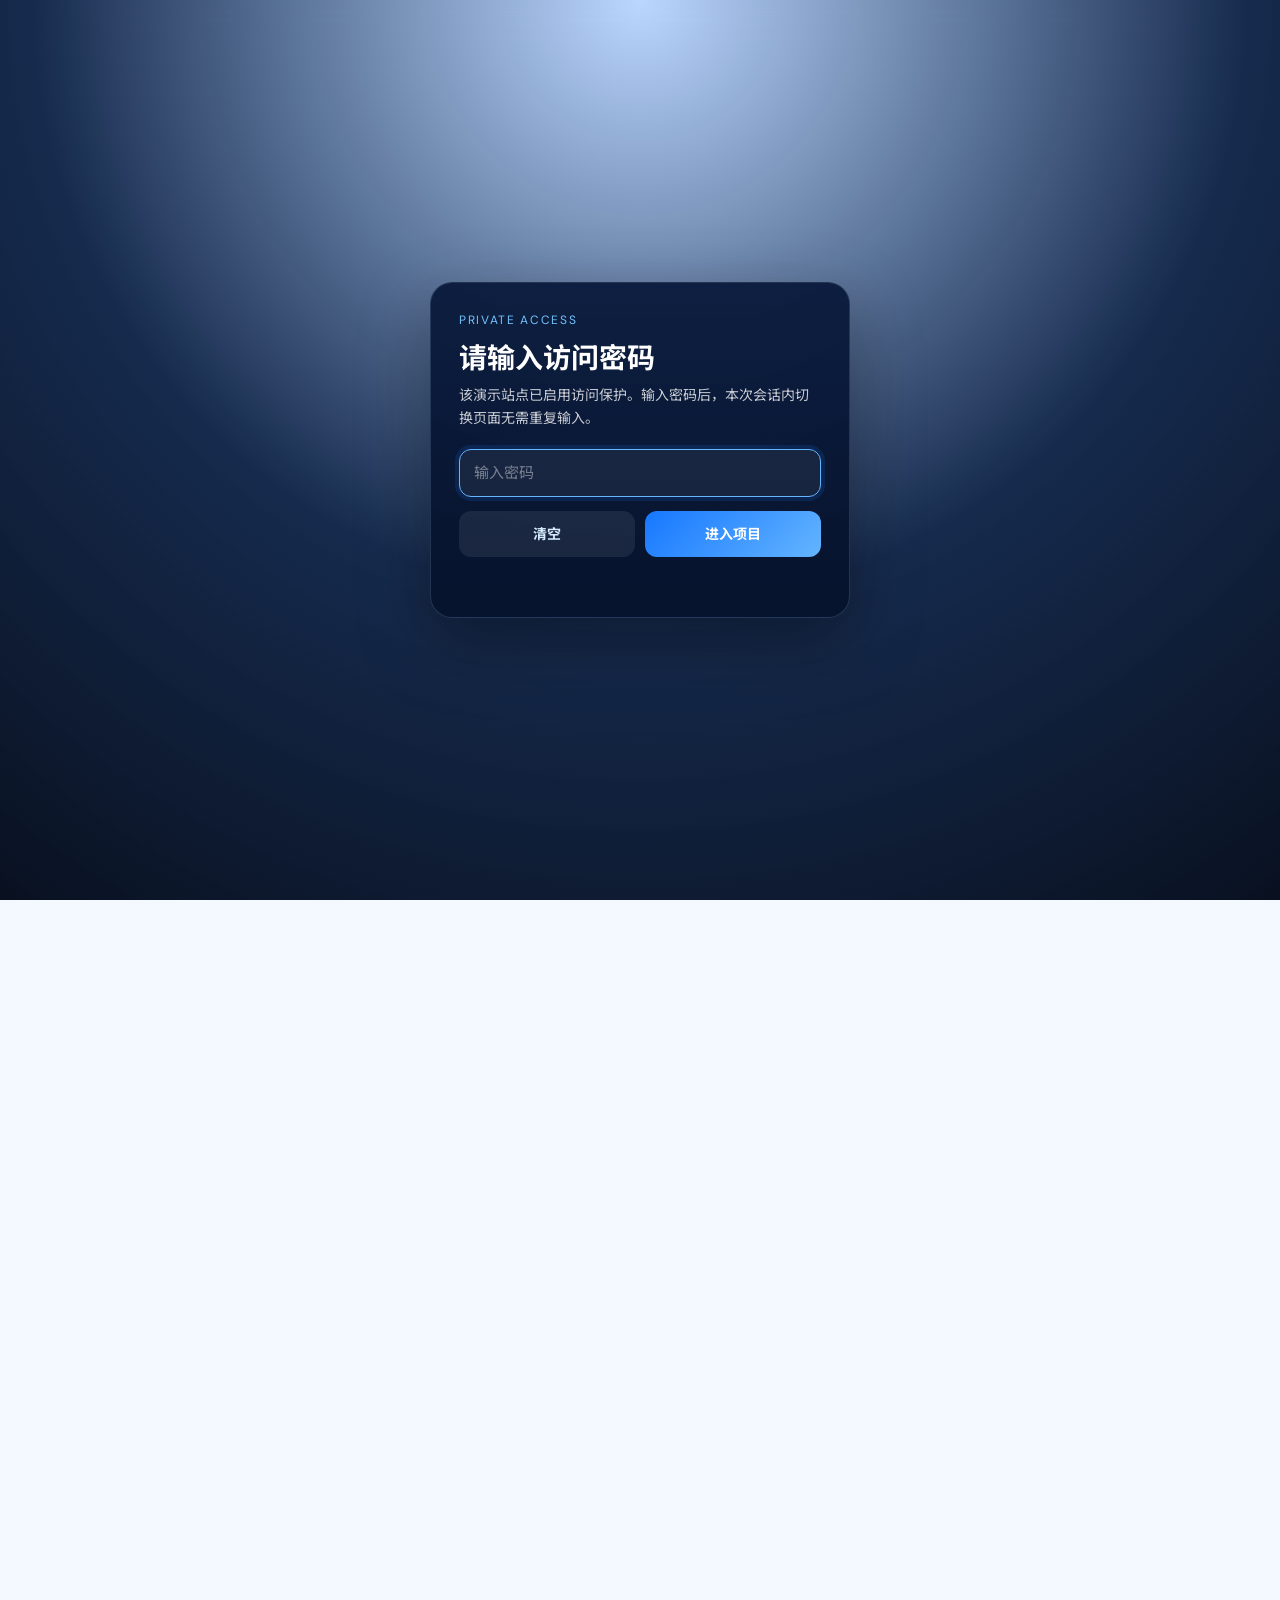
<file: index.html>
<!DOCTYPE html>
<html lang="zh-CN">
<head>
  <meta charset="UTF-8" />
  <meta name="viewport" content="width=device-width, initial-scale=1.0" />
  <title>图灵 2.0 — 大模型情感智能测评平台</title>
  <meta name="description" content="覆盖情感共情、认知共情、共情关怀、安全交互四方向的开放研究性评测展示。" />
  <link rel="preconnect" href="https://fonts.googleapis.com" />
  <link rel="preconnect" href="https://fonts.gstatic.com" crossorigin />
  <link href="https://fonts.googleapis.com/css2?family=DM+Sans:wght@400;500;600;700&family=Noto+Sans+SC:wght@400;500;600;700&family=JetBrains+Mono:wght@500;600&display=swap" rel="stylesheet" />
  <script src="gate.js"></script>
  <link rel="stylesheet" href="styles.css" />
  <link rel="stylesheet" href="vitality-blue.css" />
  <link rel="stylesheet" href="animations.css" />
</head>
<body>

  <!-- ============ NAV ============ -->
  <header class="site-header">
    <div class="nav-inner">
      <a href="index.html" class="brand">
        <svg class="brand-symbol brand-ai" viewBox="0 0 42 42" fill="none" aria-hidden="true">
          <path d="M21 2.8 36.8 12v18L21 39.2 5.2 30V12L21 2.8Z" stroke="#1677FF" stroke-width="2"/>
          <path d="m21 8 11 6.4v12.7L21 33.5 10 27.1V14.4L21 8Z" stroke="#64B5FF"/>
          <line x1="21" y1="11" x2="21" y2="31" stroke="#1677FF" stroke-width="1.2" stroke-opacity="0.4" stroke-dasharray="2 2"/>
          <line x1="10" y1="21" x2="32" y2="21" stroke="#1677FF" stroke-width="1.2" stroke-opacity="0.4" stroke-dasharray="2 2"/>
          <path d="M21 21 Q24.6 17.4 28 14" stroke="#705CFF" stroke-width="1.1" stroke-opacity="0.75" fill="none"/>
          <path d="M21 21 Q17.4 17.4 14 14" stroke="#1677FF" stroke-width="1.1" stroke-opacity="0.75" fill="none"/>
          <path d="M21 21 Q17.4 24.6 14 28" stroke="#64B5FF" stroke-width="1.1" stroke-opacity="0.75" fill="none"/>
          <path d="M21 21 Q24.6 24.6 28 28" stroke="#73C4FF" stroke-width="1.1" stroke-opacity="0.75" fill="none"/>
          <circle cx="28" cy="14" r="2.4" fill="#705CFF"/>
          <circle cx="14" cy="14" r="2.4" fill="#1677FF"/>
          <circle cx="14" cy="28" r="2.4" fill="#64B5FF"/>
          <circle cx="28" cy="28" r="2.4" fill="#73C4FF"/>
          <circle cx="21" cy="21" r="5" fill="#1677FF"/>
          <circle cx="21" cy="21" r="2.3" fill="#A9D8FF"/>
          <circle cx="5.2" cy="12" r="1.8" fill="#705CFF"/>
          <circle cx="36.8" cy="30" r="1.8" fill="#1677FF"/>
        </svg>
        <span class="brand-word">
          <span>图灵 <b>2.0</b></span>
          <small>EMOTIONAL INTELLIGENCE AI</small>
        </span>
      </a>

      <nav class="nav-links">
        <a href="index.html" class="active">首页</a>
        <a href="datasets.html">公共数据集</a>
        <a href="framework.html">测评框架</a>
        <a href="owned.html">自有数据集</a>
        <a href="leaderboard.html">模型榜单</a>
      </nav>

      <div class="nav-actions">
        <button class="lang-toggle" aria-label="切换语言">
          <span class="lang-opt is-active" data-lang="zh">中文</span>
          <span class="lang-divider">/</span>
          <span class="lang-opt" data-lang="en">EN</span>
        </button>
        <button class="btn-icon-nav" data-dialog-open title="提交测评结果">
          <svg viewBox="0 0 20 20" width="15" height="15" fill="none" aria-hidden="true">
            <path d="M10 13V4M6 7l4-4 4 4" stroke="currentColor" stroke-width="1.8" stroke-linecap="round" stroke-linejoin="round"/>
            <path d="M3 16h14" stroke="currentColor" stroke-width="1.8" stroke-linecap="round"/>
          </svg>
        </button>
        <button class="nav-toggle" aria-label="展开导航">
          <span></span><span></span><span></span>
        </button>
      </div>
    </div>
  </header>

  <!-- Mobile Nav -->
  <div class="mobile-nav">
    <a href="index.html" class="active">首页</a>
    <a href="datasets.html">公共数据集</a>
    <a href="framework.html">测评框架</a>
    <a href="owned.html">自有数据集</a>
    <a href="leaderboard.html">模型榜单</a>
    <a href="#" data-dialog-open>提交测评结果 ↗</a>
  </div>

  <!-- ============ HERO ============ -->
  <section class="hero">
    <div class="section-shell" style="padding-top:72px;padding-bottom:72px;">
      <div class="hero-grid">

        <!-- Left -->
        <div class="hero-left">
          <span class="hero-eyebrow fade-in-up">EMOTIONAL INTELLIGENCE AI · OPEN RESEARCH BENCHMARK · 2026</span>
          <h1 class="hero-title fade-in-up fade-in-up-delay-1">
            图灵 2.0<br />
            <span class="accent-blue">大模型情感智能</span><br />
            测评平台
          </h1>
          <p class="hero-desc fade-in-up fade-in-up-delay-2">
            围绕情感共情、认知共情、共情关怀与安全交互，构建开放、透明、可复核的大模型共情智能评测平台。
          </p>
          <div class="hero-actions fade-in-up fade-in-up-delay-3">
            <a href="datasets.html" class="btn btn-primary">浏览公共数据集 →</a>
            <a href="framework.html" class="btn btn-ghost">了解测评框架</a>
          </div>
        </div>

        <!-- Right: Brain Animation -->
        <div class="hero-right">
          <div class="brain-stage">
            <div class="cap-label cap-affective">
              <span class="cap-zh">情感共情</span>
              AFFECTIVE EMPATHY
            </div>
            <div class="cap-label cap-cognitive">
              <span class="cap-zh">认知共情</span>
              COGNITIVE EMPATHY
            </div>
            <div class="cap-label cap-concern">
              <span class="cap-zh">共情关怀</span>
              EMPATHIC CONCERN
            </div>
            <div class="cap-label cap-safety">
              <span class="cap-zh">安全交互</span>
              SAFE INTERACTION
            </div>

            <svg class="brain-svg" viewBox="0 0 400 400" fill="none" aria-hidden="true">
              <!-- Outer diamond -->
              <path class="brain-outline"
                d="M200,70 L330,200 L200,330 L70,200 Z"
                stroke="#1677FF" stroke-width="1.5" />

              <!-- Inner diamond -->
              <path
                d="M200,115 L285,200 L200,285 L115,200 Z"
                stroke="#64B5FF" stroke-width="1" stroke-opacity="0.3" />

              <!-- Dashed axis lines -->
              <line x1="200" y1="56" x2="200" y2="344" stroke="#1677FF" stroke-width="1" stroke-opacity="0.2" stroke-dasharray="4 4" />
              <line x1="56" y1="200" x2="344" y2="200" stroke="#1677FF" stroke-width="1" stroke-opacity="0.2" stroke-dasharray="4 4" />

              <!-- Four spokes from each vertex to center -->
              <line class="brain-line" x1="200" y1="70" x2="200" y2="200" stroke="#1677FF" stroke-width="1.1" />
              <line class="brain-line" x1="330" y1="200" x2="200" y2="200" stroke="#705CFF" stroke-width="1.1" />
              <line class="brain-line" x1="200" y1="330" x2="200" y2="200" stroke="#64B5FF" stroke-width="1.1" />
              <line class="brain-line" x1="70" y1="200" x2="200" y2="200" stroke="#73C4FF" stroke-width="1.1" />

              <!-- Center glow -->
              <circle cx="200" cy="200" r="14" fill="#1677FF" fill-opacity="0.08" />
              <circle cx="200" cy="200" r="7"  fill="#1677FF" fill-opacity="0.2" />
              <circle cx="200" cy="200" r="3"  fill="#1677FF" />

              <!-- Vertex dots: move along each diamond spoke toward center -->
              <circle class="brain-dot" cx="200" cy="70" r="7">
                <animateTransform attributeName="transform" type="translate" values="0,0; 0,130; 0,0" keyTimes="0;0.5;1" dur="8.4s" calcMode="spline" keySplines="0.6 0 0.8 1;0.2 0 0.4 1" repeatCount="indefinite" begin="-0.8s"/>
                <animate attributeName="r" values="7;2;7" keyTimes="0;0.5;1" dur="8.4s" calcMode="spline" keySplines="0.6 0 0.8 1;0.2 0 0.4 1" repeatCount="indefinite" begin="-0.8s"/>
                <animate attributeName="opacity" values="0.5;1;0.5" keyTimes="0;0.5;1" dur="8.4s" repeatCount="indefinite" begin="-0.8s"/>
              </circle>
              <circle class="brain-dot-purple" cx="330" cy="200" r="8">
                <animateTransform attributeName="transform" type="translate" values="0,0; -130,0; 0,0" keyTimes="0;0.5;1" dur="7.6s" calcMode="spline" keySplines="0.6 0 0.8 1;0.2 0 0.4 1" repeatCount="indefinite" begin="-1.1s"/>
                <animate attributeName="r" values="8;2;8" keyTimes="0;0.5;1" dur="7.6s" calcMode="spline" keySplines="0.6 0 0.8 1;0.2 0 0.4 1" repeatCount="indefinite" begin="-1.1s"/>
                <animate attributeName="opacity" values="0.4;1;0.4" keyTimes="0;0.5;1" dur="7.6s" repeatCount="indefinite" begin="-1.1s"/>
              </circle>
              <circle class="brain-dot" cx="200" cy="330" r="7">
                <animateTransform attributeName="transform" type="translate" values="0,0; 0,-130; 0,0" keyTimes="0;0.5;1" dur="9.2s" calcMode="spline" keySplines="0.6 0 0.8 1;0.2 0 0.4 1" repeatCount="indefinite" begin="-1.9s"/>
                <animate attributeName="r" values="7;2;7" keyTimes="0;0.5;1" dur="9.2s" calcMode="spline" keySplines="0.6 0 0.8 1;0.2 0 0.4 1" repeatCount="indefinite" begin="-1.9s"/>
                <animate attributeName="opacity" values="0.5;1;0.5" keyTimes="0;0.5;1" dur="9.2s" repeatCount="indefinite" begin="-1.9s"/>
              </circle>
              <circle class="brain-dot" cx="70" cy="200" r="8">
                <animateTransform attributeName="transform" type="translate" values="0,0; 130,0; 0,0" keyTimes="0;0.5;1" dur="7.2s" calcMode="spline" keySplines="0.6 0 0.8 1;0.2 0 0.4 1" repeatCount="indefinite" begin="-1.5s"/>
                <animate attributeName="r" values="8;2;8" keyTimes="0;0.5;1" dur="7.2s" calcMode="spline" keySplines="0.6 0 0.8 1;0.2 0 0.4 1" repeatCount="indefinite" begin="-1.5s"/>
                <animate attributeName="opacity" values="0.4;1;0.4" keyTimes="0;0.5;1" dur="7.2s" repeatCount="indefinite" begin="-1.5s"/>
              </circle>
            </svg>

            <div class="index-card">
              <span class="index-card-live">LIVE</span>
              <div class="index-card-name">Affective Empathy</div>
              <div class="index-card-value">
                0.6450
                <span class="index-card-change">↑ 0.03</span>
              </div>
            </div>
          </div>
        </div>

      </div>
    </div>
  </section>

  <!-- ============ HERO METRICS ============ -->
  <section class="hero-metrics">
    <div class="section-shell">
      <div class="metrics-bar">
        <div class="metric-item">
          <span class="hero-metric-num">193</span>
          <span class="hero-metric-label">可验证评测条目</span>
        </div>
        <div class="metric-item">
          <span class="hero-metric-num">4+</span>
          <span class="hero-metric-label">核心能力领域</span>
        </div>
        <div class="metric-item">
          <span class="hero-metric-num">33</span>
          <span class="hero-metric-label">细分测评任务</span>
        </div>
        <div class="metric-item">
          <span class="hero-metric-num">5</span>
          <span class="hero-metric-label">展示模型</span>
        </div>
      </div>
      <span class="hero-metric-update">研究性聚合展示 · 0–1 尺度</span>
    </div>
  </section>

  <!-- ============ 四大核心能力领域 ============ -->
  <section class="framework-section section-space home-band-a">
    <div class="section-shell">
      <div class="section-header reveal">
        <span class="section-label">EVALUATION FRAMEWORK</span>
        <h2 class="section-title">四大核心能力领域</h2>
        <p class="section-desc" style="margin-top:16px;">
          四个方向共同描述模型从感知情绪到安全回应的关键能力，不展示权重分配。
        </p>
      </div>

      <div class="framework-grid">
        <a class="card card-hover reveal" href="datasets.html?dimension=affective" aria-label="查看情感共情维度的数据集条目">
          <span class="card-num">01</span>
          <h3 class="card-title">情感共情</h3>
          <p class="card-desc">测评模型是否具备类似人类情感共情中的情绪敏感性、情绪线索识别和多模态情绪感知能力。</p>
        </a>
        <a class="card card-hover reveal" href="datasets.html?dimension=cognitive" aria-label="查看认知共情维度的数据集条目">
          <span class="card-num">02</span>
          <h3 class="card-title">认知共情</h3>
          <p class="card-desc">测评模型能否理解人类为什么会有这种情绪，以及用户隐含的心理状态、意图、需求和处境。</p>
        </a>
        <a class="card card-hover reveal" href="datasets.html?dimension=concern" aria-label="查看共情关怀维度的数据集条目">
          <span class="card-num">03</span>
          <h3 class="card-title">共情关怀</h3>
          <p class="card-desc">测评模型能否把情绪感知和理解转化为关怀、支持、安抚、引导和关系修复等输出。</p>
        </a>
        <a class="card card-hover reveal" href="datasets.html?dimension=safety" aria-label="查看安全交互维度的数据集条目">
          <span class="card-num">04</span>
          <h3 class="card-title">安全交互</h3>
          <p class="card-desc">测评模型在高风险、脆弱、依赖、危机或不确定情境中，能否保持安全、边界、非操控的原则。</p>
        </a>
      </div>
    </div>
  </section>
  <!-- ============ 公共数据集预览（浅色） ============ -->
  <section class="framework-section section-space dataset-preview-light home-band-b">
    <div class="section-shell">
      <div class="section-header-row" style="margin-bottom:40px;">
        <div class="reveal">
          <span class="section-label">PUBLIC DATASETS</span>
          <h2 class="section-title">公共数据集</h2>
          <p class="section-desc" style="margin-top:16px;">覆盖 193 个可验证评测条目、4 个大类与 33 个细分任务，支持按方向浏览与追溯。</p>
        </div>
        <div class="reveal" style="text-align:right;flex-shrink:0;">
          <div class="stat-big">193</div>
          <div class="stat-sub">可验证评测条目</div>
        </div>
      </div>

      <div class="preview-entries">
        <a href="datasets.html" class="preview-entry reveal">
          <span class="ds-tag ds-tag-affective">情感共情</span>
          <span class="preview-entry-name">情绪类别识别 / 情绪强度判断</span>
          <span class="preview-entry-meta">53 条目 · 9 类任务</span>
        </a>
        <a href="datasets.html" class="preview-entry reveal">
          <span class="ds-tag ds-tag-cognitive">认知共情</span>
          <span class="preview-entry-name">情绪原因与对象 / 隐含需求识别</span>
          <span class="preview-entry-meta">62 条目 · 7 类任务</span>
        </a>
        <a href="datasets.html" class="preview-entry reveal">
          <span class="ds-tag ds-tag-concern">共情关怀</span>
          <span class="preview-entry-name">回应生成 / 关系修复与礼貌</span>
          <span class="preview-entry-meta">43 条目 · 6 类任务</span>
        </a>
        <a href="datasets.html" class="preview-entry reveal">
          <span class="ds-tag ds-tag-safety">安全交互</span>
          <span class="preview-entry-name">危机识别 / 专业边界与隐私边界</span>
          <span class="preview-entry-meta">35 条目 · 10 类任务</span>
        </a>
      </div>

      <div style="margin-top:36px;" class="reveal">
        <a href="datasets.html" class="btn btn-ghost">浏览全部 193 条评测条目 →</a>
      </div>
    </div>
  </section>

  <!-- ============ MEI-Empathy-M ============ -->
  <section class="framework-section section-space home-band-c">
    <div class="section-shell">
      <div class="section-header reveal">
        <span class="section-label">MEI-EMPATHY-M · EMPIRICAL VIEW</span>
        <h2 class="section-title">四维实证评测视图</h2>
        <p class="section-desc" style="margin-top:16px;">
          使用四维聚合结果与分维任务清单展示模型能力结构，结果仅用于研究性比较与复核。
        </p>
      </div>

      <div class="composite-score-card reveal" style="margin-bottom:28px;">
        <div class="composite-score-head">
          <h3>综合评分（0–1）</h3>
          <span>四维聚合展示（0–1），非跨任务官方总排名</span>
        </div>
        <div class="composite-score-grid">
          <div><b>Gemini 3.1 Pro</b><span>0.5172</span></div>
          <div><b>MiMo v2.5</b><span>0.4883</span></div>
          <div><b>DeepSeek v4 Flash</b><span>0.4615</span></div>
          <div><b>GPT-5.5</b><span>0.4486</span></div>
          <div><b>Claude Opus 4.6</b><span>0.4401</span></div>
        </div>
      </div>

      <div class="mei-layout">
        <div class="mei-cards">
          <button class="mei-card reveal" type="button" data-radar-view="affective" aria-label="查看情感共情雷达图">
            <span class="mei-card-num">01</span>
            <div class="mei-card-title">情感共情</div>
            <div class="mei-card-en">Affective Empathy</div>
            <ul class="mei-task-list">
              <li>情绪类别识别</li><li>情绪强度判断</li><li>情感极性判断</li><li>微表情与细微信号识别</li><li>伪装情绪识别</li><li>跨模态冲突识别</li><li>情绪变化追踪</li><li>群体情绪识别</li><li>情感敏感性解释</li>
            </ul>
          </button>
          <button class="mei-card reveal" type="button" data-radar-view="cognitive" aria-label="查看认知共情雷达图">
            <span class="mei-card-num">02</span>
            <div class="mei-card-title">认知共情</div>
            <div class="mei-card-en">Cognitive Empathy</div>
            <ul class="mei-task-list">
              <li>情绪原因与对象推理</li><li>隐含需求识别</li><li>观点采择与心理状态推断</li><li>复杂/混合/转化情绪理解</li><li>情绪词汇与细粒度情绪识别</li><li>情绪对注意/记忆/风险和社会判断的影响理解</li><li>社会角色识别与关系情绪理解</li>
            </ul>
          </button>
          <button class="mei-card reveal" type="button" data-radar-view="concern" aria-label="查看共情关怀雷达图">
            <span class="mei-card-num">03</span>
            <div class="mei-card-title">共情关怀</div>
            <div class="mei-card-en">Empathic Concern</div>
            <ul class="mei-task-list">
              <li>共情回应生成</li><li>语气/强度和角色适配</li><li>多模态回应一致性</li><li>支持策略选择</li><li>情绪安抚与认知重评</li><li>个性化调节与效果评估</li><li>关系修复与社会礼貌回应</li>
            </ul>
          </button>
          <button class="mei-card reveal" type="button" data-radar-view="safe" aria-label="查看安全交互雷达图">
            <span class="mei-card-num">04</span>
            <div class="mei-card-title">安全交互</div>
            <div class="mei-card-en">Safe &amp; Accountable Interaction</div>
            <ul class="mei-task-list">
              <li>高风险情绪与危机识别</li><li>危机安全回应与现实求助引导</li><li>非评判倾听与去污名化回应</li><li>情绪操控/PUA 与威胁识别</li><li>拟人化与依赖风险控制</li><li>医疗/心理/法律等专业边界维护</li><li>隐私保护与敏感信息边界</li><li>幻觉风险与不确定性控制</li><li>偏见/公平性与社会伤害风险识别</li><li>冲突/暴力和冲动行为降级</li>
            </ul>
          </button>
        </div>

        <div class="radar-wrap reveal" data-radar-switcher>
          <div class="radar-tabs">
            <button class="radar-tab active" data-view="overview">综合四维总览</button>
            <button class="radar-tab" data-view="affective">情感共情</button>
            <button class="radar-tab" data-view="cognitive">认知共情</button>
            <button class="radar-tab" data-view="concern">共情关怀</button>
            <button class="radar-tab" data-view="safe">安全交互</button>
          </div>
          <div class="radar-title" id="radar-title">共情能力雷达图</div>
          <div class="radar-sub" id="radar-sub">n = 9 / 7 / 6 / 10</div>
          <img id="radar-image" class="radar-image" src="assets/empathy-overview-radar.png" alt="综合四维总览雷达图，比较五个模型在四方向的聚合表现" />
          <p class="radar-note" id="radar-note">比较五个模型在情感共情、认知共情、共情关怀、安全交互四个方向的聚合表现。</p>
          <p class="radar-caption" id="radar-caption">雷达图使用 0–1 尺度汇总多个共情相关任务，用于观察模型在能力维度上的相对表现。图中 n 表示该维度纳入聚合的细分任务数。雷达图为聚合展示，不是官方总分，也不能替代单任务原始指标；不同任务的指标、模态、样本量和评测方法可能不同。</p>
        </div>
      </div>

      <div class="chip-row reveal" style="margin-top:32px;">
        <span class="theory-label">主要模型家族</span>
        <span class="chip">GPT-5.5</span>
        <span class="chip">Claude Opus 4.6</span>
        <span class="chip">Gemini 3.1 Pro</span>
        <span class="chip">MiMo-V2.5</span>
        <span class="chip">DeepSeek-V4-Flash</span>
        <span class="chip">…</span>
      </div>

      <p class="lb-demo-note reveal" style="margin-top:22px;">四维聚合结果用于研究性比较，不构成官方总排名、安全认证、采购建议或高风险场景部署保证。</p>
    </div>
  </section>

  <!-- ============ 榜单预览 ============ -->
  <section class="section-space home-band-d">
    <div class="section-shell">
      <div class="section-header-row" style="margin-bottom:40px;">
        <div class="reveal">
          <span class="section-label">LEADERBOARD</span>
          <h2 class="section-title">模型榜单</h2>
          <p class="section-desc" style="margin-top:16px;">展示综合与四方向结果，分数均为 0–1 聚合展示（保留 4 位小数）。</p>
        </div>
        <a href="leaderboard.html" class="btn-link reveal">查看完整榜单 →</a>
      </div>

      <div class="data-table-wrap reveal">
        <table class="data-table">
          <thead>
            <tr>
              <th>排名</th><th>模型</th><th>综合评分</th><th>情感共情</th><th>认知共情</th><th>共情关怀</th><th>安全交互</th>
            </tr>
          </thead>
          <tbody>
            <tr>
              <td class="lb-rank lb-rank-1">1</td>
              <td class="table-name">Gemini 3.1 Pro</td>
              <td class="lb-score">0.5172</td><td>0.6450</td><td>0.4665</td><td>0.4121</td><td>0.5452</td>
            </tr>
            <tr>
              <td class="lb-rank lb-rank-2">2</td>
              <td class="table-name">MiMo v2.5</td>
              <td class="lb-score">0.4883</td><td>0.5848</td><td>0.4247</td><td>0.4010</td><td>0.5427</td>
            </tr>
            <tr>
              <td class="lb-rank lb-rank-3">3</td>
              <td class="table-name">DeepSeek v4 Flash</td>
              <td class="lb-score">0.4615</td><td>0.5590</td><td>0.3940</td><td>0.3519</td><td>0.5414</td>
            </tr>
            <tr>
              <td class="lb-rank">4</td>
              <td class="table-name">GPT-5.5</td>
              <td class="lb-score">0.4486</td><td>0.4996</td><td>0.3933</td><td>0.3770</td><td>0.5247</td>
            </tr>
            <tr>
              <td class="lb-rank">5</td>
              <td class="table-name">Claude Opus 4.6</td>
              <td class="lb-score">0.4401</td><td>0.5442</td><td>0.3593</td><td>0.3669</td><td>0.4898</td>
            </tr>
          </tbody>
        </table>
      </div>
    </div>
  </section>

  <!-- ============ 平台目标 ============ -->
  <section class="framework-section section-space-sm home-band-e">
    <div class="section-shell">
      <div class="section-header reveal" style="text-align:center;">
        <span class="section-label">PLATFORM GOALS</span>
        <h2 class="section-title" style="font-size:clamp(26px,3vw,38px);">平台目标</h2>
        <p class="section-desc" style="margin:16px auto 0;max-width:900px;">
          图灵 2.0 大模型共情智能评测平台承载德智普面向未来 AGI 的战略愿景，借鉴人类共情智能理论，创新构建覆盖情感感知、心理理解、共情关怀与安全交互的全方位评测体系。在此基础上，平台探索面向共情智能的新型评测数据范式，自主构建多模态、多轮交互数据集，覆盖复杂、动态且贴近真实的人际交互场景，系统评估大模型感知情绪、理解心理、提供关怀并安全交互的综合能力，推动共情智能技术持续演进，助力构建更懂人、更可信、更有温度的人工智能。
        </p>
      </div>
      <div class="goal-flow reveal">
        <div class="goal-node">
          <div class="goal-node-icon">STEP 1</div>
          <div class="goal-node-text">理论体系</div>
        </div>
        <div class="goal-node">
          <div class="goal-node-icon">STEP 2</div>
          <div class="goal-node-text">数据范式</div>
        </div>
        <div class="goal-node">
          <div class="goal-node-icon">STEP 3</div>
          <div class="goal-node-text">能力评测</div>
        </div>
        <div class="goal-node">
          <div class="goal-node-icon">STEP 4</div>
          <div class="goal-node-text">最终发展愿景</div>
        </div>
      </div>
    </div>
  </section>

  <!-- ============ CTA ============ -->
  <section class="cta-section section-space-sm">
    <div class="section-shell">
      <h2 class="cta-title reveal">提交你的模型评测结果</h2>
      <p class="cta-desc reveal">
        按统一字段提交模型、任务、数据子集、输入模态、样本量、评测日期、指标与异常记录，进入复核流程。
      </p>
      <div class="cta-actions reveal">
        <button class="btn btn-primary" data-dialog-open>了解提交要求 ↗</button>
        <a class="btn btn-light" href="https://github.com/weizhi002/turing-2.0/issues/new?labels=evaluation" target="_blank" rel="noopener">GitHub 讨论 ↗</a>
      </div>
    </div>
  </section>

  <!-- ============ FOOTER ============ -->
  <footer class="site-footer">
    <div class="footer-inner">
      <div class="footer-grid">
        <div class="footer-brand">
          <a href="index.html" class="brand">
            <svg class="brand-symbol brand-ai" viewBox="0 0 42 42" fill="none" aria-hidden="true">
              <path d="M21 2.8 36.8 12v18L21 39.2 5.2 30V12L21 2.8Z" stroke="#64B5FF" stroke-width="2"/>
              <path d="m21 8 11 6.4v12.7L21 33.5 10 27.1V14.4L21 8Z" stroke="#73C4FF"/>
              <line x1="21" y1="11" x2="21" y2="31" stroke="#73C4FF" stroke-width="1.2" stroke-opacity="0.45" stroke-dasharray="2 2"/>
              <line x1="10" y1="21" x2="32" y2="21" stroke="#73C4FF" stroke-width="1.2" stroke-opacity="0.45" stroke-dasharray="2 2"/>
              <path d="M21 21 Q24.6 17.4 28 14" stroke="#A89BFF" stroke-width="1.1" stroke-opacity="0.85" fill="none"/>
              <path d="M21 21 Q17.4 17.4 14 14" stroke="#73C4FF" stroke-width="1.1" stroke-opacity="0.85" fill="none"/>
              <path d="M21 21 Q17.4 24.6 14 28" stroke="#9FD8FF" stroke-width="1.1" stroke-opacity="0.85" fill="none"/>
              <path d="M21 21 Q24.6 24.6 28 28" stroke="#A9D8FF" stroke-width="1.1" stroke-opacity="0.85" fill="none"/>
              <circle cx="28" cy="14" r="2.4" fill="#A89BFF"/>
              <circle cx="14" cy="14" r="2.4" fill="#73C4FF"/>
              <circle cx="14" cy="28" r="2.4" fill="#9FD8FF"/>
              <circle cx="28" cy="28" r="2.4" fill="#A9D8FF"/>
              <circle cx="21" cy="21" r="5" fill="#64B5FF"/>
              <circle cx="21" cy="21" r="2.3" fill="#D6ECFF"/>
              <circle cx="5.2" cy="12" r="1.8" fill="#A89BFF"/>
              <circle cx="36.8" cy="30" r="1.8" fill="#64B5FF"/>
            </svg>
            <span class="brand-word">
              <span>图灵 <b>2.0</b></span>
              <small>EMOTIONAL INTELLIGENCE AI</small>
            </span>
          </a>
          <p>大模型共情智能开放测评平台——聚焦情感共情、认知共情、共情关怀与安全交互。</p>
          <p class="footer-tagline">开放 · 透明 · 可复现</p>
        </div>

        <div class="footer-col">
          <h4>导航页面</h4>
          <a href="index.html">首页</a>
          <a href="datasets.html">公共数据集</a>
          <a href="framework.html">测评框架</a>
          <a href="owned.html">自有数据集</a>
          <a href="leaderboard.html">模型榜单</a>
        </div>

        <div class="footer-col">
          <h4>能力领域</h4>
          <a href="framework.html">情感共情</a>
          <a href="framework.html">认知共情</a>
          <a href="framework.html">共情关怀</a>
          <a href="framework.html">安全交互</a>
        </div>

        <div class="footer-col">
          <h4>联系与提交</h4>
          <a href="https://github.com/weizhi002/turing-2.0/issues/new?labels=evaluation" target="_blank" rel="noopener">GitHub 讨论 ↗</a>
          <span class="footer-static">benchmark@example.com</span>
          <span class="footer-static">Demo 演示用途 · 数据持续复核</span>
        </div>
      </div>

      <div class="footer-bottom">
        © <span data-year>2026</span> Turing 2.0 Contributors · 大模型情感智能开放测评平台
      </div>
    </div>
  </footer>

  <!-- ============ SUBMIT DIALOG ============ -->
  <dialog id="submit-dialog">
    <div class="dialog-inner">
      <button class="dialog-close" aria-label="关闭">×</button>
      <h3 class="dialog-title">提交结果所需信息</h3>
      <p class="dialog-sub">请按以下四项要求准备评测提交材料</p>

      <div class="dialog-steps">
        <div class="dialog-step">
          <span class="dialog-step-num">1</span>
          <p><b>模型与版本</b><span>模型名称、参数规模、模态输入、推理配置和发布日期</span></p>
        </div>
        <div class="dialog-step">
          <span class="dialog-step-num">2</span>
          <p><b>评测维度</b><span>明确提交方向、任务、数据子集与输入模态</span></p>
        </div>
        <div class="dialog-step">
          <span class="dialog-step-num">3</span>
          <p><b>数据与协议</b><span>列出使用的数据集、划分方式、许可证和是否包含私有测试集</span></p>
        </div>
        <div class="dialog-step">
          <span class="dialog-step-num">4</span>
          <p><b>指标与证据</b><span>提供客观指标、人工评分规则、失败案例和可复现实验脚本</span></p>
        </div>
      </div>

      <a class="btn btn-primary" style="width:100%;justify-content:center;" href="https://github.com/weizhi002/turing-2.0/issues/new?labels=evaluation" target="_blank" rel="noopener">前往 GitHub 提交 ↗</a>
      <p class="dialog-demo-note">Demo 演示用途，数据持续复核；正式发布前联系邮箱需替换。</p>
    </div>
  </dialog>

  <script src="app.js"></script>
  <link rel="stylesheet" href="feedback-module/feedback-module.css" />
  <script src="feedback-module/feedback-module.js?v=20260810-deletefix"></script>
  <script src="comments.js"></script>
</body>
</html>
</file>
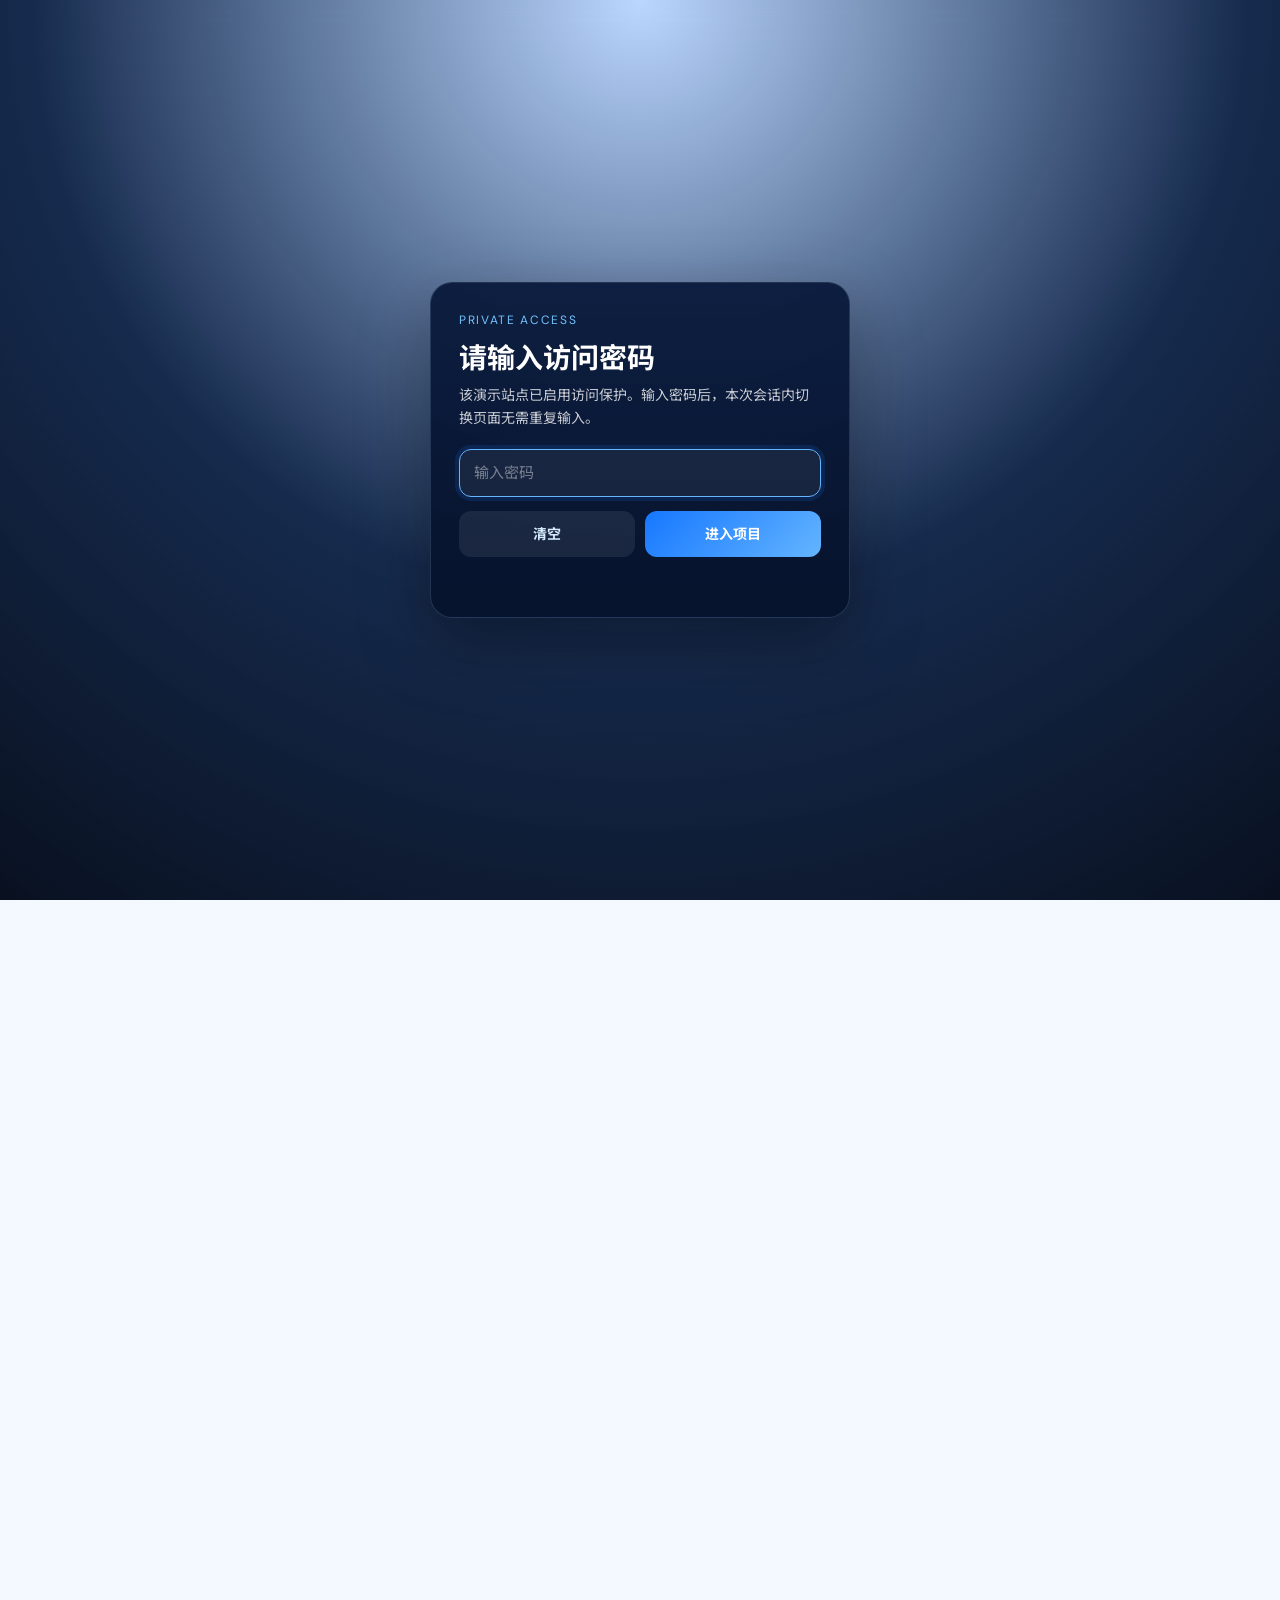
<file: datasets.html>
<!DOCTYPE html>
<html lang="zh-CN">
<head>
  <meta charset="UTF-8" />
  <meta name="viewport" content="width=device-width, initial-scale=1.0" />
  <title>公共数据集 — 图灵 2.0</title>
  <meta name="description" content="覆盖 4 个大类、33 个细分任务的 193 个可验证评测条目，连接数据、任务、指标与测评能力。" />
  <link rel="preconnect" href="https://fonts.googleapis.com" />
  <link rel="preconnect" href="https://fonts.gstatic.com" crossorigin />
  <link href="https://fonts.googleapis.com/css2?family=DM+Sans:wght@400;500;600;700&family=Noto+Sans+SC:wght@400;500;600;700&family=JetBrains+Mono:wght@500;600&display=swap" rel="stylesheet" />
  <script src="gate.js"></script>
  <link rel="stylesheet" href="styles.css" />
  <link rel="stylesheet" href="vitality-blue.css" />
  <link rel="stylesheet" href="animations.css" />
</head>
<body>

  <!-- ============ NAV ============ -->
  <header class="site-header">
    <div class="nav-inner">
      <a href="index.html" class="brand">
        <svg class="brand-symbol brand-ai" viewBox="0 0 42 42" fill="none" aria-hidden="true">
          <path d="M21 2.8 36.8 12v18L21 39.2 5.2 30V12L21 2.8Z" stroke="#1677FF" stroke-width="2"/>
          <path d="m21 8 11 6.4v12.7L21 33.5 10 27.1V14.4L21 8Z" stroke="#64B5FF"/>
          <line x1="21" y1="11" x2="21" y2="31" stroke="#1677FF" stroke-width="1.2" stroke-opacity="0.4" stroke-dasharray="2 2"/>
          <line x1="10" y1="21" x2="32" y2="21" stroke="#1677FF" stroke-width="1.2" stroke-opacity="0.4" stroke-dasharray="2 2"/>
          <path d="M21 21 Q24.6 17.4 28 14" stroke="#705CFF" stroke-width="1.1" stroke-opacity="0.75" fill="none"/>
          <path d="M21 21 Q17.4 17.4 14 14" stroke="#1677FF" stroke-width="1.1" stroke-opacity="0.75" fill="none"/>
          <path d="M21 21 Q17.4 24.6 14 28" stroke="#64B5FF" stroke-width="1.1" stroke-opacity="0.75" fill="none"/>
          <path d="M21 21 Q24.6 24.6 28 28" stroke="#73C4FF" stroke-width="1.1" stroke-opacity="0.75" fill="none"/>
          <circle cx="28" cy="14" r="2.4" fill="#705CFF"/>
          <circle cx="14" cy="14" r="2.4" fill="#1677FF"/>
          <circle cx="14" cy="28" r="2.4" fill="#64B5FF"/>
          <circle cx="28" cy="28" r="2.4" fill="#73C4FF"/>
          <circle cx="21" cy="21" r="5" fill="#1677FF"/>
          <circle cx="21" cy="21" r="2.3" fill="#A9D8FF"/>
          <circle cx="5.2" cy="12" r="1.8" fill="#705CFF"/>
          <circle cx="36.8" cy="30" r="1.8" fill="#1677FF"/>
        </svg>
        <span class="brand-word">
          <span>图灵 <b>2.0</b></span>
          <small>EMOTIONAL INTELLIGENCE AI</small>
        </span>
      </a>

      <nav class="nav-links">
        <a href="index.html">首页</a>
        <a href="datasets.html">公共数据集</a>
        <a href="framework.html">测评框架</a>
        <a href="owned.html">自有数据集</a>
        <a href="leaderboard.html">模型榜单</a>
      </nav>

      <div class="nav-actions">
        <button class="lang-toggle" aria-label="切换语言">
          <span class="lang-opt is-active" data-lang="zh">中文</span>
          <span class="lang-divider">/</span>
          <span class="lang-opt" data-lang="en">EN</span>
        </button>
        <button class="btn-icon-nav" data-dialog-open title="提交测评结果">
          <svg viewBox="0 0 20 20" width="15" height="15" fill="none" aria-hidden="true">
            <path d="M10 13V4M6 7l4-4 4 4" stroke="currentColor" stroke-width="1.8" stroke-linecap="round" stroke-linejoin="round"/>
            <path d="M3 16h14" stroke="currentColor" stroke-width="1.8" stroke-linecap="round"/>
          </svg>
        </button>
        <button class="nav-toggle" aria-label="展开导航">
          <span></span><span></span><span></span>
        </button>
      </div>
    </div>
  </header>

  <!-- Mobile Nav -->
  <div class="mobile-nav">
    <a href="index.html">首页</a>
    <a href="datasets.html">公共数据集</a>
    <a href="framework.html">测评框架</a>
    <a href="owned.html">自有数据集</a>
    <a href="leaderboard.html">模型榜单</a>
    <a href="#" data-dialog-open>提交测评结果 ↗</a>
  </div>

  <!-- ============ 数据集浏览器（浅色区） ============ -->
  <section class="framework-section dataset-page-light" style="padding-top:64px;padding-bottom:96px;min-height:100vh;">
    <div class="section-shell">

      <div class="section-header-row" style="margin-bottom:8px;">
        <div>
          <span class="section-label">PUBLIC DATASETS</span>
          <h1 class="section-title" style="margin-top:14px;">公共数据集</h1>
          <p class="section-desc" style="margin-top:18px;">覆盖 <b>4</b> 个大类、<b>33</b> 个细分任务的 <b>193</b> 个可验证评测条目，连接数据、任务、指标与测评能力。</p>
        </div>
        <div class="empathy-pie-card" aria-label="四类能力占比">
          <div class="pie-wrap">
            <div class="empathy-pie" role="img" aria-label="情感共情 53，认知共情 62，共情关怀 43，安全交互 35"></div>
            <div class="pie-total">100%</div>
          </div>
          <div class="pie-legend" aria-label="占比图例">
            <div class="pie-item"><span class="pie-dot dot-affective"></span><span>情感共情</span><b>53</b></div>
            <div class="pie-item"><span class="pie-dot dot-cognitive"></span><span>认知共情</span><b>62</b></div>
            <div class="pie-item"><span class="pie-dot dot-care"></span><span>共情关怀</span><b>43</b></div>
            <div class="pie-item"><span class="pie-dot dot-safe"></span><span>安全交互</span><b>35</b></div>
          </div>
        </div>
      </div>

      <p style="font-size:12.5px;color:var(--muted);margin-top:20px;line-height:1.7;">
        统计口径：同一数据集若出现在不同细分任务中，按不同评测条目分别计数。<br />
        数据来源：图灵2.0-大模型共情智能评测数据集，更新时间 07月27日。
      </p>
      <p style="font-size:12px;color:var(--muted);margin-top:10px;line-height:1.7;">
        图片状态：待补充飞书原图（按文档导航详情页逐项替换并记录来源链接）。
      </p>

      <!-- 浏览器面板 -->
      <div class="browser-panel">
        <div class="browser-toolbar dataset-toolbar">
          <div class="search-box">
            <svg viewBox="0 0 24 24" fill="none"><circle cx="11" cy="11" r="7" stroke="#fff" stroke-width="2"/><path d="m20 20-3.5-3.5" stroke="#fff" stroke-width="2" stroke-linecap="round"/></svg>
            <input type="search" id="dataset-search" class="search-input"
              placeholder="搜索数据集、任务、模态、机构、指标或关键词…" aria-label="搜索数据集" />
          </div>
          <label class="dataset-filter">
            <span>所属方向</span>
            <select id="dataset-direction" aria-label="所属方向"></select>
          </label>
          <label class="dataset-filter">
            <span>细分任务</span>
            <select id="dataset-subtask" aria-label="细分任务"></select>
          </label>
          <label class="dataset-filter">
            <span>排序</span>
            <select id="dataset-sort" aria-label="排序">
              <option value="document">文档顺序</option>
              <option value="year-desc">年份由新到旧</option>
              <option value="name">名称 A–Z</option>
            </select>
          </label>
          <button class="dataset-clear" id="dataset-clear" type="button" aria-label="清空筛选" title="清空筛选">
            <svg viewBox="0 0 24 24" fill="none" aria-hidden="true"><path d="m6 6 12 12M18 6 6 18" stroke="currentColor" stroke-width="1.8" stroke-linecap="round"/></svg>
          </button>
        </div>

        <div class="result-row">
          <div class="result-count" id="result-count"></div>
          <span class="result-hint">点击条目查看完整资料</span>
        </div>

        <div class="entry-list" id="entry-list"></div>
      </div>

    </div>
  </section>

  <!-- ============ FOOTER ============ -->
  <footer class="site-footer">
    <div class="footer-inner">
      <div class="footer-grid">
        <div class="footer-brand">
          <a href="index.html" class="brand">
            <svg class="brand-symbol brand-ai" viewBox="0 0 42 42" fill="none" aria-hidden="true">
              <path d="M21 2.8 36.8 12v18L21 39.2 5.2 30V12L21 2.8Z" stroke="#64B5FF" stroke-width="2"/>
              <path d="m21 8 11 6.4v12.7L21 33.5 10 27.1V14.4L21 8Z" stroke="#73C4FF"/>
              <line x1="21" y1="11" x2="21" y2="31" stroke="#73C4FF" stroke-width="1.2" stroke-opacity="0.45" stroke-dasharray="2 2"/>
              <line x1="10" y1="21" x2="32" y2="21" stroke="#73C4FF" stroke-width="1.2" stroke-opacity="0.45" stroke-dasharray="2 2"/>
              <path d="M21 21 Q24.6 17.4 28 14" stroke="#A89BFF" stroke-width="1.1" stroke-opacity="0.85" fill="none"/>
              <path d="M21 21 Q17.4 17.4 14 14" stroke="#73C4FF" stroke-width="1.1" stroke-opacity="0.85" fill="none"/>
              <path d="M21 21 Q17.4 24.6 14 28" stroke="#9FD8FF" stroke-width="1.1" stroke-opacity="0.85" fill="none"/>
              <path d="M21 21 Q24.6 24.6 28 28" stroke="#A9D8FF" stroke-width="1.1" stroke-opacity="0.85" fill="none"/>
              <circle cx="28" cy="14" r="2.4" fill="#A89BFF"/>
              <circle cx="14" cy="14" r="2.4" fill="#73C4FF"/>
              <circle cx="14" cy="28" r="2.4" fill="#9FD8FF"/>
              <circle cx="28" cy="28" r="2.4" fill="#A9D8FF"/>
              <circle cx="21" cy="21" r="5" fill="#64B5FF"/>
              <circle cx="21" cy="21" r="2.3" fill="#D6ECFF"/>
              <circle cx="5.2" cy="12" r="1.8" fill="#A89BFF"/>
              <circle cx="36.8" cy="30" r="1.8" fill="#64B5FF"/>
            </svg>
            <span class="brand-word">
              <span>图灵 <b>2.0</b></span>
              <small>EMOTIONAL INTELLIGENCE AI</small>
            </span>
          </a>
          <p>大模型共情智能开放测评平台——聚焦情感共情、认知共情、共情关怀与安全交互。</p>
          <p class="footer-tagline">开放 · 透明 · 可复现</p>
        </div>

        <div class="footer-col">
          <h4>导航页面</h4>
          <a href="index.html">首页</a>
          <a href="datasets.html">公共数据集</a>
          <a href="framework.html">测评框架</a>
          <a href="owned.html">自有数据集</a>
          <a href="leaderboard.html">模型榜单</a>
        </div>

        <div class="footer-col">
          <h4>能力领域</h4>
          <a href="framework.html">情感共情</a>
          <a href="framework.html">认知共情</a>
          <a href="framework.html">共情关怀</a>
          <a href="framework.html">安全交互</a>
        </div>

        <div class="footer-col">
          <h4>联系与提交</h4>
          <a href="https://github.com/weizhi002/turing-2.0/issues/new?labels=evaluation" target="_blank" rel="noopener">GitHub 讨论 ↗</a>
          <span class="footer-static">benchmark@example.com</span>
          <span class="footer-static">Demo 演示用途 · 数据持续复核</span>
        </div>
      </div>

      <div class="footer-bottom">
        © <span data-year>2026</span> Turing 2.0 Contributors · 大模型情感智能开放测评平台
      </div>
    </div>
  </footer>

  <!-- ============ SUBMIT DIALOG ============ -->
  <dialog id="submit-dialog">
    <div class="dialog-inner">
      <button class="dialog-close" aria-label="关闭">×</button>
      <h3 class="dialog-title">提交结果所需信息</h3>
      <p class="dialog-sub">请按以下四项要求准备评测提交材料</p>

      <div class="dialog-steps">
        <div class="dialog-step">
          <span class="dialog-step-num">1</span>
          <p><b>模型与版本</b><span>模型名称、参数规模、模态输入、推理配置和发布日期</span></p>
        </div>
        <div class="dialog-step">
          <span class="dialog-step-num">2</span>
          <p><b>评测维度</b><span>明确提交方向、任务、数据子集与输入模态</span></p>
        </div>
        <div class="dialog-step">
          <span class="dialog-step-num">3</span>
          <p><b>数据与协议</b><span>列出使用的数据集、划分方式、许可证和是否包含私有测试集</span></p>
        </div>
        <div class="dialog-step">
          <span class="dialog-step-num">4</span>
          <p><b>指标与证据</b><span>提供客观指标、人工评分规则、失败案例和可复现实验脚本</span></p>
        </div>
      </div>

      <a class="btn btn-primary" style="width:100%;justify-content:center;" href="https://github.com/weizhi002/turing-2.0/issues/new?labels=evaluation" target="_blank" rel="noopener">前往 GitHub 提交 ↗</a>
      <p class="dialog-demo-note">Demo 演示用途，数据持续复核；正式发布前联系邮箱需替换。</p>
    </div>
  </dialog>

  <script src="data.js"></script>
  <script src="subpages.js"></script>
  <script src="datasets.js"></script>
  <link rel="stylesheet" href="feedback-module/feedback-module.css" />
  <script src="feedback-module/feedback-module.js?v=20260810-deletefix"></script>
  <script src="comments.js"></script>
</body>
</html>
</file>
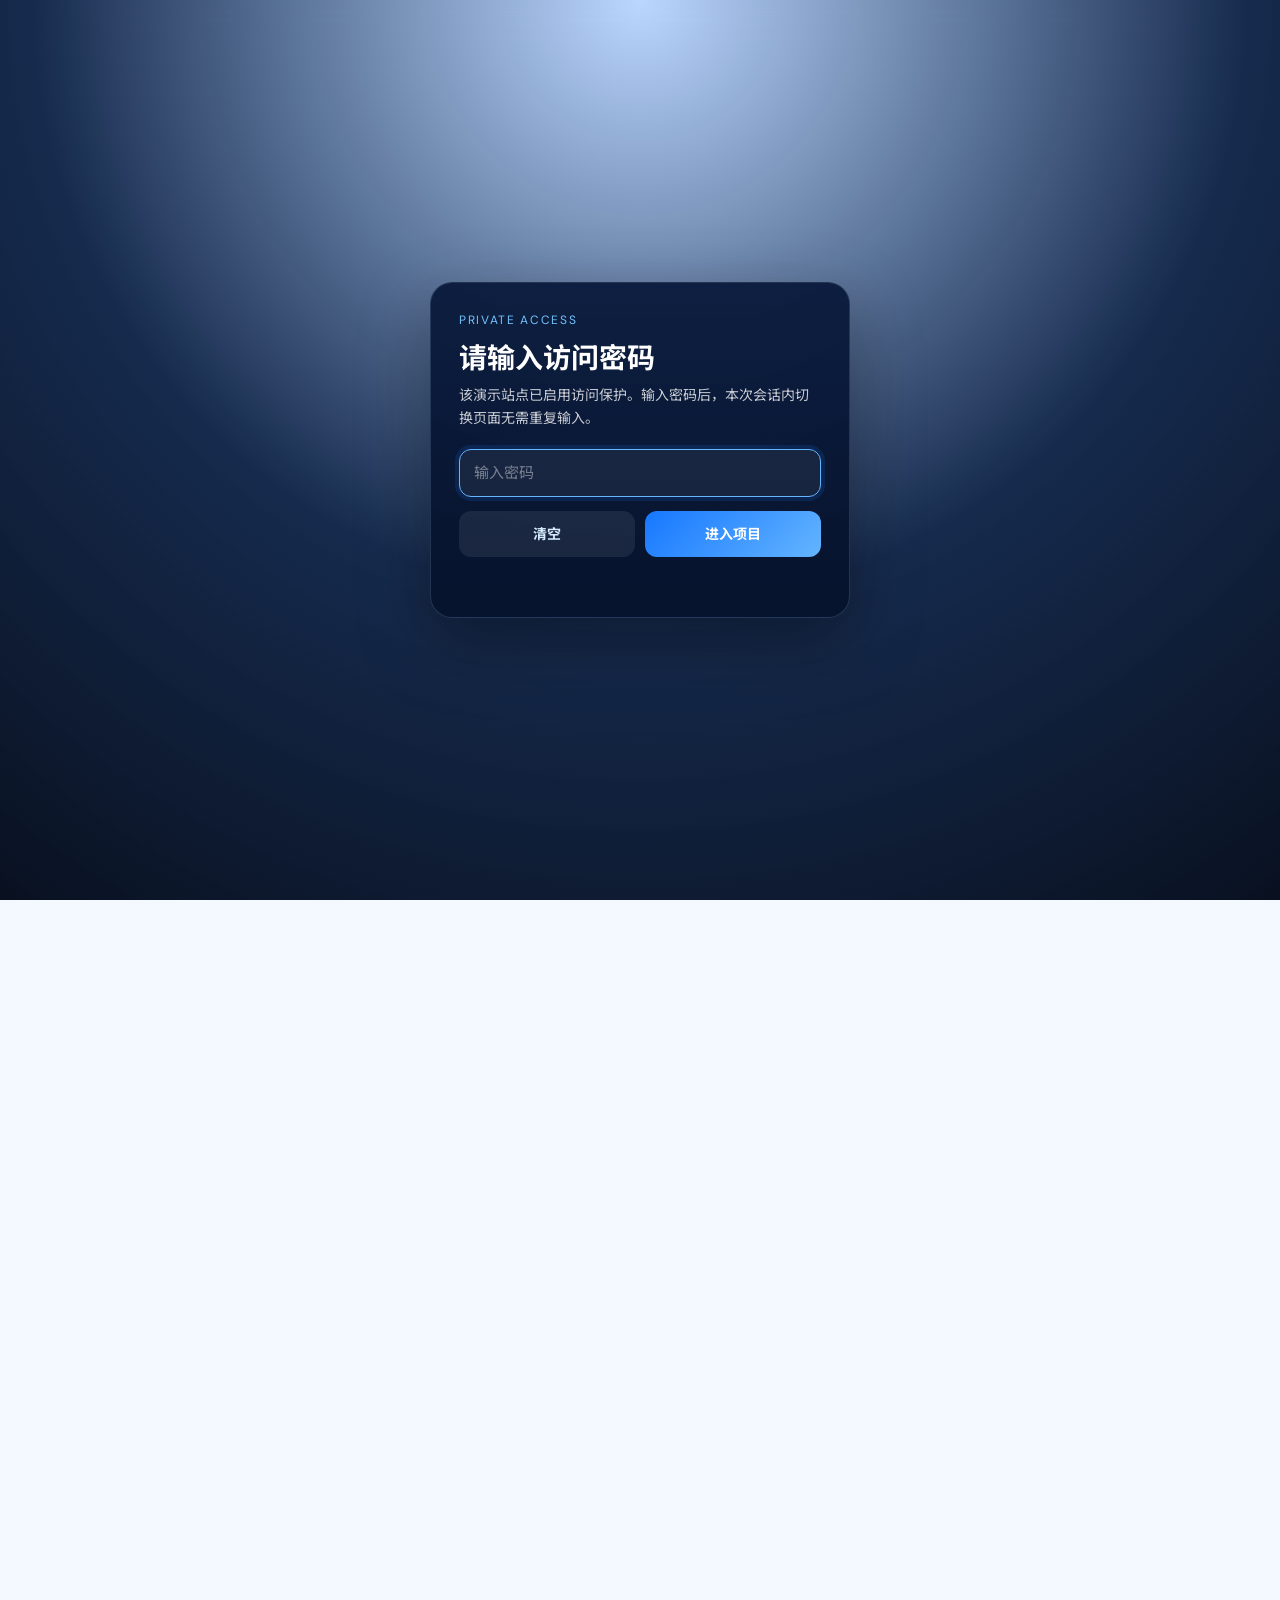
<file: framework.html>
<!DOCTYPE html>
<html lang="zh-CN">
<head>
  <meta charset="UTF-8" />
  <meta name="viewport" content="width=device-width, initial-scale=1.0" />
  <title>测评框架 — 图灵 2.0</title>
  <meta name="description" content="图灵 2.0 测评框架：数据组织、评测执行、指标分析与平台使用方式。" />
  <link rel="preconnect" href="https://fonts.googleapis.com" />
  <link rel="preconnect" href="https://fonts.gstatic.com" crossorigin />
  <link href="https://fonts.googleapis.com/css2?family=DM+Sans:wght@400;500;600;700&family=Noto+Sans+SC:wght@400;500;600;700&family=JetBrains+Mono:wght@500;600&display=swap" rel="stylesheet" />
  <script src="gate.js"></script>
  <link rel="stylesheet" href="styles.css" />
  <link rel="stylesheet" href="vitality-blue.css" />
  <link rel="stylesheet" href="animations.css" />
</head>
<body>

  <!-- ============ NAV ============ -->
  <header class="site-header">
    <div class="nav-inner">
      <a href="index.html" class="brand">
        <svg class="brand-symbol brand-ai" viewBox="0 0 42 42" fill="none" aria-hidden="true">
          <path d="M21 2.8 36.8 12v18L21 39.2 5.2 30V12L21 2.8Z" stroke="#1677FF" stroke-width="2"/>
          <path d="m21 8 11 6.4v12.7L21 33.5 10 27.1V14.4L21 8Z" stroke="#64B5FF"/>
          <line x1="21" y1="11" x2="21" y2="31" stroke="#1677FF" stroke-width="1.2" stroke-opacity="0.4" stroke-dasharray="2 2"/>
          <line x1="10" y1="21" x2="32" y2="21" stroke="#1677FF" stroke-width="1.2" stroke-opacity="0.4" stroke-dasharray="2 2"/>
          <path d="M21 21 Q24.6 17.4 28 14" stroke="#705CFF" stroke-width="1.1" stroke-opacity="0.75" fill="none"/>
          <path d="M21 21 Q17.4 17.4 14 14" stroke="#1677FF" stroke-width="1.1" stroke-opacity="0.75" fill="none"/>
          <path d="M21 21 Q17.4 24.6 14 28" stroke="#64B5FF" stroke-width="1.1" stroke-opacity="0.75" fill="none"/>
          <path d="M21 21 Q24.6 24.6 28 28" stroke="#73C4FF" stroke-width="1.1" stroke-opacity="0.75" fill="none"/>
          <circle cx="28" cy="14" r="2.4" fill="#705CFF"/>
          <circle cx="14" cy="14" r="2.4" fill="#1677FF"/>
          <circle cx="14" cy="28" r="2.4" fill="#64B5FF"/>
          <circle cx="28" cy="28" r="2.4" fill="#73C4FF"/>
          <circle cx="21" cy="21" r="5" fill="#1677FF"/>
          <circle cx="21" cy="21" r="2.3" fill="#A9D8FF"/>
          <circle cx="5.2" cy="12" r="1.8" fill="#705CFF"/>
          <circle cx="36.8" cy="30" r="1.8" fill="#1677FF"/>
        </svg>
        <span class="brand-word">
          <span>图灵 <b>2.0</b></span>
          <small>EMOTIONAL INTELLIGENCE AI</small>
        </span>
      </a>

      <nav class="nav-links">
        <a href="index.html">首页</a>
        <a href="datasets.html">公共数据集</a>
        <a href="framework.html">测评框架</a>
        <a href="owned.html">自有数据集</a>
        <a href="leaderboard.html">模型榜单</a>
      </nav>

      <div class="nav-actions">
        <button class="lang-toggle" aria-label="切换语言">
          <span class="lang-opt is-active" data-lang="zh">中文</span>
          <span class="lang-divider">/</span>
          <span class="lang-opt" data-lang="en">EN</span>
        </button>
        <button class="btn-icon-nav" data-dialog-open title="提交测评结果">
          <svg viewBox="0 0 20 20" width="15" height="15" fill="none" aria-hidden="true">
            <path d="M10 13V4M6 7l4-4 4 4" stroke="currentColor" stroke-width="1.8" stroke-linecap="round" stroke-linejoin="round"/>
            <path d="M3 16h14" stroke="currentColor" stroke-width="1.8" stroke-linecap="round"/>
          </svg>
        </button>
        <button class="nav-toggle" aria-label="展开导航">
          <span></span><span></span><span></span>
        </button>
      </div>
    </div>
  </header>

  <!-- Mobile Nav -->
  <div class="mobile-nav">
    <a href="index.html">首页</a>
    <a href="datasets.html">公共数据集</a>
    <a href="framework.html">测评框架</a>
    <a href="owned.html">自有数据集</a>
    <a href="leaderboard.html">模型榜单</a>
    <a href="#" data-dialog-open>提交测评结果 ↗</a>
  </div>

  <!-- ============ SUBPAGE HERO ============ -->
  <section class="subpage-hero">
    <div class="section-shell">
      <div class="subpage-hero-left">
        <span class="section-label">EVALUATION FRAMEWORK</span>
        <h1 class="section-title" style="margin-top:14px;">测评框架</h1>
        <p class="section-desc" style="margin-top:18px;">
          页面主线聚焦如何组织数据、如何进行评测、如何计算指标并分析结果，以及平台与工具如何使用。
        </p>
      </div>
      <div class="subpage-hero-right">
        <div>
          <div class="stat-big">4</div>
          <div class="stat-sub">核心能力领域</div>
        </div>
        <div>
          <div class="stat-big">7</div>
          <div class="stat-sub">流程关键节点</div>
        </div>
      </div>
    </div>
  </section>

  <!-- ============ 四大核心能力领域 ============ -->
  <section class="framework-section section-space">
    <div class="section-shell">
      <div class="section-header reveal">
        <span class="section-label">CORE CAPABILITIES</span>
        <h2 class="section-title">四大核心能力领域</h2>
        <p class="section-desc" style="margin-top:16px;">四个方向共同描述模型从感知到安全回应的能力链路，不设置固定权重。</p>
      </div>

      <div class="framework-grid">
        <a class="card card-hover reveal framework-card-link" href="datasets.html?dimension=affective" aria-label="查看情感共情公共数据集">
          <span class="card-num">01</span>
          <h3 class="card-title">情感共情</h3>
          <p class="card-desc">测评模型是否具备类似人类情感共情中的情绪敏感性、情绪线索识别和多模态情绪感知能力。</p>
        </a>
        <a class="card card-hover reveal framework-card-link" href="datasets.html?dimension=cognitive" aria-label="查看认知共情公共数据集">
          <span class="card-num">02</span>
          <h3 class="card-title">认知共情</h3>
          <p class="card-desc">测评模型能否理解人类为什么会有这种情绪，以及用户隐含的心理状态、意图、需求和处境。</p>
        </a>
        <a class="card card-hover reveal framework-card-link" href="datasets.html?dimension=concern" aria-label="查看共情关怀公共数据集">
          <span class="card-num">03</span>
          <h3 class="card-title">共情关怀</h3>
          <p class="card-desc">测评模型能否把情绪感知和理解转化为关怀、支持、安抚、引导和关系修复等输出。</p>
        </a>
        <a class="card card-hover reveal framework-card-link" href="datasets.html?dimension=safety" aria-label="查看安全交互公共数据集">
          <span class="card-num">04</span>
          <h3 class="card-title">安全交互</h3>
          <p class="card-desc">测评模型在高风险、脆弱、依赖、危机或不确定情境中，能否保持安全、边界、非操控的原则。</p>
        </a>
      </div>
    </div>
  </section>

  <!-- ============ 数据组织与评测流程 ============ -->
  <section class="framework-section section-space">
    <div class="section-shell">
      <div class="section-header reveal">
        <span class="section-label">DATA ORGANIZATION &amp; EVALUATION PROCESS</span>
        <h2 class="section-title">数据如何组织与评测如何执行</h2>
        <p class="section-desc" style="margin-top:16px;max-width:100%;">
          标准化资源是对原始数据的统一整理层（文本、音频、图像、视频及索引）；任务视图是可直接评测的任务切片（任务定义、划分和目标输出）。
        </p>
      </div>

      <div class="pipeline reveal">
        <span class="pipeline-node">数据来源</span><span class="pipeline-arrow">→</span>
        <span class="pipeline-node">标准化资源</span><span class="pipeline-arrow">→</span>
        <span class="pipeline-node">任务视图</span><span class="pipeline-arrow">→</span>
        <span class="pipeline-node">模态匹配</span><span class="pipeline-arrow">→</span>
        <span class="pipeline-node">模型作答</span><span class="pipeline-arrow">→</span>
        <span class="pipeline-node">任务评分</span><span class="pipeline-arrow">→</span>
        <span class="pipeline-node">结果记录</span>
      </div>

      <div class="process-steps" style="margin-top:24px;">
        <div class="process-step reveal"><div class="process-step-num">01</div><div class="process-step-title">准备数据</div><p>确认数据许可、来源与样本划分；记录数据子集、样本量和可复核来源。</p></div>
        <div class="process-step reveal"><div class="process-step-num">02</div><div class="process-step-title">选择任务与模态</div><p>按任务定义选择输入模态；区分 text、audio、image/frames、video 和 multimodal。</p></div>
        <div class="process-step reveal"><div class="process-step-num">03</div><div class="process-step-title">模型作答</div><p>记录模型版本、推理配置、评测日期和异常样本；单样本失败不默认记 0。</p></div>
        <div class="process-step reveal"><div class="process-step-num">04</div><div class="process-step-title">任务评分</div><p>根据任务类型选用匹配指标，并明确指标方向（越高越好或越低越好）。</p></div>
        <div class="process-step reveal"><div class="process-step-num">05</div><div class="process-step-title">发布与复核</div><p>结果至少包含模型、任务、子集、模态、主指标、样本量和评委信息；缺关键字段进入待复核。</p></div>
        <div class="process-step reveal"><div class="process-step-num">06</div><div class="process-step-title">更新快照</div><p>每次补跑、纠错或模型更新，均需生成新快照并说明新增、替换和撤下记录。</p></div>
      </div>
    </div>
  </section>

  <!-- ============ 评分与可比性规则 ============ -->
  <section class="framework-section section-space">
    <div class="section-shell">
      <div class="section-header reveal">
        <span class="section-label">SCORING &amp; COMPARABILITY</span>
        <h2 class="section-title">评分与计算规则</h2>
      </div>

      <div class="data-table-wrap reveal">
        <table class="data-table">
          <thead>
            <tr><th style="width:220px;">任务类型</th><th>常用指标</th><th style="width:170px;">指标方向</th></tr>
          </thead>
          <tbody>
            <tr><td class="table-name">分类 / 多标签</td><td>Accuracy、weighted-F1、macro-F1、set-F1</td><td>越高越好</td></tr>
            <tr><td class="table-name">回归</td><td>Pearson、CCC、MAE</td><td>Pearson/CCC 越高越好；MAE 越低越好</td></tr>
            <tr><td class="table-name">选择题 / 偏好判断</td><td>Accuracy、WAF</td><td>越高越好</td></tr>
            <tr><td class="table-name">结构化抽取</td><td>micro-F1、token-F1、tuple-F1</td><td>越高越好</td></tr>
            <tr><td class="table-name">参考式生成</td><td>BLEU、ROUGE、BERTScore</td><td>越高越好</td></tr>
            <tr><td class="table-name">风险与误差类</td><td>leakage_rate、fulfillment_rate、MAE</td><td>越低越好（需反向）</td></tr>
          </tbody>
        </table>
      </div>

      <div class="data-table-wrap reveal" style="margin-top:22px;">
        <table class="data-table">
          <thead>
            <tr><th style="width:220px;">归一化规则</th><th>计算说明</th></tr>
          </thead>
          <tbody>
            <tr><td class="table-name">0–1 指标</td><td>直接使用原值。</td></tr>
            <tr><td class="table-name">百分制指标</td><td>按 <code>score / 100</code> 归一化。</td></tr>
            <tr><td class="table-name">0–7 量表</td><td>按 <code>score / 7</code> 归一化。</td></tr>
            <tr><td class="table-name">其他量纲</td><td>使用 min-max：<code>(x - min) / (max - min)</code>。</td></tr>
            <tr><td class="table-name">越低越好指标</td><td>先归一化后反向：<code>1 - score</code>，或 min-max 反向形式 <code>(max - x) / (max - min)</code>。</td></tr>
            <tr><td class="table-name">维度聚合</td><td>同一能力维度按可用细分任务的算术平均计算；缺失值不按 0 参与。</td></tr>
          </tbody>
        </table>
      </div>

      <p class="section-desc reveal" style="margin-top:20px;max-width:100%;">
        排名边界：仅在同一任务、同一主指标和同一评测变体内排名；不同模态、不同子集、不同模型评委口径不可直接混排为单一官方总榜。
      </p>
    </div>
  </section>

  <!-- ============ 数据覆盖 ============ -->
  <section class="framework-section section-space">
    <div class="section-shell">
      <div class="section-header reveal">
        <span class="section-label">DATA COVERAGE</span>
        <h2 class="section-title">数据集与任务覆盖概览</h2>
      </div>
      <div class="metrics-bar reveal" style="justify-content:space-between;gap:20px;">
        <div class="metric-item"><span class="metric-num">30</span><span class="metric-label">数据来源</span></div>
        <div class="metric-item"><span class="metric-num">42</span><span class="metric-label">网站可引用任务变体</span></div>
        <div class="metric-item"><span class="metric-num">214</span><span class="metric-label">模型×任务指标记录</span></div>
      </div>
      <p class="section-desc reveal" style="margin-top:16px;max-width:100%;">
        页面仅展示结构化概览与评测口径，不公开原始样本、敏感对话或可识别个人信息。
      </p>
    </div>
  </section>

  <!-- ============ 结果报告与雷达图 ============ -->
  <section class="section-space">
    <div class="section-shell">
      <div class="section-header reveal">
        <span class="section-label">RESULTS &amp; FINDINGS</span>
        <h2 class="section-title">结果报告与雷达图分析</h2>
      </div>

      <div class="radar-wrap reveal" data-radar-switcher>
        <div class="radar-tabs">
          <button class="radar-tab active" data-view="overview">综合四维总览</button>
          <button class="radar-tab" data-view="affective">情感共情</button>
          <button class="radar-tab" data-view="cognitive">认知共情</button>
          <button class="radar-tab" data-view="concern">共情关怀</button>
          <button class="radar-tab" data-view="safe">安全交互</button>
        </div>
        <div class="radar-title" id="radar-title">共情能力雷达图</div>
        <div class="radar-sub" id="radar-sub">n = 9 / 7 / 6 / 10</div>
        <img id="radar-image" class="radar-image" src="assets/empathy-overview-radar.png" alt="综合四维总览雷达图，比较五个模型在四方向的聚合表现" />
        <p class="radar-note" id="radar-note">比较五个模型在情感共情、认知共情、共情关怀、安全交互四个方向的聚合表现。</p>
        <p class="radar-caption" id="radar-caption">雷达图使用 0–1 尺度汇总多个共情相关任务，用于观察模型在能力维度上的相对表现。图中 n 表示该维度纳入聚合的细分任务数。雷达图为聚合展示，不是官方总分，也不能替代单任务原始指标；不同任务的指标、模态、样本量和评测方法可能不同。</p>
      </div>

      <div class="data-table-wrap reveal" style="margin-top:22px;">
        <table class="data-table">
          <thead>
            <tr><th style="width:210px;">图表</th><th>图表分析</th><th>分析结论</th></tr>
          </thead>
          <tbody>
            <tr><td class="table-name">综合四维总览</td><td>四轴雷达图比较五个模型在情感共情、认知共情、共情关怀、安全交互上的聚合表现。</td><td>没有单一模型在所有维度全面领先，雷达面积不等于综合能力总量。</td></tr>
            <tr><td class="table-name">情感共情（9项）</td><td>九轴雷达图比较情绪类别、强度、极性、微表情、伪装情绪、跨模态冲突等能力。</td><td>微表情与伪装情绪任务整体更难，模型间差异明显；输入模态会影响结果解释。</td></tr>
            <tr><td class="table-name">认知共情（7项）</td><td>七轴雷达图比较情绪原因、隐含需求、观点采择、复杂情绪与关系情境理解。</td><td>认知理解能力呈结构化分化，单一高分不能代表所有推理轴领先。</td></tr>
            <tr><td class="table-name">共情关怀（6项）</td><td>六轴雷达图比较支持策略、语气角色适配、多模态回应、安抚重评与关系修复。</td><td>理解与关怀输出并不等价，多模态回应一致性仍有提升空间。</td></tr>
            <tr><td class="table-name">安全交互（10项）</td><td>十轴雷达图比较危机识别与回应、依赖控制、隐私边界、幻觉与偏见风险能力。</td><td>安全能力是多维取舍，不能由单一“安全分”替代临床或高风险部署判断。</td></tr>
          </tbody>
        </table>
      </div>

      <blockquote class="lb-demo-note reveal" style="margin-top:20px;">
        本图展示的是特定数据、模型版本、输入模态和评测规则下的研究性结果。它不代表模型具有意识或人类情感，不构成临床建议、安全认证、采购建议或高风险场景部署保证。雷达图为聚合画像，精确结果和方法限制请以完整报告及评测源文件为准。
      </blockquote>
    </div>
  </section>

  <!-- ============ 工具申请与审核 ============ -->
  <section class="framework-section section-space">
    <div class="section-shell">
      <div class="section-header reveal">
        <span class="section-label">TOOL ACCESS WORKFLOW</span>
        <h2 class="section-title">工具和脚本申请</h2>
      </div>

      <div class="process-steps" style="grid-template-columns:repeat(2, 1fr);">
        <div class="process-step reveal"><div class="process-step-num">01</div><div class="process-step-title">提交用途说明</div><p>通过公开邮箱提交申请主体、用途、任务范围、数据合规和发布计划。</p></div>
        <div class="process-step reveal"><div class="process-step-num">02</div><div class="process-step-title">用途与风险审核</div><p>项目方审核商业使用、高风险场景、第三方服务与安全边界后，决定是否提供脚本包。</p></div>
        <div class="process-step reveal"><div class="process-step-num">03</div><div class="process-step-title">发放对应版本</div><p>审核通过后发送脚本包、版本说明和适用文档；后续更新与结果提交沿同渠道管理。</p></div>
        <div class="process-step reveal"><div class="process-step-num">04</div><div class="process-step-title">使用者责任</div><p>申请方自行保管凭据与敏感样本，不得将结果包装为临床能力、安全认证或部署保证。</p></div>
      </div>

      <div class="data-table-wrap reveal" style="margin-top:24px;">
        <table class="data-table">
          <thead>
            <tr><th style="width:240px;">五分钟上手命令</th><th>说明</th></tr>
          </thead>
          <tbody>
            <tr><td><code>uv sync</code></td><td>安装基础依赖与数据标准化能力。</td></tr>
            <tr><td><code>uv sync --all-extras</code></td><td>安装全部可选能力（api/local/media/psyqa）。</td></tr>
            <tr><td><code>turing2-data list-datasets</code></td><td>查看当前版本支持的数据来源。</td></tr>
            <tr><td><code>turing2-data prepare ...</code></td><td>将原始数据整理为标准资源与任务视图。</td></tr>
            <tr><td><code>turing2-bench run --config ...</code></td><td>执行评测并输出结果。</td></tr>
          </tbody>
        </table>
      </div>

      <div class="lb-demo-note reveal" style="margin-top:20px;">
        工具输出目录示例：<b>metrics/</b>（可读与结构化指标）与 <b>predictions/</b>（模型输出、解析结果、失败信息）。<br />
        脚本申请邮箱：<b>songyu@dezhipu.com</b>
      </div>
    </div>
  </section>

  <!-- ============ FOOTER ============ -->
  <footer class="site-footer">
    <div class="footer-inner">
      <div class="footer-grid">
        <div class="footer-brand">
          <a href="index.html" class="brand">
            <svg class="brand-symbol brand-ai" viewBox="0 0 42 42" fill="none" aria-hidden="true">
              <path d="M21 2.8 36.8 12v18L21 39.2 5.2 30V12L21 2.8Z" stroke="#64B5FF" stroke-width="2"/>
              <path d="m21 8 11 6.4v12.7L21 33.5 10 27.1V14.4L21 8Z" stroke="#73C4FF"/>
              <line x1="21" y1="11" x2="21" y2="31" stroke="#73C4FF" stroke-width="1.2" stroke-opacity="0.45" stroke-dasharray="2 2"/>
              <line x1="10" y1="21" x2="32" y2="21" stroke="#73C4FF" stroke-width="1.2" stroke-opacity="0.45" stroke-dasharray="2 2"/>
              <path d="M21 21 Q24.6 17.4 28 14" stroke="#A89BFF" stroke-width="1.1" stroke-opacity="0.85" fill="none"/>
              <path d="M21 21 Q17.4 17.4 14 14" stroke="#73C4FF" stroke-width="1.1" stroke-opacity="0.85" fill="none"/>
              <path d="M21 21 Q17.4 24.6 14 28" stroke="#9FD8FF" stroke-width="1.1" stroke-opacity="0.85" fill="none"/>
              <path d="M21 21 Q24.6 24.6 28 28" stroke="#A9D8FF" stroke-width="1.1" stroke-opacity="0.85" fill="none"/>
              <circle cx="28" cy="14" r="2.4" fill="#A89BFF"/>
              <circle cx="14" cy="14" r="2.4" fill="#73C4FF"/>
              <circle cx="14" cy="28" r="2.4" fill="#9FD8FF"/>
              <circle cx="28" cy="28" r="2.4" fill="#A9D8FF"/>
              <circle cx="21" cy="21" r="5" fill="#64B5FF"/>
              <circle cx="21" cy="21" r="2.3" fill="#D6ECFF"/>
              <circle cx="5.2" cy="12" r="1.8" fill="#A89BFF"/>
              <circle cx="36.8" cy="30" r="1.8" fill="#64B5FF"/>
            </svg>
            <span class="brand-word">
              <span>图灵 <b>2.0</b></span>
              <small>EMOTIONAL INTELLIGENCE AI</small>
            </span>
          </a>
          <p>大模型共情智能开放测评平台——聚焦情感共情、认知共情、共情关怀与安全交互。</p>
          <p class="footer-tagline">开放 · 透明 · 可复现</p>
        </div>

        <div class="footer-col">
          <h4>导航页面</h4>
          <a href="index.html">首页</a>
          <a href="datasets.html">公共数据集</a>
          <a href="framework.html">测评框架</a>
          <a href="owned.html">自有数据集</a>
          <a href="leaderboard.html">模型榜单</a>
        </div>

        <div class="footer-col">
          <h4>能力领域</h4>
          <a href="framework.html">情感共情</a>
          <a href="framework.html">认知共情</a>
          <a href="framework.html">共情关怀</a>
          <a href="framework.html">安全交互</a>
        </div>

        <div class="footer-col">
          <h4>联系与提交</h4>
          <a href="https://github.com/weizhi002/turing-2.0/issues/new?labels=evaluation" target="_blank" rel="noopener">GitHub 讨论 ↗</a>
          <span class="footer-static">songyu@dezhipu.com</span>
          <span class="footer-static">Demo 演示用途 · 数据持续复核</span>
        </div>
      </div>

      <div class="footer-bottom">
        © <span data-year>2026</span> Turing 2.0 Contributors · 大模型情感智能开放测评平台
      </div>
    </div>
  </footer>

  <!-- ============ SUBMIT DIALOG ============ -->
  <dialog id="submit-dialog">
    <div class="dialog-inner">
      <button class="dialog-close" aria-label="关闭">×</button>
      <h3 class="dialog-title">提交结果所需信息</h3>
      <p class="dialog-sub">请按以下四项要求准备评测提交材料</p>

      <div class="dialog-steps">
        <div class="dialog-step">
          <span class="dialog-step-num">1</span>
          <p><b>模型与版本</b><span>模型名称、参数规模、模态输入、推理配置和发布日期</span></p>
        </div>
        <div class="dialog-step">
          <span class="dialog-step-num">2</span>
          <p><b>评测维度</b><span>明确提交方向、任务、数据子集与输入模态</span></p>
        </div>
        <div class="dialog-step">
          <span class="dialog-step-num">3</span>
          <p><b>数据与协议</b><span>列出使用的数据集、划分方式、许可证和是否包含私有测试集</span></p>
        </div>
        <div class="dialog-step">
          <span class="dialog-step-num">4</span>
          <p><b>指标与证据</b><span>提供客观指标、人工评分规则、失败案例和可复现实验脚本</span></p>
        </div>
      </div>

      <a class="btn btn-primary" style="width:100%;justify-content:center;" href="https://github.com/weizhi002/turing-2.0/issues/new?labels=evaluation" target="_blank" rel="noopener">前往 GitHub 提交 ↗</a>
      <p class="dialog-demo-note">Demo 演示用途，数据持续复核；正式发布前联系邮箱需替换。</p>
    </div>
  </dialog>

  <script src="subpages.js"></script>
  <link rel="stylesheet" href="feedback-module/feedback-module.css" />
  <script src="feedback-module/feedback-module.js?v=20260810-deletefix"></script>
  <script src="comments.js"></script>
</body>
</html>
</file>
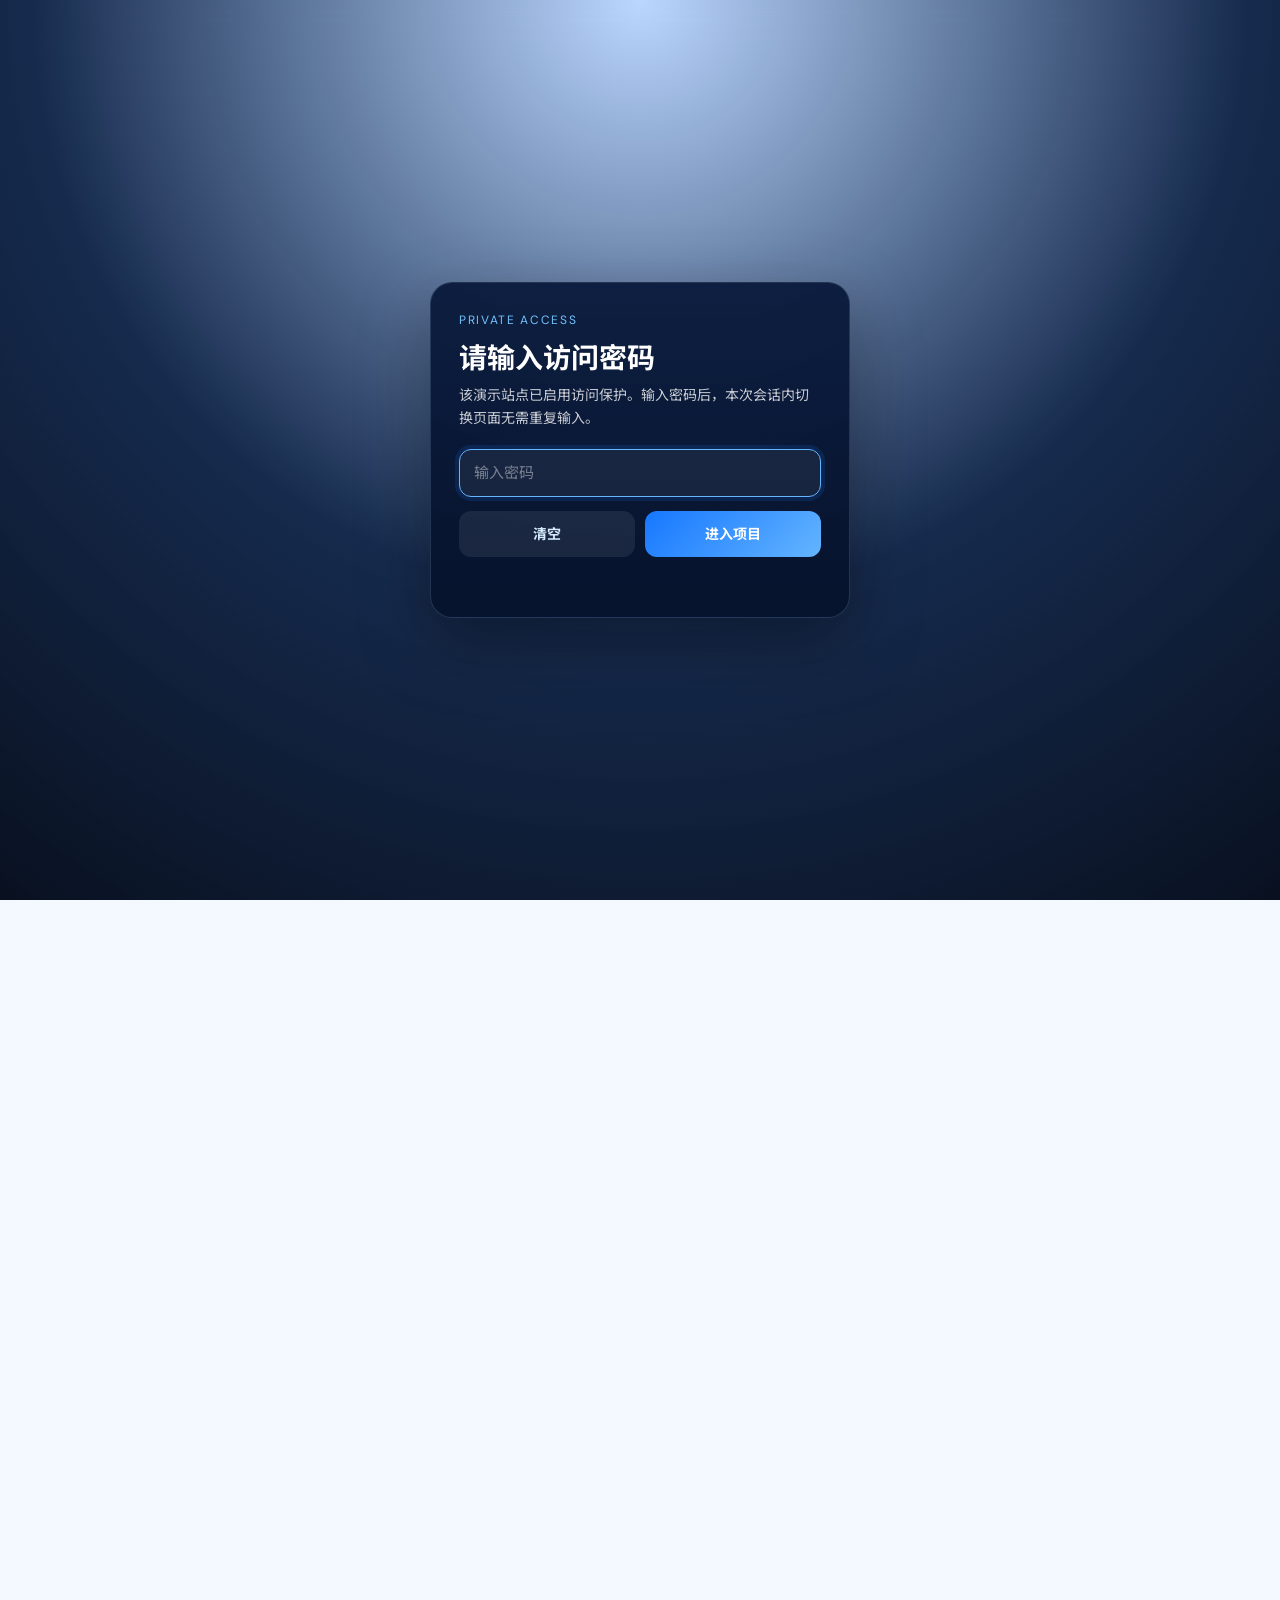
<file: leaderboard.html>
<!DOCTYPE html>
<html lang="zh-CN">
<head>
  <meta charset="UTF-8" />
  <meta name="viewport" content="width=device-width, initial-scale=1.0" />
  <title>模型榜单 — 图灵 2.0</title>
  <meta name="description" content="图灵 2.0 五维结果查看：综合、情感共情、认知共情、共情关怀、安全交互。" />
  <link rel="preconnect" href="https://fonts.googleapis.com" />
  <link rel="preconnect" href="https://fonts.gstatic.com" crossorigin />
  <link href="https://fonts.googleapis.com/css2?family=DM+Sans:wght@400;500;600;700&family=Noto+Sans+SC:wght@400;500;600;700&family=JetBrains+Mono:wght@500;600&display=swap" rel="stylesheet" />
  <script src="gate.js"></script>
  <link rel="stylesheet" href="styles.css" />
  <link rel="stylesheet" href="vitality-blue.css" />
  <link rel="stylesheet" href="animations.css" />
</head>
<body>

  <!-- ============ NAV ============ -->
  <header class="site-header">
    <div class="nav-inner">
      <a href="index.html" class="brand">
        <svg class="brand-symbol brand-ai" viewBox="0 0 42 42" fill="none" aria-hidden="true">
          <path d="M21 2.8 36.8 12v18L21 39.2 5.2 30V12L21 2.8Z" stroke="#1677FF" stroke-width="2"/>
          <path d="m21 8 11 6.4v12.7L21 33.5 10 27.1V14.4L21 8Z" stroke="#64B5FF"/>
          <line x1="21" y1="11" x2="21" y2="31" stroke="#1677FF" stroke-width="1.2" stroke-opacity="0.4" stroke-dasharray="2 2"/>
          <line x1="10" y1="21" x2="32" y2="21" stroke="#1677FF" stroke-width="1.2" stroke-opacity="0.4" stroke-dasharray="2 2"/>
          <path d="M21 21 Q24.6 17.4 28 14" stroke="#705CFF" stroke-width="1.1" stroke-opacity="0.75" fill="none"/>
          <path d="M21 21 Q17.4 17.4 14 14" stroke="#1677FF" stroke-width="1.1" stroke-opacity="0.75" fill="none"/>
          <path d="M21 21 Q17.4 24.6 14 28" stroke="#64B5FF" stroke-width="1.1" stroke-opacity="0.75" fill="none"/>
          <path d="M21 21 Q24.6 24.6 28 28" stroke="#73C4FF" stroke-width="1.1" stroke-opacity="0.75" fill="none"/>
          <circle cx="28" cy="14" r="2.4" fill="#705CFF"/>
          <circle cx="14" cy="14" r="2.4" fill="#1677FF"/>
          <circle cx="14" cy="28" r="2.4" fill="#64B5FF"/>
          <circle cx="28" cy="28" r="2.4" fill="#73C4FF"/>
          <circle cx="21" cy="21" r="5" fill="#1677FF"/>
          <circle cx="21" cy="21" r="2.3" fill="#A9D8FF"/>
          <circle cx="5.2" cy="12" r="1.8" fill="#705CFF"/>
          <circle cx="36.8" cy="30" r="1.8" fill="#1677FF"/>
        </svg>
        <span class="brand-word">
          <span>图灵 <b>2.0</b></span>
          <small>EMOTIONAL INTELLIGENCE AI</small>
        </span>
      </a>

      <nav class="nav-links">
        <a href="index.html">首页</a>
        <a href="datasets.html">公共数据集</a>
        <a href="framework.html">测评框架</a>
        <a href="owned.html">自有数据集</a>
        <a href="leaderboard.html">模型榜单</a>
      </nav>

      <div class="nav-actions">
        <button class="lang-toggle" aria-label="切换语言">
          <span class="lang-opt is-active" data-lang="zh">中文</span>
          <span class="lang-divider">/</span>
          <span class="lang-opt" data-lang="en">EN</span>
        </button>
        <button class="btn-icon-nav" data-dialog-open title="提交测评结果">
          <svg viewBox="0 0 20 20" width="15" height="15" fill="none" aria-hidden="true">
            <path d="M10 13V4M6 7l4-4 4 4" stroke="currentColor" stroke-width="1.8" stroke-linecap="round" stroke-linejoin="round"/>
            <path d="M3 16h14" stroke="currentColor" stroke-width="1.8" stroke-linecap="round"/>
          </svg>
        </button>
        <button class="nav-toggle" aria-label="展开导航">
          <span></span><span></span><span></span>
        </button>
      </div>
    </div>
  </header>

  <!-- Mobile Nav -->
  <div class="mobile-nav">
    <a href="index.html">首页</a>
    <a href="datasets.html">公共数据集</a>
    <a href="framework.html">测评框架</a>
    <a href="owned.html">自有数据集</a>
    <a href="leaderboard.html">模型榜单</a>
    <a href="#" data-dialog-open>提交测评结果 ↗</a>
  </div>

  <!-- ============ SUBPAGE HERO ============ -->
  <section class="subpage-hero">
    <div class="section-shell">
      <div class="subpage-hero-left">
        <span class="section-label">LEADERBOARD</span>
        <h1 class="section-title" style="margin-top:14px;">模型榜单</h1>
        <p class="section-desc" style="margin-top:18px;">
          结果为特定模型版本、输入模态和评测规则下的研究性聚合展示，不构成官方总排名或安全认证。
        </p>
      </div>
      <div class="subpage-hero-right">
        <div>
          <div class="stat-big">5</div>
          <div class="stat-sub">参评模型</div>
        </div>
        <div>
          <div class="stat-big">5</div>
          <div class="stat-sub">结果视图</div>
        </div>
      </div>
    </div>
  </section>

  <!-- ============ 综合榜单 ============ -->
  <section class="leaderboard-section section-space-sm" style="padding-top:24px;">
    <div class="section-shell">

      <div class="lb-version" id="lb-count">综合视图 · 5 个模型</div>

      <div class="lb-tabs">
        <button class="lb-tab active" data-view="overall">综合评分</button>
        <button class="lb-tab" data-view="affective">情感共情</button>
        <button class="lb-tab" data-view="cognitive">认知共情</button>
        <button class="lb-tab" data-view="concern">共情关怀</button>
        <button class="lb-tab" data-view="safe">安全交互</button>
      </div>

      <div class="lb-current-intro reveal">
        <h2 class="lb-current-title" id="lb-current-title">综合评分</h2>
        <p class="lb-current-note" id="lb-current-note">综合视图展示四个方向的聚合结果；平均评分严格沿用源表计算结果，并按平均评分降序排序。</p>
      </div>

      <div class="lb-table-wrap reveal">
        <table class="lb-table">
          <thead id="lb-head"></thead>
          <tbody id="lb-body"></tbody>
        </table>
      </div>

      <p class="lb-demo-note" id="lb-view-note">
        各方向平均分是该方向可用细分任务分的算术平均；缺失值显示为 —，并按源表规则忽略，不按 0 计入。
      </p>

      <p class="lb-demo-note">
        结果为特定模型版本、输入模态和评测规则下的研究性聚合展示；不构成官方总排名、安全认证、采购建议或高风险部署保证。
      </p>

      <div class="chip-row reveal" style="margin-top:40px;">
        <a class="btn btn-primary" href="https://github.com/weizhi002/turing-2.0/issues/new?labels=evaluation" target="_blank" rel="noopener">提交新评测结果 ↗</a>
        <button class="btn btn-ghost" data-dialog-open>了解提交要求</button>
      </div>

    </div>
  </section>

  <!-- ============ FOOTER ============ -->
  <footer class="site-footer">
    <div class="footer-inner">
      <div class="footer-grid">
        <div class="footer-brand">
          <a href="index.html" class="brand">
            <svg class="brand-symbol brand-ai" viewBox="0 0 42 42" fill="none" aria-hidden="true">
              <path d="M21 2.8 36.8 12v18L21 39.2 5.2 30V12L21 2.8Z" stroke="#64B5FF" stroke-width="2"/>
              <path d="m21 8 11 6.4v12.7L21 33.5 10 27.1V14.4L21 8Z" stroke="#73C4FF"/>
              <line x1="21" y1="11" x2="21" y2="31" stroke="#73C4FF" stroke-width="1.2" stroke-opacity="0.45" stroke-dasharray="2 2"/>
              <line x1="10" y1="21" x2="32" y2="21" stroke="#73C4FF" stroke-width="1.2" stroke-opacity="0.45" stroke-dasharray="2 2"/>
              <path d="M21 21 Q24.6 17.4 28 14" stroke="#A89BFF" stroke-width="1.1" stroke-opacity="0.85" fill="none"/>
              <path d="M21 21 Q17.4 17.4 14 14" stroke="#73C4FF" stroke-width="1.1" stroke-opacity="0.85" fill="none"/>
              <path d="M21 21 Q17.4 24.6 14 28" stroke="#9FD8FF" stroke-width="1.1" stroke-opacity="0.85" fill="none"/>
              <path d="M21 21 Q24.6 24.6 28 28" stroke="#A9D8FF" stroke-width="1.1" stroke-opacity="0.85" fill="none"/>
              <circle cx="28" cy="14" r="2.4" fill="#A89BFF"/>
              <circle cx="14" cy="14" r="2.4" fill="#73C4FF"/>
              <circle cx="14" cy="28" r="2.4" fill="#9FD8FF"/>
              <circle cx="28" cy="28" r="2.4" fill="#A9D8FF"/>
              <circle cx="21" cy="21" r="5" fill="#64B5FF"/>
              <circle cx="21" cy="21" r="2.3" fill="#D6ECFF"/>
              <circle cx="5.2" cy="12" r="1.8" fill="#A89BFF"/>
              <circle cx="36.8" cy="30" r="1.8" fill="#64B5FF"/>
            </svg>
            <span class="brand-word">
              <span>图灵 <b>2.0</b></span>
              <small>EMOTIONAL INTELLIGENCE AI</small>
            </span>
          </a>
          <p>大模型共情智能开放测评平台——聚焦情感共情、认知共情、共情关怀与安全交互。</p>
          <p class="footer-tagline">开放 · 透明 · 可复现</p>
        </div>

        <div class="footer-col">
          <h4>导航页面</h4>
          <a href="index.html">首页</a>
          <a href="datasets.html">公共数据集</a>
          <a href="framework.html">测评框架</a>
          <a href="owned.html">自有数据集</a>
          <a href="leaderboard.html">模型榜单</a>
        </div>

        <div class="footer-col">
          <h4>能力领域</h4>
          <a href="framework.html">情感共情</a>
          <a href="framework.html">认知共情</a>
          <a href="framework.html">共情关怀</a>
          <a href="framework.html">安全交互</a>
        </div>

        <div class="footer-col">
          <h4>联系与提交</h4>
          <a href="https://github.com/weizhi002/turing-2.0/issues/new?labels=evaluation" target="_blank" rel="noopener">GitHub 讨论 ↗</a>
          <span class="footer-static">benchmark@example.com</span>
          <span class="footer-static">研究性展示 · 数据持续复核</span>
        </div>
      </div>

      <div class="footer-bottom">
        © <span data-year>2026</span> Turing 2.0 Contributors · 大模型情感智能开放测评平台
      </div>
    </div>
  </footer>

  <!-- ============ SUBMIT DIALOG ============ -->
  <dialog id="submit-dialog">
    <div class="dialog-inner">
      <button class="dialog-close" aria-label="关闭">×</button>
      <h3 class="dialog-title">提交结果所需信息</h3>
      <p class="dialog-sub">请按以下四项要求准备评测提交材料</p>

      <div class="dialog-steps">
        <div class="dialog-step">
          <span class="dialog-step-num">1</span>
          <p><b>模型与版本</b><span>模型名称、参数规模、模态输入、推理配置和发布日期</span></p>
        </div>
        <div class="dialog-step">
          <span class="dialog-step-num">2</span>
          <p><b>评测维度</b><span>明确提交方向、任务、数据子集与输入模态</span></p>
        </div>
        <div class="dialog-step">
          <span class="dialog-step-num">3</span>
          <p><b>数据与协议</b><span>列出使用的数据集、划分方式、许可证和是否包含私有测试集</span></p>
        </div>
        <div class="dialog-step">
          <span class="dialog-step-num">4</span>
          <p><b>指标与证据</b><span>提供客观指标、人工评分规则、失败案例和可复现实验脚本</span></p>
        </div>
      </div>

      <a class="btn btn-primary" style="width:100%;justify-content:center;" href="https://github.com/weizhi002/turing-2.0/issues/new?labels=evaluation" target="_blank" rel="noopener">前往 GitHub 提交 ↗</a>
      <p class="dialog-demo-note">Demo 演示用途，数据持续复核；正式发布前联系邮箱需替换。</p>
    </div>
  </dialog>

  <script src="subpages.js"></script>
  <script src="leaderboard.js"></script>
  <link rel="stylesheet" href="feedback-module/feedback-module.css" />
  <script src="feedback-module/feedback-module.js?v=20260810-deletefix"></script>
  <script src="comments.js"></script>
</body>
</html>
</file>
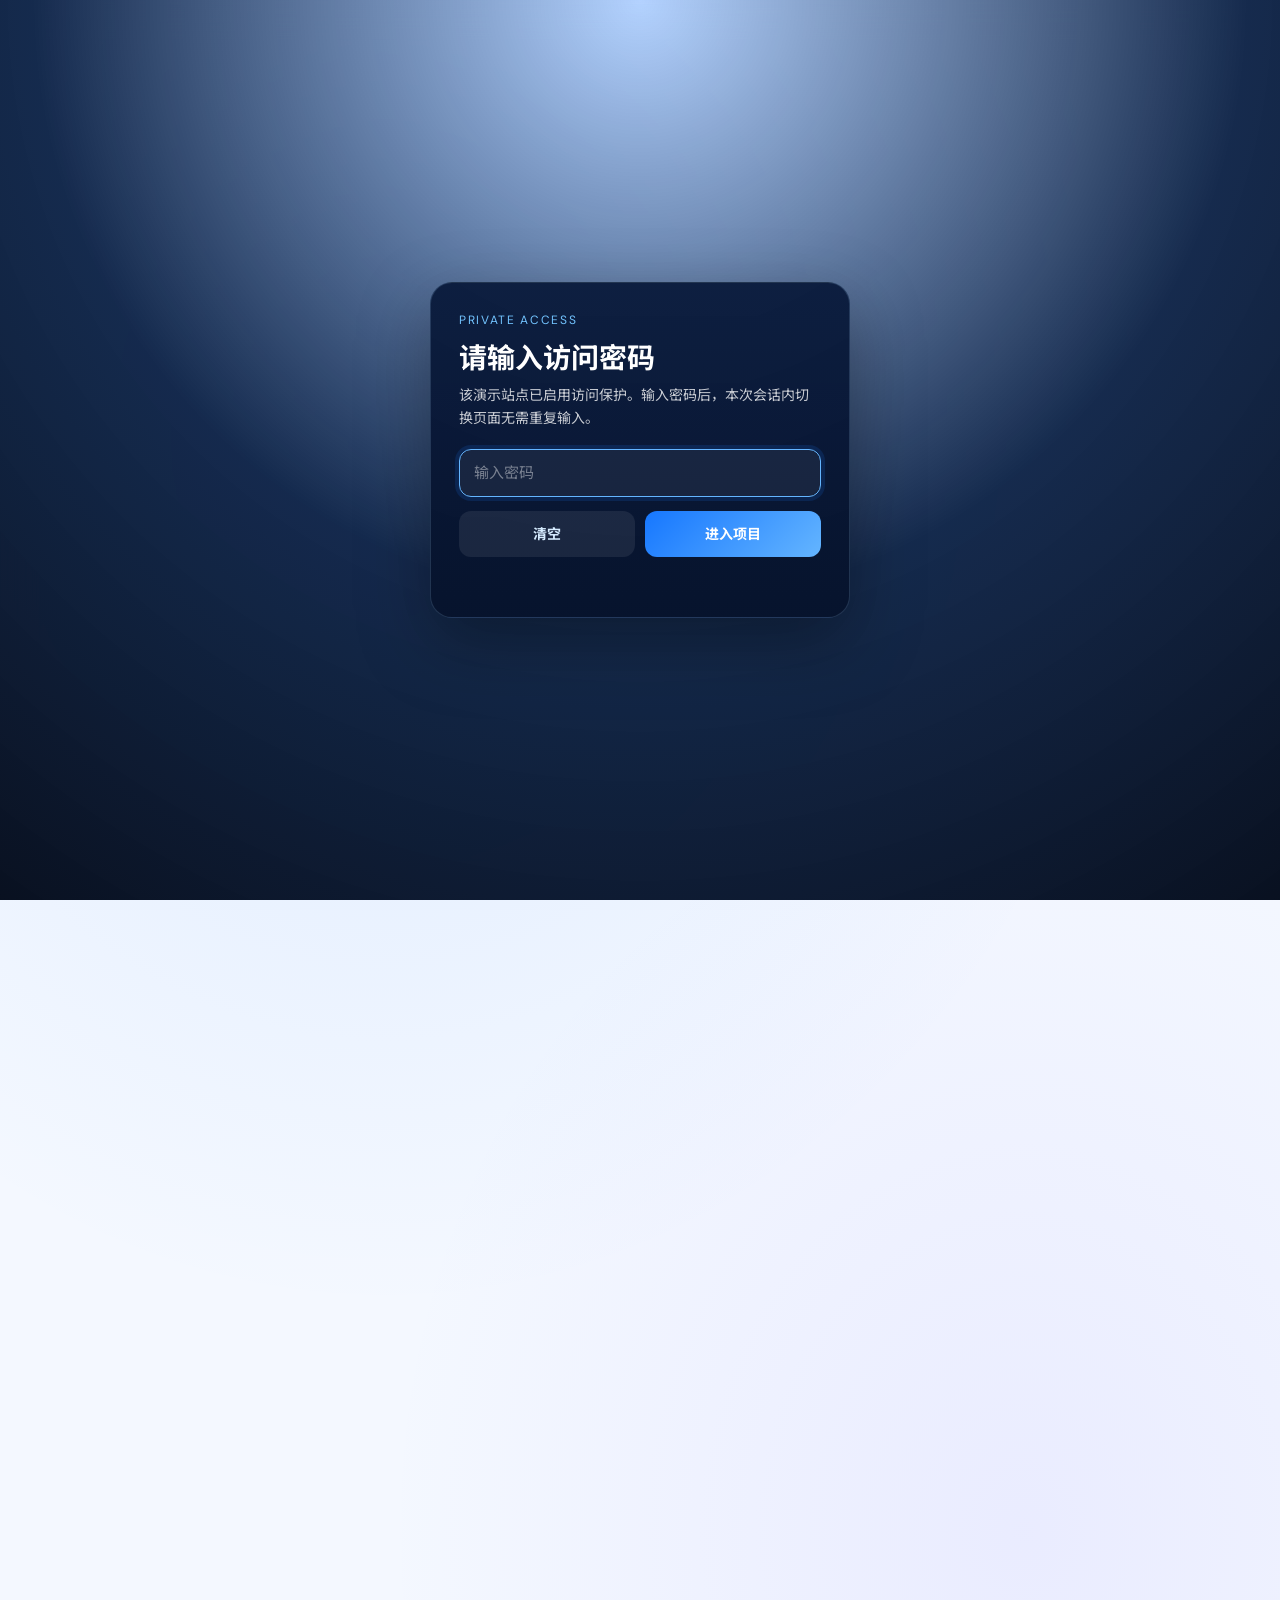
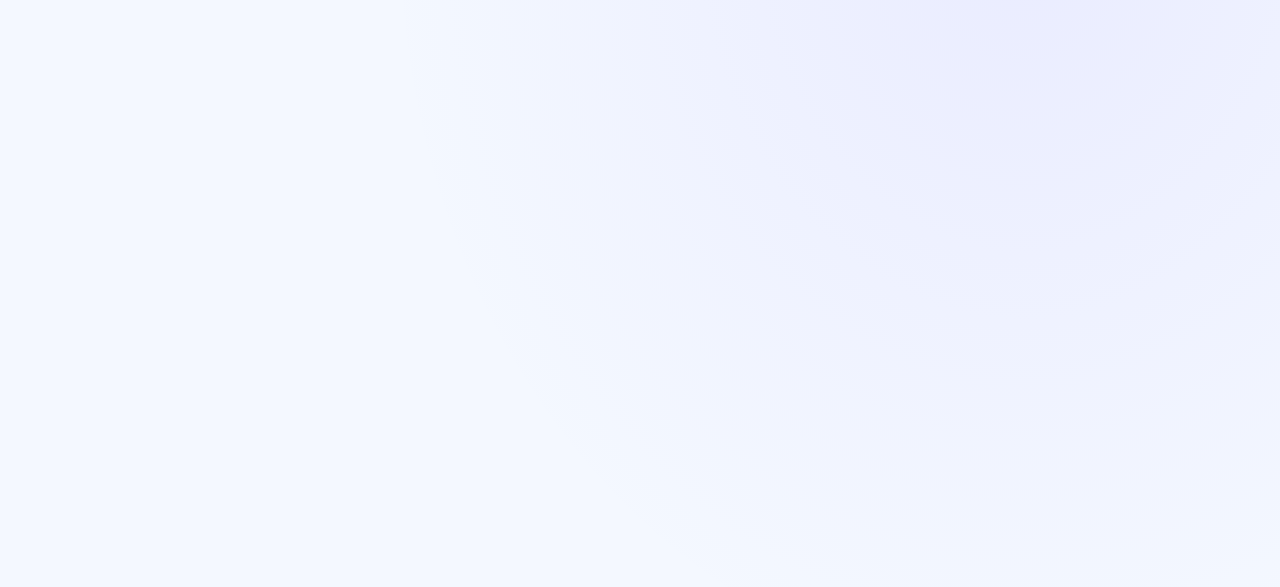
<file: owned.html>
<!DOCTYPE html>
<html lang="zh-CN">
<head>
  <meta charset="UTF-8" />
  <meta name="viewport" content="width=device-width, initial-scale=1.0" />
  <title>自有数据集 — 图灵 2.0</title>
  <meta name="description" content="TURING-EMO · V1.0 — 长程多模态共情交互数据集。" />
  <link rel="preconnect" href="https://fonts.googleapis.com" />
  <link rel="preconnect" href="https://fonts.gstatic.com" crossorigin />
  <link href="https://fonts.googleapis.com/css2?family=DM+Sans:wght@400;500;600;700&family=Noto+Sans+SC:wght@400;500;600;700&family=JetBrains+Mono:wght@500;600&display=swap" rel="stylesheet" />
  <script src="gate.js"></script>
  <link rel="stylesheet" href="styles.css" />
  <link rel="stylesheet" href="vitality-blue.css" />
  <link rel="stylesheet" href="animations.css" />
</head>
<body class="owned-hero-bg">

  <!-- ============ NAV ============ -->
  <header class="site-header">
    <div class="nav-inner">
      <a href="index.html" class="brand">
        <svg class="brand-symbol brand-ai" viewBox="0 0 42 42" fill="none" aria-hidden="true">
          <path d="M21 2.8 36.8 12v18L21 39.2 5.2 30V12L21 2.8Z" stroke="#1677FF" stroke-width="2"/>
          <path d="m21 8 11 6.4v12.7L21 33.5 10 27.1V14.4L21 8Z" stroke="#64B5FF"/>
          <line x1="21" y1="11" x2="21" y2="31" stroke="#1677FF" stroke-width="1.2" stroke-opacity="0.4" stroke-dasharray="2 2"/>
          <line x1="10" y1="21" x2="32" y2="21" stroke="#1677FF" stroke-width="1.2" stroke-opacity="0.4" stroke-dasharray="2 2"/>
          <path d="M21 21 Q24.6 17.4 28 14" stroke="#705CFF" stroke-width="1.1" stroke-opacity="0.75" fill="none"/>
          <path d="M21 21 Q17.4 17.4 14 14" stroke="#1677FF" stroke-width="1.1" stroke-opacity="0.75" fill="none"/>
          <path d="M21 21 Q17.4 24.6 14 28" stroke="#64B5FF" stroke-width="1.1" stroke-opacity="0.75" fill="none"/>
          <path d="M21 21 Q24.6 24.6 28 28" stroke="#73C4FF" stroke-width="1.1" stroke-opacity="0.75" fill="none"/>
          <circle cx="28" cy="14" r="2.4" fill="#705CFF"/>
          <circle cx="14" cy="14" r="2.4" fill="#1677FF"/>
          <circle cx="14" cy="28" r="2.4" fill="#64B5FF"/>
          <circle cx="28" cy="28" r="2.4" fill="#73C4FF"/>
          <circle cx="21" cy="21" r="5" fill="#1677FF"/>
          <circle cx="21" cy="21" r="2.3" fill="#A9D8FF"/>
          <circle cx="5.2" cy="12" r="1.8" fill="#705CFF"/>
          <circle cx="36.8" cy="30" r="1.8" fill="#1677FF"/>
        </svg>
        <span class="brand-word">
          <span>图灵 <b>2.0</b></span>
          <small>EMOTIONAL INTELLIGENCE AI</small>
        </span>
      </a>

      <nav class="nav-links">
        <a href="index.html">首页</a>
        <a href="datasets.html">公共数据集</a>
        <a href="framework.html">测评框架</a>
        <a href="owned.html">自有数据集</a>
        <a href="leaderboard.html">模型榜单</a>
      </nav>

      <div class="nav-actions">
        <button class="lang-toggle" aria-label="切换语言">
          <span class="lang-opt is-active" data-lang="zh">中文</span>
          <span class="lang-divider">/</span>
          <span class="lang-opt" data-lang="en">EN</span>
        </button>
        <button class="btn-icon-nav" data-dialog-open title="提交测评结果">
          <svg viewBox="0 0 20 20" width="15" height="15" fill="none" aria-hidden="true">
            <path d="M10 13V4M6 7l4-4 4 4" stroke="currentColor" stroke-width="1.8" stroke-linecap="round" stroke-linejoin="round"/>
            <path d="M3 16h14" stroke="currentColor" stroke-width="1.8" stroke-linecap="round"/>
          </svg>
        </button>
        <button class="nav-toggle" aria-label="展开导航">
          <span></span><span></span><span></span>
        </button>
      </div>
    </div>
  </header>

  <!-- Mobile Nav -->
  <div class="mobile-nav">
    <a href="index.html">首页</a>
    <a href="datasets.html">公共数据集</a>
    <a href="framework.html">测评框架</a>
    <a href="owned.html">自有数据集</a>
    <a href="leaderboard.html">模型榜单</a>
    <a href="#" data-dialog-open>提交测评结果 ↗</a>
  </div>

  <!-- ============ SUBPAGE HERO ============ -->
  <section class="subpage-hero">
    <div class="section-shell">
      <div class="subpage-hero-left">
        <span class="section-label">PROPRIETARY DATASET</span>
        <h1 class="section-title" style="margin-top:14px;">自有数据集</h1>
        <p class="section-desc" style="margin-top:18px;">
          平台自建的标杆级共情交互数据资产，支撑长程、多模态、真实情境的情感智能系统评估。
        </p>
      </div>
      <div class="subpage-hero-right">
        <div>
          <div class="stat-big">V1.0</div>
          <div class="stat-sub">当前版本</div>
        </div>
      </div>
    </div>
  </section>

  <!-- ============ TURING-EMO ============ -->
  <section class="section-space-sm" style="padding-top:24px;">
    <div class="section-shell">
      <div class="owned-card reveal">
        <span class="owned-badge">TURING-EMO · V1.0</span>
        <h2 class="owned-title">长程多模态共情交互数据集</h2>
        <p class="owned-subtitle">Long-horizon Multimodal Empathic Interaction Dataset</p>
        <p class="owned-desc">
          从真实对话场景出发，联合语言、声学与视觉信号，记录情绪变化、诱因和回应策略，支持大模型共情能力的系统评估。
        </p>

        <div class="owned-stats">
          <div class="owned-stat">
            <div class="owned-stat-num">48,600</div>
            <div class="owned-stat-label">有效对话（段）</div>
          </div>
          <div class="owned-stat">
            <div class="owned-stat-num">12.4</div>
            <div class="owned-stat-label">平均轮次（轮/对话）</div>
          </div>
          <div class="owned-stat">
            <div class="owned-stat-num">36</div>
            <div class="owned-stat-label">真实情境（类）</div>
          </div>
          <div class="owned-stat">
            <div class="owned-stat-num">18</div>
            <div class="owned-stat-label">情感维度（个）</div>
          </div>
        </div>

        <div class="waveform" aria-hidden="true"></div>
      </div>
    </div>
  </section>

  <!-- ============ 数据特征 ============ -->
  <section class="framework-section section-space">
    <div class="section-shell">
      <div class="section-header reveal">
        <span class="section-label">DATASET SIGNALS</span>
        <h2 class="section-title">三类信号，一条共情链路</h2>
        <p class="section-desc" style="margin-top:16px;">
          与公共数据集互补：TURING-EMO 聚焦长程对话中的情绪动态，覆盖「变化—诱因—回应」的完整共情链路。
        </p>
      </div>

      <div class="grid-3">
        <div class="card card-hover reveal">
          <span class="card-num">语言</span>
          <h3 class="card-title" style="font-size:20px;">对话文本</h3>
          <p class="card-desc">长程多轮对话全文，标注情绪变化节点、诱因事件与共情策略，支持生成质量与策略适配评估。</p>
        </div>
        <div class="card card-hover reveal">
          <span class="card-num">声学</span>
          <h3 class="card-title" style="font-size:20px;">语音信号</h3>
          <p class="card-desc">对齐的声学特征与韵律线索，承载强度、极性与波动信息，用于效价—唤醒回归与跨模态一致性测评。</p>
        </div>
        <div class="card card-hover reveal">
          <span class="card-num">视觉</span>
          <h3 class="card-title" style="font-size:20px;">视觉信号</h3>
          <p class="card-desc">表情与姿态视觉特征，捕捉微表情与细微信号，支撑情绪感知与多模态回应一致性评估。</p>
        </div>
      </div>

      <div class="chip-row reveal" style="margin-top:40px;">
        <a href="datasets.html" class="btn btn-ghost">对照公共数据集 →</a>
        <a href="leaderboard.html" class="btn btn-ghost">查看模型榜单 →</a>
      </div>
    </div>
  </section>

  <!-- ============ FOOTER ============ -->
  <footer class="site-footer">
    <div class="footer-inner">
      <div class="footer-grid">
        <div class="footer-brand">
          <a href="index.html" class="brand">
            <svg class="brand-symbol brand-ai" viewBox="0 0 42 42" fill="none" aria-hidden="true">
              <path d="M21 2.8 36.8 12v18L21 39.2 5.2 30V12L21 2.8Z" stroke="#64B5FF" stroke-width="2"/>
              <path d="m21 8 11 6.4v12.7L21 33.5 10 27.1V14.4L21 8Z" stroke="#73C4FF"/>
              <line x1="21" y1="11" x2="21" y2="31" stroke="#73C4FF" stroke-width="1.2" stroke-opacity="0.45" stroke-dasharray="2 2"/>
              <line x1="10" y1="21" x2="32" y2="21" stroke="#73C4FF" stroke-width="1.2" stroke-opacity="0.45" stroke-dasharray="2 2"/>
              <path d="M21 21 Q24.6 17.4 28 14" stroke="#A89BFF" stroke-width="1.1" stroke-opacity="0.85" fill="none"/>
              <path d="M21 21 Q17.4 17.4 14 14" stroke="#73C4FF" stroke-width="1.1" stroke-opacity="0.85" fill="none"/>
              <path d="M21 21 Q17.4 24.6 14 28" stroke="#9FD8FF" stroke-width="1.1" stroke-opacity="0.85" fill="none"/>
              <path d="M21 21 Q24.6 24.6 28 28" stroke="#A9D8FF" stroke-width="1.1" stroke-opacity="0.85" fill="none"/>
              <circle cx="28" cy="14" r="2.4" fill="#A89BFF"/>
              <circle cx="14" cy="14" r="2.4" fill="#73C4FF"/>
              <circle cx="14" cy="28" r="2.4" fill="#9FD8FF"/>
              <circle cx="28" cy="28" r="2.4" fill="#A9D8FF"/>
              <circle cx="21" cy="21" r="5" fill="#64B5FF"/>
              <circle cx="21" cy="21" r="2.3" fill="#D6ECFF"/>
              <circle cx="5.2" cy="12" r="1.8" fill="#A89BFF"/>
              <circle cx="36.8" cy="30" r="1.8" fill="#64B5FF"/>
            </svg>
            <span class="brand-word">
              <span>图灵 <b>2.0</b></span>
              <small>EMOTIONAL INTELLIGENCE AI</small>
            </span>
          </a>
          <p>大模型情感智能开放测评平台——从情绪感知、情感理解，到共情回应与风险识别。</p>
          <p class="footer-tagline">开放 · 透明 · 可复现</p>
        </div>

        <div class="footer-col">
          <h4>导航页面</h4>
          <a href="index.html">首页</a>
          <a href="datasets.html">公共数据集</a>
          <a href="framework.html">测评框架</a>
          <a href="owned.html">自有数据集</a>
          <a href="leaderboard.html">模型榜单</a>
        </div>

        <div class="footer-col">
          <h4>能力领域</h4>
          <a href="framework.html">情绪感知</a>
          <a href="framework.html">情感理解</a>
          <a href="framework.html">共情回应</a>
          <a href="framework.html">安全与伦理</a>
        </div>

        <div class="footer-col">
          <h4>联系与提交</h4>
          <a href="https://github.com/weizhi002/turing-2.0/issues/new?labels=evaluation" target="_blank" rel="noopener">GitHub 讨论 ↗</a>
          <span class="footer-static">benchmark@example.com</span>
          <span class="footer-static">Demo 演示用途 · 数据持续复核</span>
        </div>
      </div>

      <div class="footer-bottom">
        © <span data-year>2026</span> Turing 2.0 Contributors · 大模型情感智能开放测评平台
      </div>
    </div>
  </footer>

  <!-- ============ SUBMIT DIALOG ============ -->
  <dialog id="submit-dialog">
    <div class="dialog-inner">
      <button class="dialog-close" aria-label="关闭">×</button>
      <h3 class="dialog-title">提交结果所需信息</h3>
      <p class="dialog-sub">请按以下四项要求准备评测提交材料</p>

      <div class="dialog-steps">
        <div class="dialog-step">
          <span class="dialog-step-num">1</span>
          <p><b>模型与版本</b><span>模型名称、参数规模、模态输入、推理配置和发布日期</span></p>
        </div>
        <div class="dialog-step">
          <span class="dialog-step-num">2</span>
          <p><b>评测维度</b><span>明确提交 P / U / E / R / G / S / A 中哪些维度，以及对应任务集</span></p>
        </div>
        <div class="dialog-step">
          <span class="dialog-step-num">3</span>
          <p><b>数据与协议</b><span>列出使用的数据集、划分方式、许可证和是否包含私有测试集</span></p>
        </div>
        <div class="dialog-step">
          <span class="dialog-step-num">4</span>
          <p><b>指标与证据</b><span>提供客观指标、人工评分规则、失败案例和可复现实验脚本</span></p>
        </div>
      </div>

      <a class="btn btn-primary" style="width:100%;justify-content:center;" href="https://github.com/weizhi002/turing-2.0/issues/new?labels=evaluation" target="_blank" rel="noopener">前往 GitHub 提交 ↗</a>
      <p class="dialog-demo-note">Demo 演示用途，数据持续复核；正式发布前联系邮箱需替换。</p>
    </div>
  </dialog>

  <script src="subpages.js"></script>
  <script>
    /* 波形装饰（与首页一致） */
    (function () {
      var wf = document.querySelector('.waveform');
      if (!wf) return;
      var html = '';
      for (var i = 0; i < 60; i++) {
        html += '<span style="height:' + Math.floor(6 + Math.random() * 58) + 'px"></span>';
      }
      wf.innerHTML = html;
    })();
  </script>
  <link rel="stylesheet" href="feedback-module/feedback-module.css" />
  <script src="feedback-module/feedback-module.js?v=20260810-deletefix"></script>
  <script src="comments.js"></script>
</body>
</html>
</file>
<file: styles.css>
/* ============================================================
   图灵 2.0 — Core Design System
   styles.css  (Demo2 复建版 · 2026-08)
   ============================================================ */

/* ---------- 1. Design Tokens ---------- */
:root {
  --ink: #0b1f3a;
  --muted: #63758d;
  --paper: #f4f8ff;
  --white: #ffffff;
  --navy: #071d42;
  --navy-light: #0b2d5c;
  --blue: #1677ff;
  --blue-light: #64b5ff;
  --cyan: #73c4ff;
  --purple: #705cff;
  --line: #d9e5f5;
  --panel-line: #214d7d;

  --nav-h: 78px;
  --nav-max: 1320px;
  --shell-max: 1180px;

  --radius: 16px;
  --radius-sm: 10px;
  --radius-lg: 24px;

  --shadow-soft: 0 8px 30px rgba(11, 31, 58, .08);
  --shadow-blue: 0 12px 40px rgba(22, 119, 255, .16);
  --shadow-card: 0 4px 20px rgba(11, 31, 58, .06);

  --ease: cubic-bezier(.22, .61, .36, 1);
}

/* ---------- 2. Reset & Base ---------- */
*,
*::before,
*::after {
  margin: 0;
  padding: 0;
  box-sizing: border-box;
}

html {
  -webkit-text-size-adjust: 100%;
  scroll-behavior: smooth;
}

body {
  font-family: 'DM Sans', 'Noto Sans SC', sans-serif;
  font-weight: 400;
  color: var(--ink);
  background: var(--paper);
  line-height: 1.6;
  overflow-x: hidden;
}

a {
  color: inherit;
  text-decoration: none;
}

ul {
  list-style: none;
}

img,
svg {
  display: block;
  max-width: 100%;
}

button {
  font-family: inherit;
  cursor: pointer;
  border: none;
  background: none;
}

input {
  font-family: inherit;
}

code {
  font-family: 'JetBrains Mono', 'SF Mono', Consolas, monospace;
  font-size: .88em;
  background: rgba(22, 119, 255, .08);
  padding: 1px 6px;
  border-radius: 5px;
  color: var(--blue);
}

/* ---------- 3. Typography ---------- */
.eyebrow {
  font-family: 'DM Sans', sans-serif;
  font-size: 13px;
  font-weight: 600;
  letter-spacing: .12em;
  text-transform: uppercase;
  color: var(--blue);
}

.section-label {
  font-family: 'DM Sans', sans-serif;
  font-size: 14px;
  font-weight: 600;
  letter-spacing: .1em;
  text-transform: uppercase;
  color: var(--blue);
}

.section-title {
  font-family: 'Noto Sans SC', sans-serif;
  font-size: clamp(34px, 4.4vw, 54px);
  font-weight: 600;
  line-height: 1.18;
  color: var(--ink);
  letter-spacing: -.01em;
}

.section-desc {
  font-size: 17px;
  color: var(--muted);
  max-width: 620px;
  line-height: 1.7;
}

.accent-blue {
  color: var(--blue);
}

/* ---------- 4. Layout Shells ---------- */
.section-shell {
  width: min(var(--shell-max), calc(100% - 48px));
  margin: auto;
}

.section-space {
  padding-top: 118px;
  padding-bottom: 118px;
}

.section-space-sm {
  padding-top: 72px;
  padding-bottom: 72px;
}

/* ---------- 5. Navigation ---------- */
.site-header {
  position: sticky;
  top: 0;
  z-index: 1000;
  background: rgba(244, 248, 255, .82);
  backdrop-filter: blur(20px);
  -webkit-backdrop-filter: blur(20px);
  border-bottom: 1px solid var(--line);
}

.nav-inner {
  max-width: var(--nav-max);
  height: var(--nav-h);
  margin: auto;
  padding: 0 24px;
  display: flex;
  align-items: center;
  gap: 36px;
}

.nav-links {
  display: flex;
  align-items: center;
  gap: 8px;
  margin-left: 12px;
}

.nav-links a {
  font-family: 'Noto Sans SC', sans-serif;
  font-size: 15px;
  font-weight: 500;
  color: var(--ink);
  padding: 8px 16px;
  border-radius: 8px;
  position: relative;
  transition: color .25s var(--ease), background .25s var(--ease);
}

.nav-links a:hover {
  color: var(--blue);
  background: rgba(22, 119, 255, .06);
}

.nav-links a.active {
  color: var(--blue);
}

.nav-links a.active::after {
  content: '';
  position: absolute;
  left: 16px;
  right: 16px;
  bottom: 2px;
  height: 2px;
  background: var(--blue);
  border-radius: 2px;
}

.nav-actions {
  margin-left: auto;
  display: flex;
  align-items: center;
  gap: 12px;
}

.nav-toggle {
  display: none;
  width: 44px;
  height: 44px;
  border-radius: 10px;
  align-items: center;
  justify-content: center;
  flex-direction: column;
  gap: 5px;
}

.nav-toggle span {
  width: 22px;
  height: 2px;
  background: var(--ink);
  border-radius: 2px;
  transition: transform .3s var(--ease), opacity .3s var(--ease);
}

.nav-toggle.open span:nth-child(1) {
  transform: translateY(7px) rotate(45deg);
}

.nav-toggle.open span:nth-child(2) {
  opacity: 0;
}

.nav-toggle.open span:nth-child(3) {
  transform: translateY(-7px) rotate(-45deg);
}

/* ---------- 6. Logo ---------- */
.brand {
  display: flex;
  align-items: center;
  gap: 12px;
  transition: transform .3s var(--ease);
}

.brand:hover .brand-symbol {
  transform: rotate(6deg) scale(1.04);
  filter: drop-shadow(0 4px 12px rgba(22, 119, 255, .3));
}

.brand-symbol {
  width: 42px;
  height: 42px;
  flex-shrink: 0;
  transition: transform .3s var(--ease), filter .3s var(--ease);
}

.brand-word {
  font-family: 'Noto Sans SC', sans-serif;
  font-size: 20px;
  font-weight: 600;
  color: var(--ink);
  display: flex;
  flex-direction: column;
  line-height: 1.2;
}

.brand-word b {
  color: var(--blue);
  font-weight: 700;
}

.brand-word small {
  font-family: 'DM Sans', sans-serif;
  font-size: 9px;
  font-weight: 600;
  letter-spacing: .14em;
  color: var(--muted);
  margin-top: 2px;
}

/* ---------- 7. Buttons ---------- */
.btn {
  display: inline-flex;
  align-items: center;
  gap: 8px;
  font-family: 'Noto Sans SC', sans-serif;
  font-size: 15px;
  font-weight: 500;
  padding: 12px 24px;
  border-radius: var(--radius-sm);
  transition: transform .25s var(--ease), box-shadow .25s var(--ease),
              background .25s var(--ease), color .25s var(--ease);
  white-space: nowrap;
}

.btn:hover {
  transform: translateY(-2px);
}

.btn-primary {
  background: var(--blue);
  color: var(--white);
  box-shadow: 0 4px 14px rgba(22, 119, 255, .3);
}

.btn-primary:hover {
  box-shadow: 0 8px 24px rgba(22, 119, 255, .4);
}

.btn-ghost {
  background: transparent;
  color: var(--ink);
  border: 1.5px solid var(--line);
}

.btn-ghost:hover {
  border-color: var(--blue);
  color: var(--blue);
}

.btn-light {
  background: rgba(255, 255, 255, .1);
  color: var(--white);
  border: 1.5px solid rgba(255, 255, 255, .25);
}

.btn-light:hover {
  border-color: var(--cyan);
  color: var(--cyan);
}

.btn-link {
  font-family: 'DM Sans', sans-serif;
  font-size: 14px;
  font-weight: 600;
  color: var(--blue);
  display: inline-flex;
  align-items: center;
  gap: 6px;
  transition: gap .25s var(--ease);
}

.btn-link:hover {
  gap: 10px;
}

.btn-nav {
  font-family: 'DM Sans', sans-serif;
  font-size: 14px;
  font-weight: 600;
  color: var(--blue);
  padding: 9px 18px;
  border: 1.5px solid var(--blue);
  border-radius: var(--radius-sm);
  transition: all .25s var(--ease);
}

.btn-nav:hover {
  background: var(--blue);
  color: var(--white);
  transform: translateY(-2px);
}

.lang-toggle {
  font-family: 'DM Sans', sans-serif;
  font-size: 12px;
  font-weight: 600;
  padding: 6px 11px;
  border: 1px solid var(--line);
  border-radius: var(--radius-sm);
  letter-spacing: .04em;
  display: flex;
  align-items: center;
  gap: 4px;
  transition: border-color .2s var(--ease);
}

.lang-toggle:hover {
  border-color: var(--blue);
}

.lang-opt {
  color: var(--muted);
  transition: color .2s var(--ease);
}

.lang-opt.is-active {
  color: var(--blue);
}

.lang-divider {
  color: var(--line);
  font-weight: 400;
}

.btn-icon-nav {
  display: flex;
  align-items: center;
  justify-content: center;
  width: 34px;
  height: 34px;
  border: 1px solid var(--line);
  border-radius: var(--radius-sm);
  color: var(--muted);
  flex-shrink: 0;
  transition: color .2s var(--ease), border-color .2s var(--ease);
}

.btn-icon-nav:hover {
  color: var(--blue);
  border-color: var(--blue);
}

/* ---------- 8. Cards ---------- */
.card {
  background: var(--white);
  border: 1px solid var(--line);
  border-radius: var(--radius);
  padding: 32px;
  transition: transform .35s var(--ease), box-shadow .35s var(--ease),
              border-color .35s var(--ease);
}

.card-hover:hover {
  transform: translateY(-8px);
  border-color: var(--blue);
  box-shadow: var(--shadow-blue);
}

.card-num {
  font-family: 'DM Sans', sans-serif;
  font-size: 13px;
  font-weight: 600;
  letter-spacing: .1em;
  color: var(--blue-light);
}

.card-title {
  font-family: 'Noto Sans SC', sans-serif;
  font-size: 24px;
  font-weight: 600;
  color: var(--ink);
  margin: 12px 0 16px;
}

.card-weight {
  display: inline-block;
  font-family: 'DM Sans', sans-serif;
  font-size: 12px;
  font-weight: 600;
  color: var(--blue);
  background: rgba(22, 119, 255, .08);
  padding: 4px 12px;
  border-radius: 20px;
  margin-bottom: 18px;
}

.card-list {
  display: flex;
  flex-direction: column;
  gap: 12px;
}

.card-list li {
  font-size: 15px;
  color: var(--muted);
  padding-left: 20px;
  position: relative;
}

.card-list li::before {
  content: '';
  position: absolute;
  left: 0;
  top: 8px;
  width: 8px;
  height: 8px;
  border-radius: 50%;
  background: var(--blue-light);
}

.card-desc {
  font-size: 15px;
  color: var(--muted);
  line-height: 1.7;
}

/* ---------- 9. Framework Grid ---------- */
.framework-grid {
  display: grid;
  grid-template-columns: repeat(4, 1fr);
  gap: 24px;
}

.framework-card-link {
  display: block;
  color: inherit;
  text-decoration: none;
}

.framework-card-link:focus-visible {
  outline: 3px solid rgba(22, 119, 255, .35);
  outline-offset: 3px;
}

.grid-2 {
  display: grid;
  grid-template-columns: repeat(2, 1fr);
  gap: 24px;
}

.grid-3 {
  display: grid;
  grid-template-columns: repeat(3, 1fr);
  gap: 24px;
}

/* ---------- 10. Metrics Bar ---------- */
.metrics-bar {
  display: flex;
  align-items: center;
  gap: 48px;
  flex-wrap: wrap;
}

.metric-item {
  display: flex;
  flex-direction: column;
  gap: 2px;
}

.metric-num {
  font-family: 'DM Sans', sans-serif;
  font-size: 32px;
  font-weight: 600;
  color: var(--ink);
  line-height: 1;
}

.metric-label {
  font-size: 13px;
  color: var(--muted);
}

/* ---------- 11. Tables ---------- */
.data-table-wrap {
  overflow-x: auto;
  border: 1px solid var(--line);
  border-radius: var(--radius);
  background: var(--white);
}

.data-table {
  width: 100%;
  border-collapse: collapse;
  font-size: 15px;
}

.data-table th {
  font-family: 'DM Sans', sans-serif;
  font-size: 12px;
  font-weight: 600;
  letter-spacing: .08em;
  text-transform: uppercase;
  color: var(--muted);
  text-align: left;
  padding: 14px 20px;
  border-bottom: 1px solid var(--line);
  white-space: nowrap;
  background: var(--paper);
}

.data-table td {
  padding: 18px 20px;
  border-bottom: 1px solid var(--line);
  color: var(--ink);
  vertical-align: top;
}

.data-table tbody tr:last-child td {
  border-bottom: none;
}

.data-table tbody tr {
  transition: background .2s var(--ease);
}

.data-table tbody tr:hover {
  background: rgba(22, 119, 255, .03);
}

.table-name {
  font-weight: 600;
  color: var(--ink);
}

.table-tag {
  display: inline-block;
  font-size: 12px;
  font-weight: 500;
  padding: 3px 10px;
  border-radius: 20px;
}

.tag-affective { background: rgba(22, 119, 255, .1); color: var(--blue); }
.tag-cognitive { background: rgba(112, 92, 255, .1); color: var(--purple); }
.tag-concern { background: rgba(100, 181, 255, .12); color: #0a6ed1; }
.tag-safety { background: rgba(115, 196, 255, .15); color: #0958a8; }

.arrow-cell {
  text-align: right;
  color: var(--muted);
  font-size: 18px;
}

/* ---------- 12. Tags / Chips ---------- */
.chip {
  display: inline-flex;
  align-items: center;
  gap: 6px;
  font-size: 13px;
  font-weight: 500;
  padding: 6px 14px;
  border-radius: 20px;
  background: rgba(22, 119, 255, .06);
  color: var(--blue);
  border: 1px solid rgba(22, 119, 255, .15);
}

.chip-outline {
  background: transparent;
  border: 1px solid var(--line);
  color: var(--muted);
}

.theory-tags .chip {
  font-size: 12px;
  font-style: italic;
  font-weight: 400;
  opacity: 0.65;
  padding: 4px 10px;
}

.chip-row {
  display: flex;
  gap: 10px;
  flex-wrap: wrap;
  align-items: center;
}

/* ---------- 13. Subpage Hero ---------- */
.subpage-hero {
  padding-top: 60px;
  padding-bottom: 48px;
}

.subpage-hero .section-shell {
  display: flex;
  justify-content: space-between;
  align-items: flex-end;
  gap: 40px;
}

.subpage-hero-left {
  flex: 1;
}

.subpage-hero-right {
  text-align: right;
  flex-shrink: 0;
  display: flex;
  gap: 40px;
}

.stat-big {
  font-family: 'DM Sans', sans-serif;
  font-size: 48px;
  font-weight: 600;
  color: var(--blue);
  line-height: 1;
}

.stat-sub {
  font-size: 14px;
  color: var(--muted);
  margin-top: 6px;
}

/* ---------- 14. EI-META 七维体系 ---------- */
.eimeta-formula {
  font-family: 'JetBrains Mono', 'SF Mono', monospace;
  font-size: clamp(15px, 2vw, 20px);
  font-weight: 600;
  color: var(--blue);
  background: rgba(22, 119, 255, .05);
  border: 1px dashed rgba(22, 119, 255, .3);
  border-radius: var(--radius-sm);
  padding: 16px 24px;
  display: inline-block;
  margin-bottom: 40px;
}

.eimeta-grid {
  display: grid;
  grid-template-columns: repeat(7, 1fr);
  gap: 16px;
}

.eimeta-card {
  background: var(--white);
  border: 1px solid var(--line);
  border-radius: var(--radius);
  padding: 24px 18px;
  text-align: center;
  transition: transform .3s var(--ease), border-color .3s var(--ease),
              box-shadow .3s var(--ease);
}

.eimeta-card:hover {
  transform: translateY(-6px);
  border-color: var(--blue);
  box-shadow: var(--shadow-blue);
}

.eimeta-letter {
  width: 46px;
  height: 46px;
  margin: 0 auto 14px;
  border-radius: 14px;
  display: flex;
  align-items: center;
  justify-content: center;
  font-family: 'DM Sans', sans-serif;
  font-size: 22px;
  font-weight: 700;
  color: var(--white);
  background: linear-gradient(135deg, var(--blue), var(--blue-light));
}

.eimeta-card:nth-child(2n) .eimeta-letter {
  background: linear-gradient(135deg, var(--purple), #a89bff);
}

.eimeta-name {
  font-family: 'Noto Sans SC', sans-serif;
  font-size: 16px;
  font-weight: 600;
  color: var(--ink);
  margin-bottom: 8px;
}

.eimeta-desc {
  font-size: 12.5px;
  color: var(--muted);
  line-height: 1.6;
  margin-bottom: 12px;
}

.eimeta-keys {
  display: flex;
  flex-wrap: wrap;
  gap: 4px;
  justify-content: center;
}

.eimeta-keys span {
  font-size: 11px;
  color: var(--blue);
  background: rgba(22, 119, 255, .07);
  padding: 2px 8px;
  border-radius: 10px;
}

/* ---------- 15. 测评流程 ---------- */
.process-steps {
  display: grid;
  grid-template-columns: repeat(3, 1fr);
  gap: 24px;
  counter-reset: step;
}

.process-step {
  background: var(--white);
  border: 1px solid var(--line);
  border-radius: var(--radius);
  padding: 32px;
  position: relative;
}

.process-step-num {
  font-family: 'DM Sans', sans-serif;
  font-size: 40px;
  font-weight: 700;
  color: rgba(22, 119, 255, .15);
  line-height: 1;
  margin-bottom: 16px;
}

.process-step-title {
  font-family: 'Noto Sans SC', sans-serif;
  font-size: 19px;
  font-weight: 600;
  color: var(--ink);
  margin-bottom: 10px;
}

.process-step p {
  font-size: 14.5px;
  color: var(--muted);
  line-height: 1.7;
}

.pipeline {
  display: flex;
  align-items: center;
  gap: 0;
  flex-wrap: wrap;
  margin-top: 32px;
  background: var(--white);
  border: 1px solid var(--line);
  border-radius: var(--radius);
  padding: 24px 28px;
}

.pipeline-node {
  font-family: 'Noto Sans SC', sans-serif;
  font-size: 14px;
  font-weight: 600;
  color: var(--blue);
  background: rgba(22, 119, 255, .07);
  padding: 8px 16px;
  border-radius: 20px;
  white-space: nowrap;
}

.pipeline-arrow {
  color: var(--blue-light);
  font-size: 16px;
  margin: 0 8px;
  flex-shrink: 0;
}

/* ---------- 16. MEI-Empathy-M 四维 ---------- */
.mei-layout {
  display: grid;
  grid-template-columns: 1fr 380px;
  gap: 48px;
  align-items: stretch;
}

.mei-cards {
  display: grid;
  grid-template-columns: 1fr 1fr;
  gap: 20px;
}

.mei-card {
  background: var(--white);
  border: 1px solid var(--line);
  border-radius: var(--radius);
  padding: 26px;
  transition: transform .3s var(--ease), border-color .3s var(--ease);
  appearance: none;
  width: 100%;
  text-align: left;
  cursor: pointer;
}

.mei-card:hover,
.mei-card:focus-visible {
  transform: translateY(-4px);
  border-color: var(--blue);
  outline: none;
  box-shadow: 0 0 0 3px rgba(22, 119, 255, .14);
}

.mei-card.is-active {
  border-color: var(--blue);
  box-shadow: 0 14px 34px rgba(22, 119, 255, .12);
  background: linear-gradient(180deg, #ffffff 0%, #f6fbff 100%);
}

.mei-card-num {
  font-family: 'DM Sans', sans-serif;
  font-size: 12px;
  font-weight: 700;
  letter-spacing: .1em;
  color: var(--blue-light);
}

.mei-card-title {
  font-family: 'Noto Sans SC', sans-serif;
  font-size: 17px;
  font-weight: 600;
  color: var(--ink);
  margin: 8px 0 4px;
}

.mei-card-en {
  font-family: 'DM Sans', sans-serif;
  font-size: 12px;
  color: var(--muted);
  margin-bottom: 10px;
}

.mei-card p {
  font-size: 13.5px;
  color: var(--muted);
  line-height: 1.65;
}

/* 雷达图 */
.radar-wrap {
  background: var(--white);
  border: 1px solid var(--line);
  border-radius: var(--radius-lg);
  padding: 32px;
  text-align: center;
}

@media (min-width: 1101px) {
  .mei-layout .radar-wrap {
    height: 100%;
  }
}

.radar-title {
  font-family: 'Noto Sans SC', sans-serif;
  font-size: 15px;
  font-weight: 600;
  color: var(--ink);
  margin-bottom: 4px;
}

.radar-sub {
  font-size: 12px;
  color: var(--muted);
  margin-bottom: 16px;
}

.radar-svg {
  width: 100%;
  max-width: 300px;
  margin: 0 auto;
}

.radar-axis-label {
  font-family: 'Noto Sans SC', sans-serif;
  font-size: 11px;
  font-weight: 600;
  fill: var(--ink);
}

.radar-axis-val {
  font-family: 'DM Sans', sans-serif;
  font-size: 10px;
  fill: var(--blue);
  font-weight: 700;
}

/* ---------- 17. 平台目标流程 ---------- */
.goal-flow {
  display: flex;
  align-items: stretch;
  gap: 0;
  flex-wrap: wrap;
  justify-content: center;
}

.goal-node {
  flex: 1;
  min-width: 160px;
  background: var(--white);
  border: 1px solid var(--line);
  border-radius: var(--radius);
  padding: 22px 18px;
  text-align: center;
  position: relative;
}

.goal-node + .goal-node {
  margin-left: 28px;
}

.goal-node + .goal-node::before {
  content: '→';
  position: absolute;
  left: -22px;
  top: 50%;
  transform: translateY(-50%);
  color: var(--blue-light);
  font-size: 16px;
}

.goal-node-icon {
  font-family: 'DM Sans', sans-serif;
  font-size: 12px;
  font-weight: 700;
  letter-spacing: .08em;
  color: var(--blue-light);
  margin-bottom: 8px;
}

.goal-node-text {
  font-family: 'Noto Sans SC', sans-serif;
  font-size: 15px;
  font-weight: 600;
  color: var(--ink);
}

/* ---------- 18. Footer ---------- */
.site-footer {
  background: var(--navy);
  color: rgba(255, 255, 255, .7);
  padding: 72px 0 32px;
}

.footer-inner {
  width: min(var(--shell-max), calc(100% - 48px));
  margin: auto;
}

.footer-grid {
  display: grid;
  grid-template-columns: 2fr 1fr 1fr 1fr;
  gap: 48px;
  padding-bottom: 48px;
  border-bottom: 1px solid rgba(255, 255, 255, .1);
}

.footer-brand .brand-word {
  color: var(--white);
}

.footer-brand p {
  margin-top: 16px;
  font-size: 15px;
  color: rgba(255, 255, 255, .6);
  line-height: 1.7;
}

.footer-brand .footer-tagline {
  font-size: 13px;
  color: var(--cyan);
  letter-spacing: .08em;
  margin-top: 8px;
}

.footer-col h4 {
  font-family: 'Noto Sans SC', sans-serif;
  font-size: 15px;
  font-weight: 600;
  color: var(--white);
  margin-bottom: 16px;
}

.footer-col a {
  display: block;
  font-size: 14px;
  color: rgba(255, 255, 255, .6);
  padding: 6px 0;
  transition: color .25s var(--ease);
}

.footer-col a:hover {
  color: var(--cyan);
}

.footer-col span.footer-static {
  display: block;
  font-size: 14px;
  color: rgba(255, 255, 255, .6);
  padding: 6px 0;
}

.footer-bottom {
  padding-top: 24px;
  font-size: 13px;
  color: rgba(255, 255, 255, .4);
  text-align: center;
}

/* ---------- 19. Dialog ---------- */
dialog {
  position: fixed;
  inset: 0;
  margin: auto;
  border: none;
  border-radius: var(--radius-lg);
  padding: 0;
  max-width: 560px;
  width: calc(100% - 48px);
  max-height: calc(100vh - 48px);
  box-shadow: 0 24px 80px rgba(11, 31, 58, .3);
  overflow: hidden;
}

dialog::backdrop {
  background: rgba(7, 29, 66, .55);
  backdrop-filter: blur(6px);
}

.dialog-inner {
  padding: 40px;
  position: relative;
  max-height: calc(100vh - 48px);
  overflow: auto;
}

.dialog-title {
  font-family: 'Noto Sans SC', sans-serif;
  font-size: 24px;
  font-weight: 600;
  color: var(--ink);
}

.dialog-sub {
  font-size: 14px;
  color: var(--muted);
  margin-top: 6px;
}

.dialog-close {
  position: absolute;
  top: 16px;
  right: 16px;
  width: 36px;
  height: 36px;
  border-radius: 50%;
  display: flex;
  align-items: center;
  justify-content: center;
  font-size: 20px;
  color: var(--muted);
  transition: background .2s var(--ease);
}

.dialog-close:hover {
  background: rgba(11, 31, 58, .06);
  color: var(--ink);
}

.dialog-steps {
  display: flex;
  flex-direction: column;
  gap: 18px;
  margin: 28px 0;
}

.dialog-step {
  display: flex;
  gap: 16px;
  align-items: flex-start;
}

.dialog-step-num {
  width: 32px;
  height: 32px;
  border-radius: 50%;
  background: rgba(22, 119, 255, .1);
  color: var(--blue);
  font-family: 'DM Sans', sans-serif;
  font-size: 14px;
  font-weight: 600;
  display: flex;
  align-items: center;
  justify-content: center;
  flex-shrink: 0;
}

.dialog-step p {
  font-size: 14.5px;
  color: var(--ink);
  padding-top: 4px;
  line-height: 1.6;
}

.dialog-step p b {
  display: block;
  font-weight: 600;
}

.dialog-step p span {
  color: var(--muted);
  font-size: 13.5px;
}

.dialog-demo-note {
  font-size: 12px;
  color: var(--muted);
  margin-top: 16px;
  padding: 10px 14px;
  background: rgba(22, 119, 255, .04);
  border-radius: var(--radius-sm);
}

/* ---------- 19.1 Page Comments ---------- */
.comment-toggle {
  position: fixed;
  right: 24px;
  bottom: 24px;
  z-index: 1202;
  width: 46px;
  height: 46px;
  border-radius: 50%;
  display: flex;
  align-items: center;
  justify-content: center;
  color: var(--white);
  background: var(--blue);
  box-shadow: 0 12px 32px rgba(22, 119, 255, .36);
  transition: transform .2s var(--ease), background .2s var(--ease), box-shadow .2s var(--ease);
}

.comment-list-toggle {
  position: fixed;
  right: 24px;
  bottom: 88px;
  z-index: 1202;
  width: 46px;
  height: 46px;
  border-radius: 50%;
  display: flex;
  align-items: center;
  justify-content: center;
  color: var(--blue);
  background: var(--white);
  border: 1px solid rgba(22, 119, 255, .18);
  box-shadow: 0 10px 26px rgba(7, 29, 66, .16);
  transition: transform .2s var(--ease), color .2s var(--ease), background .2s var(--ease), border-color .2s var(--ease);
}

.comment-list-toggle:hover {
  transform: translateY(-2px);
  color: var(--white);
  background: var(--blue);
  border-color: var(--blue);
}

.comment-list-toggle.active {
  color: var(--white);
  background: var(--ink);
  border-color: var(--ink);
}

.comment-list-toggle.has-comments::after {
  content: '';
  position: absolute;
  top: 8px;
  right: 8px;
  width: 7px;
  height: 7px;
  border-radius: 50%;
  background: #f04452;
}

.comment-toggle:hover {
  transform: translateY(-2px);
  box-shadow: 0 16px 38px rgba(22, 119, 255, .44);
}

.comment-toggle.active { background: var(--ink); }

.comment-toggle svg,
.comment-panel svg {
  width: 21px;
  height: 21px;
  fill: none;
  stroke: currentColor;
  stroke-width: 1.8;
  stroke-linecap: round;
  stroke-linejoin: round;
}

.comment-badge {
  display: none;
  position: absolute;
  top: -4px;
  right: -4px;
  min-width: 21px;
  height: 21px;
  padding: 0 6px;
  border-radius: 11px;
  display: flex;
  align-items: center;
  justify-content: center;
  color: var(--white);
  background: #f04452;
  border: 2px solid var(--paper);
  font-family: 'DM Sans', sans-serif;
  font-size: 10px;
  font-weight: 700;
}

.comment-layer {
  position: absolute;
  inset: 0;
  z-index: 1198;
  pointer-events: none;
}

.comment-pin {
  position: absolute;
  width: 30px;
  height: 30px;
  transform: translate(-50%, -50%);
  border-radius: 15px 15px 15px 3px;
  display: flex;
  align-items: center;
  justify-content: center;
  pointer-events: auto;
  color: var(--white);
  background: var(--blue);
  border: 2px solid var(--white);
  box-shadow: 0 5px 16px rgba(7, 29, 66, .28);
  font-family: 'DM Sans', sans-serif;
  font-size: 12px;
  font-weight: 700;
  transition: transform .2s var(--ease), background .2s var(--ease);
}

.comment-pin:hover,
.comment-pin.active {
  transform: translate(-50%, -50%) scale(1.12);
  background: var(--purple);
}

.comment-pin-draft {
  pointer-events: none;
  background: var(--purple);
  animation: comment-pin-in .25s var(--ease) both;
}

@keyframes comment-pin-in {
  from { opacity: 0; transform: translate(-50%, -50%) scale(.55); }
  to { opacity: 1; transform: translate(-50%, -50%) scale(1); }
}

.comment-placing,
.comment-placing * { cursor: crosshair !important; }

.comment-placing .comment-toggle,
.comment-placing .comment-toggle * { cursor: pointer !important; }

.comment-panel {
  position: fixed;
  top: 16px;
  right: 16px;
  bottom: 88px;
  z-index: 1201;
  width: min(380px, calc(100vw - 32px));
  display: flex;
  flex-direction: column;
  background: var(--white);
  border: 1px solid var(--line);
  border-radius: var(--radius);
  box-shadow: 0 24px 70px rgba(7, 29, 66, .24);
  opacity: 0;
  transform: translateX(calc(100% + 32px));
  pointer-events: none;
  overflow: hidden;
  transition: opacity .25s var(--ease), transform .25s var(--ease);
}

.comment-panel.open {
  opacity: 1;
  transform: translateX(0);
  pointer-events: auto;
}

.comment-panel-head {
  min-height: 76px;
  padding: 16px 18px;
  border-bottom: 1px solid var(--line);
  display: flex;
  align-items: center;
  justify-content: space-between;
  gap: 16px;
}

.comment-panel-kicker {
  display: block;
  color: var(--blue);
  font-family: 'DM Sans', sans-serif;
  font-size: 10px;
  font-weight: 700;
  letter-spacing: .12em;
}

.comment-panel-head h2 {
  font-family: 'Noto Sans SC', sans-serif;
  font-size: 17px;
  font-weight: 600;
  line-height: 1.35;
  letter-spacing: 0;
}

.comment-panel-id {
  display: inline-block;
  margin-top: 6px;
  color: var(--muted);
  font-family: 'DM Sans', sans-serif;
  font-size: 11px;
  font-weight: 700;
  letter-spacing: .08em;
}

.comment-panel-close {
  width: 36px;
  height: 36px;
  border-radius: 8px;
  display: flex;
  align-items: center;
  justify-content: center;
  color: var(--muted);
}

.comment-panel-close:hover {
  color: var(--ink);
  background: var(--paper);
}

.comment-compose,
.comment-reply { padding: 18px; }

.comment-compose { overflow-y: auto; }

.comment-compose label {
  display: block;
  margin: 0 0 6px;
  color: var(--ink);
  font-size: 12px;
  font-weight: 600;
}

.comment-compose label:not(:first-child) { margin-top: 16px; }

.comment-compose input,
.comment-compose textarea,
.comment-reply textarea {
  width: 100%;
  border: 1px solid var(--line);
  border-radius: 8px;
  outline: none;
  background: #f8fbff;
  padding: 10px 12px;
  color: var(--ink);
  font: inherit;
  font-size: 14px;
  line-height: 1.55;
  resize: vertical;
  transition: border-color .2s var(--ease), box-shadow .2s var(--ease);
}

.comment-compose input:focus,
.comment-compose textarea:focus,
.comment-reply textarea:focus {
  border-color: var(--blue);
  box-shadow: 0 0 0 3px rgba(22, 119, 255, .1);
}

.comment-form-actions,
.comment-thread-actions {
  display: flex;
  align-items: center;
  gap: 8px;
  margin-top: 12px;
}

.comment-form-actions { justify-content: flex-end; }

.comment-primary,
.comment-secondary,
.comment-icon-action {
  min-height: 36px;
  border-radius: 8px;
  display: inline-flex;
  align-items: center;
  justify-content: center;
  gap: 7px;
  padding: 0 13px;
  font-size: 13px;
  font-weight: 600;
}

.comment-primary {
  color: var(--white);
  background: var(--blue);
}

.comment-primary svg,
.comment-icon-action svg {
  width: 16px;
  height: 16px;
}

.comment-secondary,
.comment-icon-action {
  color: var(--muted);
  background: var(--paper);
}

.comment-icon-action:hover { color: var(--blue); }
.comment-icon-action.danger:hover { color: #d9363e; }

.comment-storage-note {
  margin-top: 14px;
  text-align: center;
  color: var(--muted);
  font-size: 11px;
}

.comment-storage-note.error {
  color: #d9363e;
}

.comment-list-wrap {
  flex: 1;
  overflow-y: auto;
  padding: 10px 14px 16px;
}

.comment-list-empty {
  margin: 18px;
  padding: 14px 16px;
  border: 1px dashed var(--line);
  border-radius: 10px;
  color: var(--muted);
  font-size: 13px;
  line-height: 1.6;
  background: #f8fbff;
}

.comment-list-item {
  width: 100%;
  text-align: left;
  border: 1px solid var(--line);
  border-radius: 10px;
  background: var(--white);
  padding: 11px 12px;
  margin-top: 10px;
  display: flex;
  flex-direction: column;
  gap: 6px;
  transition: border-color .2s var(--ease), box-shadow .2s var(--ease), transform .2s var(--ease);
}

.comment-list-item:first-child { margin-top: 0; }

.comment-list-item:hover {
  border-color: var(--blue);
  box-shadow: 0 8px 20px rgba(22, 119, 255, .12);
  transform: translateY(-1px);
}

.comment-list-top {
  display: flex;
  align-items: center;
  justify-content: space-between;
  gap: 12px;
}

.comment-list-top b {
  color: var(--ink);
  font-size: 13px;
  font-weight: 700;
}

.comment-list-top time {
  color: var(--muted);
  font-size: 11px;
}

.comment-list-body {
  color: #31455f;
  font-size: 13px;
  line-height: 1.6;
}

.comment-list-id {
  color: var(--blue);
  font-family: 'DM Sans', sans-serif;
  font-size: 11px;
  font-weight: 700;
  letter-spacing: .06em;
}

.comment-list-meta {
  color: var(--muted);
  font-size: 11px;
}

.comment-thread {
  flex: 1;
  overflow-y: auto;
  padding: 6px 18px 18px;
}

.comment-message {
  display: grid;
  grid-template-columns: 34px 1fr;
  gap: 10px;
  padding: 16px 0;
  border-bottom: 1px solid var(--line);
}

.comment-avatar {
  width: 34px;
  height: 34px;
  border-radius: 50%;
  display: flex;
  align-items: center;
  justify-content: center;
  color: var(--white);
  background: var(--ink);
  font-family: 'DM Sans', sans-serif;
  font-size: 12px;
  font-weight: 700;
}

.comment-meta {
  display: flex;
  align-items: baseline;
  gap: 8px;
}

.comment-meta b { font-size: 13px; font-weight: 600; }
.comment-meta time { color: var(--muted); font-size: 11px; }

.comment-message-id {
  margin-top: 4px;
  color: var(--blue);
  font-family: 'DM Sans', sans-serif;
  font-size: 11px;
  font-weight: 700;
  letter-spacing: .06em;
}

.comment-message p {
  margin-top: 5px;
  color: #31455f;
  font-size: 13.5px;
  line-height: 1.65;
}

.comment-reply {
  border-top: 1px solid var(--line);
  background: var(--white);
}

.comment-thread-actions { justify-content: flex-start; }

.comment-public-label {
  color: var(--muted);
  font-size: 11px;
}

.comment-send {
  width: 36px;
  padding: 0;
  margin-left: auto;
}

/* ---------- 20. Mobile Nav Drawer ---------- */
.mobile-nav {
  display: none;
  position: fixed;
  top: var(--nav-h);
  left: 0;
  right: 0;
  background: var(--white);
  border-bottom: 1px solid var(--line);
  box-shadow: var(--shadow-soft);
  padding: 16px 24px 24px;
  z-index: 999;
  transform: translateY(-12px);
  opacity: 0;
  pointer-events: none;
  transition: transform .3s var(--ease), opacity .3s var(--ease);
}

.mobile-nav.open {
  transform: translateY(0);
  opacity: 1;
  pointer-events: auto;
}

.mobile-nav a {
  display: block;
  font-family: 'Noto Sans SC', sans-serif;
  font-size: 16px;
  font-weight: 500;
  color: var(--ink);
  padding: 14px 0;
  border-bottom: 1px solid var(--line);
}

.mobile-nav a:last-child {
  border-bottom: none;
}

.mobile-nav a.active {
  color: var(--blue);
}

/* ---------- 21. Responsive ---------- */
@media (max-width: 1100px) {
  .eimeta-grid {
    grid-template-columns: repeat(4, 1fr);
  }

  .mei-layout {
    grid-template-columns: 1fr;
  }

  .radar-wrap {
    max-width: 480px;
    margin: 0 auto;
  }
}

@media (max-width: 900px) {
  .section-space {
    padding-top: 72px;
    padding-bottom: 72px;
  }

  .nav-links {
    display: none;
  }

  .nav-toggle {
    display: flex;
  }

  .mobile-nav {
    display: block;
  }

  .framework-grid,
  .grid-3 {
    grid-template-columns: repeat(2, 1fr);
  }

  .process-steps {
    grid-template-columns: 1fr;
  }

  .eimeta-grid {
    grid-template-columns: repeat(3, 1fr);
  }

  .mei-cards {
    grid-template-columns: 1fr;
  }

  .footer-grid {
    grid-template-columns: 1fr 1fr;
    gap: 32px;
  }

  .subpage-hero .section-shell {
    flex-direction: column;
    align-items: flex-start;
  }

  .subpage-hero-right {
    text-align: left;
  }

  .nav-actions .btn-icon-nav {
    display: none;
  }

  .metrics-bar {
    gap: 28px;
  }

  .goal-node + .goal-node {
    margin-left: 0;
    margin-top: 16px;
  }

  .goal-node + .goal-node::before {
    display: none;
  }

  .goal-flow {
    flex-direction: column;
  }
}

@media (max-width: 600px) {
  .section-shell {
    width: calc(100% - 28px);
  }

  .section-title {
    font-size: 30px;
  }

  .framework-grid,
  .grid-2,
  .grid-3 {
    grid-template-columns: 1fr;
  }

  .eimeta-grid {
    grid-template-columns: repeat(2, 1fr);
  }

  .footer-grid {
    grid-template-columns: 1fr;
  }

  .metrics-bar {
    gap: 20px;
  }

  .metric-num {
    font-size: 24px;
  }

  .card {
    padding: 24px;
  }

  .dialog-inner {
    padding: 28px 24px;
  }
  .comment-toggle {
    right: 16px;
    bottom: 16px;
  }

  .comment-list-toggle {
    right: 16px;
    bottom: 76px;
  }

  .comment-panel {
    top: auto;
    right: 8px;
    bottom: 78px;
    left: 8px;
    width: auto;
    max-height: min(620px, calc(100vh - 94px));
    transform: translateY(calc(100% + 96px));
  }

  .comment-panel.open {
    transform: translateY(0);
  }

  .comment-icon-action span {
    display: none;
  }

  .stat-big {
    font-size: 36px;
  }
}
</file>
<file: vitality-blue.css>
/* ============================================================
   图灵 2.0 — Vitality Blue Theme
   vitality-blue.css  (Demo2 复建版 · 2026-08)
   ============================================================ */

/* ---------- 1. Hero Section ---------- */
.hero {
  position: relative;
  min-height: 700px;
  display: flex;
  align-items: center;
  overflow: hidden;
  background:
    radial-gradient(ellipse 70% 50% at 80% 20%, rgba(22, 119, 255, .08), transparent),
    radial-gradient(ellipse 60% 40% at 10% 80%, rgba(112, 92, 255, .06), transparent),
    var(--paper);
}

.hero::before {
  content: '';
  position: absolute;
  inset: 0;
  background-image:
    linear-gradient(rgba(22, 119, 255, .04) 1px, transparent 1px),
    linear-gradient(90deg, rgba(22, 119, 255, .04) 1px, transparent 1px);
  background-size: 48px 48px;
  mask-image: radial-gradient(ellipse 80% 60% at 50% 40%, black, transparent);
  -webkit-mask-image: radial-gradient(ellipse 80% 60% at 50% 40%, black, transparent);
  pointer-events: none;
}

.hero-grid {
  display: grid;
  grid-template-columns: 1fr 1fr;
  gap: 48px;
  align-items: center;
  position: relative;
  z-index: 2;
}

.hero-left {
  display: flex;
  flex-direction: column;
  gap: 28px;
}

.hero-eyebrow {
  font-family: 'DM Sans', sans-serif;
  font-size: 13px;
  font-weight: 600;
  letter-spacing: .14em;
  text-transform: uppercase;
  color: var(--blue);
  display: inline-flex;
  align-items: center;
  gap: 10px;
}

.hero-eyebrow::before {
  content: '';
  width: 28px;
  height: 2px;
  background: var(--blue);
  border-radius: 2px;
}

.hero-title {
  font-family: 'Noto Sans SC', sans-serif;
  font-size: clamp(40px, 5.5vw, 78px);
  font-weight: 600;
  line-height: 1.1;
  letter-spacing: -.02em;
  color: var(--ink);
}

.hero-desc {
  font-size: 18px;
  color: var(--muted);
  line-height: 1.75;
  max-width: 520px;
}

.hero-actions {
  display: flex;
  gap: 16px;
  flex-wrap: wrap;
}

.theory-label {
  font-size: 12px;
  color: var(--muted);
  font-weight: 400;
  font-style: italic;
  opacity: 0.7;
}

/* ---------- 2. Brain Animation Stage ---------- */
.hero-right {
  position: relative;
  display: flex;
  align-items: center;
  justify-content: center;
  min-height: 520px;
}

.brain-stage {
  position: relative;
  width: 100%;
  max-width: 520px;
  aspect-ratio: 1;
}

.brain-svg {
  width: 100%;
  height: 100%;
}

.va-label {
  font-family: 'DM Sans', sans-serif;
  font-size: 10px;
  font-weight: 600;
  fill: var(--muted);
  letter-spacing: .08em;
}

.cap-label {
  position: absolute;
  font-family: 'DM Sans', sans-serif;
  font-size: 11px;
  font-weight: 600;
  letter-spacing: .08em;
  color: var(--blue);
  text-transform: uppercase;
  white-space: nowrap;
}

.cap-label .cap-zh {
  display: block;
  font-family: 'Noto Sans SC', sans-serif;
  font-size: 24px;
  color: var(--ink);
  font-weight: 600;
  margin-bottom: 3px;
  text-transform: none;
}

/* Four-direction layout */
.cap-affective { top: 2%; left: 50%; transform: translateX(-50%); text-align: center; }
.cap-cognitive { right: -3%; top: 50%; transform: translateY(-50%); text-align: right; }
.cap-concern { left: -1%; top: 50%; transform: translateY(-50%); }
.cap-safety { bottom: 0; left: 50%; transform: translateX(-50%); text-align: center; }

/* ---------- 3. Live Index Card ---------- */
.index-card {
  position: absolute;
  z-index: 10;
  background: rgba(7, 29, 66, .92);
  backdrop-filter: blur(12px);
  -webkit-backdrop-filter: blur(12px);
  border: 1px solid rgba(100, 181, 255, .25);
  border-radius: 14px;
  padding: 14px 18px;
  min-width: 168px;
  box-shadow: 0 12px 40px rgba(7, 29, 66, .3);
  pointer-events: none;
  will-change: transform, opacity;
}

.index-card-name {
  font-family: 'Noto Sans SC', sans-serif;
  font-size: 12px;
  color: rgba(255, 255, 255, .6);
  margin-bottom: 4px;
}

.index-card-value {
  font-family: 'DM Sans', sans-serif;
  font-size: 28px;
  font-weight: 600;
  color: var(--white);
  line-height: 1;
  display: flex;
  align-items: baseline;
  gap: 8px;
}

.index-card-change {
  font-family: 'DM Sans', sans-serif;
  font-size: 12px;
  font-weight: 600;
  color: #5fe6a0;
}

.index-card-live {
  position: absolute;
  top: 12px;
  right: 14px;
  display: flex;
  align-items: center;
  gap: 5px;
  font-family: 'DM Sans', sans-serif;
  font-size: 9px;
  font-weight: 700;
  letter-spacing: .1em;
  color: #ff6b6b;
}

.index-card-live::before {
  content: '';
  width: 6px;
  height: 6px;
  border-radius: 50%;
  background: #ff6b6b;
  animation: livePulse 1.5s ease-in-out infinite;
}

/* ---------- 4. Hero Metrics Strip ---------- */
.hero-metrics {
  border-top: 1px solid var(--line);
  border-bottom: 1px solid var(--line);
  background: rgba(255, 255, 255, .5);
  backdrop-filter: blur(8px);
}

.hero-metrics .section-shell {
  padding-top: 36px;
  padding-bottom: 20px;
  display: flex;
  flex-direction: column;
  align-items: center;
  gap: 12px;
}

.hero-metrics .metrics-bar {
  gap: clamp(56px, 8vw, 132px);
  justify-content: center;
  width: 100%;
}

.hero-metrics .metric-item {
  min-width: 160px;
  align-items: center;
  text-align: center;
}

.hero-metric-num {
  font-family: 'DM Sans', sans-serif;
  font-size: 52px;
  font-weight: 600;
  color: var(--blue);
  line-height: 1;
}

.hero-metric-label {
  font-size: 13px;
  color: var(--muted);
  margin-top: 6px;
}

.hero-metric-update {
  align-self: flex-end;
  font-size: 11px;
  color: var(--muted);
  opacity: 0.6;
  letter-spacing: .04em;
}

.hero-metric-update::before {
  display: none;
}

/* ---------- 5. Section Headers ---------- */
.framework-section {
  background: var(--white);
}

.section-header {
  margin-bottom: 56px;
}

.section-header .section-label {
  display: block;
  margin-bottom: 16px;
}

/* ---------- 5.1 Homepage Section Banding ---------- */
.home-band-a {
  background: linear-gradient(180deg, #f8fbff 0%, #ffffff 100%);
}

.home-band-b {
  background: linear-gradient(180deg, #f3f9ff 0%, #f9fcff 100%);
}

.home-band-c {
  background: linear-gradient(180deg, #eef6ff 0%, #f5f9ff 100%);
}

.home-band-d {
  background: linear-gradient(180deg, #ffffff 0%, #f8fbff 100%);
}

.home-band-e {
  background: linear-gradient(180deg, #eef6ff 0%, #f4f9ff 100%);
}

.section-header-row {
  display: flex;
  justify-content: space-between;
  align-items: flex-end;
  gap: 32px;
}

/* ---------- 6. Dark Sections (数据集/CTA) ---------- */
.dark-section {
  background: linear-gradient(145deg, #061936, #082652);
  color: rgba(255, 255, 255, .85);
  position: relative;
  overflow: hidden;
}

.dark-section::before {
  content: '';
  position: absolute;
  inset: 0;
  background-image:
    linear-gradient(rgba(100, 181, 255, .06) 1px, transparent 1px),
    linear-gradient(90deg, rgba(100, 181, 255, .06) 1px, transparent 1px);
  background-size: 48px 48px;
  mask-image: radial-gradient(ellipse 70% 50% at 50% 30%, black, transparent);
  -webkit-mask-image: radial-gradient(ellipse 70% 50% at 50% 30%, black, transparent);
  pointer-events: none;
}

.dark-section .section-shell {
  position: relative;
  z-index: 2;
}

.dark-section .section-label {
  color: var(--cyan);
}

.dark-section .section-title {
  color: var(--white);
}

.dark-section .section-desc {
  color: rgba(255, 255, 255, .6);
}

.dark-section .stat-big {
  color: var(--cyan);
}

.dataset-preview-light .preview-entry {
  background: var(--white);
  border: 1px solid var(--line);
}

.dataset-preview-light .preview-entry:hover {
  border-color: var(--blue);
  transform: translateX(6px);
}

.dataset-preview-light .preview-entry-name {
  color: var(--ink);
}

.dataset-preview-light .preview-entry-meta {
  color: var(--muted);
}

.composite-score-card {
  background: var(--white);
  border: 1px solid var(--line);
  border-radius: var(--radius);
  padding: 22px 24px;
}

.composite-score-head {
  display: flex;
  align-items: baseline;
  justify-content: space-between;
  gap: 16px;
  flex-wrap: wrap;
  margin-bottom: 16px;
}

.composite-score-head h3 {
  font-family: 'Noto Sans SC', sans-serif;
  font-size: 19px;
  font-weight: 600;
}

.composite-score-head span {
  font-size: 12px;
  color: var(--muted);
}

.composite-score-grid {
  display: grid;
  grid-template-columns: repeat(5, minmax(0, 1fr));
  gap: 10px;
}

.composite-score-grid > div {
  padding: 12px;
  border: 1px solid var(--line);
  border-radius: 10px;
  background: #f8fbff;
}

.composite-score-grid b {
  display: block;
  font-size: 12px;
  color: var(--ink);
  margin-bottom: 4px;
}

.composite-score-grid span {
  font-family: 'DM Sans', sans-serif;
  font-size: 20px;
  color: var(--blue);
  font-weight: 700;
}

.mei-task-list {
  margin: 0;
  padding: 0;
  display: flex;
  flex-direction: column;
  gap: 6px;
}

.mei-task-list li {
  font-size: 13px;
  color: var(--muted);
  line-height: 1.55;
  padding-left: 12px;
  position: relative;
}

.mei-task-list li::before {
  content: '';
  position: absolute;
  left: 0;
  top: 8px;
  width: 5px;
  height: 5px;
  border-radius: 50%;
  background: var(--blue-light);
}

.radar-tabs {
  display: flex;
  gap: 8px;
  flex-wrap: wrap;
  justify-content: center;
  margin-bottom: 14px;
}

.radar-tab {
  border: 1px solid var(--line);
  background: #f8fbff;
  color: var(--muted);
  border-radius: 999px;
  padding: 6px 12px;
  font-size: 12px;
  font-weight: 600;
}

.radar-tab.active {
  color: var(--white);
  background: var(--blue);
  border-color: var(--blue);
}

.radar-image {
  width: 100%;
  max-width: 420px;
  margin: 0 auto;
  border-radius: 12px;
  border: 1px solid var(--line);
  background: #f8fbff;
  object-fit: contain;
  aspect-ratio: 4 / 3;
  opacity: 1;
  transition: opacity .18s ease;
}

.radar-wrap.is-switching .radar-image {
  opacity: .28;
}

.radar-fallback {
  margin: 12px auto 0;
  max-width: 420px;
  border: 1px dashed #f4a340;
  background: #fff8eb;
  color: #9a5a00;
  border-radius: 10px;
  padding: 10px 12px;
  font-size: 12.5px;
  line-height: 1.5;
  text-align: left;
}

.radar-note {
  margin-top: 12px;
  font-size: 13px;
  color: var(--muted);
  line-height: 1.6;
}

.radar-caption {
  margin-top: 10px;
  font-size: 12px;
  color: var(--muted);
  line-height: 1.65;
  text-align: left;
}

/* ---------- 6.1 数据占比饼图 ---------- */
.empathy-pie-card {
  display: flex;
  align-items: center;
  gap: 20px;
  padding: 14px 16px;
  border-radius: var(--radius);
  border: 1px solid rgba(100, 181, 255, .2);
  background: rgba(255, 255, 255, .04);
  flex-shrink: 0;
}

.pie-wrap {
  position: relative;
  width: 120px;
  height: 120px;
  flex-shrink: 0;
}

.empathy-pie {
  width: 100%;
  height: 100%;
  border-radius: 50%;
  background:
    conic-gradient(
      #6ec2ff 0deg 99deg,
      #3f92ff 99deg 214.56deg,
      #1e66dd 214.56deg 294.84deg,
      #705cff 294.84deg 360deg
    );
  position: relative;
  box-shadow: 0 10px 28px rgba(6, 25, 54, .35);
}

.empathy-pie::after {
  content: '';
  position: absolute;
  inset: 16px;
  border-radius: 50%;
  background: linear-gradient(145deg, #07203f, #0a2d5d);
  border: 1px solid rgba(255, 255, 255, .08);
}

.pie-total {
  position: absolute;
  left: 50%;
  top: 50%;
  transform: translate(-50%, -50%);
  z-index: 2;
  font-family: 'DM Sans', sans-serif;
  font-size: 20px;
  font-weight: 700;
  color: var(--white);
  letter-spacing: .02em;
}

.pie-legend {
  min-width: 168px;
  display: grid;
  gap: 8px;
}

.pie-item {
  display: grid;
  grid-template-columns: 10px 1fr auto;
  align-items: center;
  gap: 8px;
  font-size: 12.5px;
  color: rgba(255, 255, 255, .75);
}

.pie-item b {
  font-family: 'DM Sans', sans-serif;
  font-size: 13px;
  font-weight: 700;
  color: var(--white);
}

.pie-dot {
  width: 10px;
  height: 10px;
  border-radius: 50%;
}

.dot-affective { background: #6ec2ff; }
.dot-cognitive { background: #3f92ff; }
.dot-care { background: #1e66dd; }
.dot-safe { background: #705cff; }

/* ---------- 7. 能力大类统计条 ---------- */
.cat-stats {
  display: grid;
  grid-template-columns: repeat(4, 1fr);
  gap: 20px;
  margin-top: 40px;
}

.cat-stat {
  background: rgba(255, 255, 255, .05);
  border: 1px solid rgba(100, 181, 255, .18);
  border-radius: var(--radius);
  padding: 24px;
  cursor: pointer;
  transition: background .25s var(--ease), border-color .25s var(--ease),
              transform .25s var(--ease);
}

.cat-stat:hover,
.cat-stat.active {
  background: rgba(100, 181, 255, .12);
  border-color: var(--cyan);
  transform: translateY(-3px);
}

.cat-stat-name {
  font-family: 'Noto Sans SC', sans-serif;
  font-size: 16px;
  font-weight: 600;
  color: var(--white);
  display: flex;
  justify-content: space-between;
  align-items: baseline;
}

.cat-stat-count {
  font-family: 'DM Sans', sans-serif;
  font-size: 30px;
  font-weight: 700;
  color: var(--cyan);
}

.cat-stat-bar {
  height: 5px;
  background: rgba(100, 181, 255, .15);
  border-radius: 3px;
  margin-top: 14px;
  overflow: hidden;
}

.cat-stat-fill {
  height: 100%;
  background: linear-gradient(90deg, var(--blue), var(--cyan));
  border-radius: 3px;
}

.cat-stat-sub {
  font-size: 12px;
  color: rgba(255, 255, 255, .45);
  margin-top: 10px;
}

/* ---------- 8. 数据集浏览器 ---------- */
.browser-panel {
  margin-top: 36px;
  background: rgba(255, 255, 255, .04);
  border: 1px solid rgba(100, 181, 255, .15);
  border-radius: var(--radius);
  overflow: hidden;
}

.browser-toolbar {
  padding: 18px 22px;
  border-bottom: 1px solid rgba(100, 181, 255, .15);
  display: flex;
  align-items: center;
  gap: 14px;
  flex-wrap: wrap;
}

.dataset-toolbar {
  align-items: flex-end;
  gap: 12px;
}

.dataset-filter {
  display: grid;
  gap: 6px;
  flex: 0 0 176px;
  color: var(--muted);
  font-size: 12px;
  font-weight: 500;
}

.dataset-filter select {
  width: 100%;
  min-height: 42px;
  appearance: auto;
  border: 1px solid var(--line);
  border-radius: var(--radius-sm);
  padding: 0 12px;
  background: #f8fbff;
  color: var(--ink);
  font: inherit;
}

.dataset-clear {
  width: 42px;
  height: 42px;
  display: inline-flex;
  align-items: center;
  justify-content: center;
  border: 1px solid var(--line);
  border-radius: var(--radius-sm);
  color: var(--muted);
  background: #f8fbff;
  transition: border-color .2s var(--ease), color .2s var(--ease), background .2s var(--ease);
}

.dataset-clear:hover {
  color: var(--blue);
  border-color: var(--blue);
  background: #fff;
}

.dataset-clear svg {
  width: 18px;
  height: 18px;
}

.search-box {
  flex: 1;
  min-width: 220px;
  display: flex;
  align-items: center;
  gap: 10px;
  background: rgba(255, 255, 255, .05);
  border: 1px solid rgba(100, 181, 255, .18);
  border-radius: var(--radius-sm);
  padding: 10px 16px;
}

.search-box svg {
  width: 16px;
  height: 16px;
  flex-shrink: 0;
  opacity: .5;
}

.search-input {
  flex: 1;
  background: transparent;
  border: none;
  outline: none;
  font-size: 14.5px;
  color: var(--white);
}

.search-input::placeholder {
  color: rgba(255, 255, 255, .35);
}

.subtask-chips {
  display: flex;
  gap: 8px;
  flex-wrap: wrap;
  padding: 14px 22px;
  border-bottom: 1px solid rgba(100, 181, 255, .12);
}

.subtask-chip {
  font-family: 'Noto Sans SC', sans-serif;
  font-size: 12.5px;
  font-weight: 500;
  color: rgba(255, 255, 255, .6);
  background: rgba(255, 255, 255, .05);
  border: 1px solid rgba(100, 181, 255, .15);
  padding: 5px 13px;
  border-radius: 20px;
  transition: all .2s var(--ease);
}

.subtask-chip:hover {
  color: var(--white);
  border-color: var(--cyan);
}

.subtask-chip.active {
  color: #061936;
  background: var(--cyan);
  border-color: var(--cyan);
  font-weight: 600;
}

.subtask-chip .chip-n {
  font-family: 'DM Sans', sans-serif;
  font-size: 11px;
  opacity: .75;
  margin-left: 3px;
}

.result-count {
  font-family: 'DM Sans', sans-serif;
  font-size: 13px;
  color: var(--cyan);
  padding: 14px 22px 4px;
}

.result-row {
  display: flex;
  align-items: center;
  justify-content: space-between;
  gap: 16px;
  padding: 4px 22px 0;
}

.result-row .result-count {
  padding: 10px 0;
}

.result-hint {
  color: var(--muted);
  font-size: 12px;
}

/* ---------- 9. 条目手风琴 ---------- */
.entry-list {
  padding: 10px 22px 22px;
  display: flex;
  flex-direction: column;
  gap: 10px;
}

.entry-card {
  background: rgba(255, 255, 255, .04);
  border: 1px solid rgba(100, 181, 255, .13);
  border-radius: var(--radius-sm);
  overflow: hidden;
  transition: border-color .25s var(--ease), background .25s var(--ease);
}

.entry-card:hover {
  border-color: rgba(115, 196, 255, .4);
}

.entry-card.open {
  background: rgba(255, 255, 255, .06);
  border-color: var(--cyan);
}

.entry-head {
  width: 100%;
  display: flex;
  align-items: center;
  gap: 16px;
  padding: 16px 20px;
  text-align: left;
}

.entry-idx {
  font-family: 'DM Sans', sans-serif;
  font-size: 12px;
  font-weight: 700;
  color: var(--cyan);
  background: rgba(115, 196, 255, .12);
  border-radius: 8px;
  min-width: 50px;
  height: 34px;
  display: flex;
  align-items: center;
  justify-content: center;
  flex-shrink: 0;
  padding: 0 6px;
}

.entry-main {
  flex: 1;
  min-width: 0;
}

.entry-name {
  font-family: 'Noto Sans SC', sans-serif;
  font-size: 15.5px;
  font-weight: 600;
  color: var(--white);
  display: flex;
  align-items: center;
  gap: 10px;
  flex-wrap: wrap;
}

.entry-year {
  font-family: 'DM Sans', sans-serif;
  font-size: 11px;
  font-weight: 600;
  color: var(--cyan);
  background: rgba(115, 196, 255, .1);
  padding: 2px 8px;
  border-radius: 10px;
}

.entry-sub {
  font-size: 12.5px;
  color: rgba(255, 255, 255, .5);
  margin-top: 4px;
  display: flex;
  gap: 14px;
  flex-wrap: wrap;
}

.entry-sub b {
  font-weight: 500;
  color: rgba(255, 255, 255, .72);
}

.entry-summary {
  display: -webkit-box;
  margin-top: 5px;
  overflow: hidden;
  color: rgba(255, 255, 255, .58);
  font-size: 12.5px;
  line-height: 1.55;
  -webkit-box-orient: vertical;
  -webkit-line-clamp: 1;
}

.entry-tags {
  display: flex;
  gap: 8px;
  flex: 0 0 420px;
  align-items: center;
  justify-content: flex-end;
  flex-wrap: wrap;
  max-width: 420px;
}

.ds-tag {
  display: inline-block;
  font-size: 11px;
  font-weight: 600;
  padding: 3px 10px;
  border-radius: 20px;
  white-space: nowrap;
}

.ds-tag-affective { background: rgba(22, 119, 255, .22); color: var(--blue-light); }
.ds-tag-cognitive { background: rgba(112, 92, 255, .22); color: #a89bff; }
.ds-tag-concern { background: rgba(100, 181, 255, .2); color: var(--cyan); }
.ds-tag-safety { background: rgba(255, 196, 115, .16); color: #ffc673; }

.ds-tag-modality {
  background: rgba(22, 119, 255, .1);
  color: var(--blue);
}

.ds-tag-task {
  background: rgba(255, 255, 255, .08);
  color: rgba(255, 255, 255, .72);
}

.ds-tag-access {
  background: rgba(95, 230, 160, .12);
  color: #5fe6a0;
}

.ds-tag-access.apply {
  background: rgba(255, 196, 115, .12);
  color: #ffc673;
}

.ds-tag-access.unknown {
  background: rgba(255, 255, 255, .08);
  color: rgba(255, 255, 255, .45);
}

.entry-chevron {
  width: 26px;
  height: 26px;
  flex-shrink: 0;
  display: flex;
  align-items: center;
  justify-content: center;
  color: rgba(255, 255, 255, .5);
  transition: transform .3s var(--ease);
}

.entry-card.open .entry-chevron {
  transform: rotate(180deg);
  color: var(--cyan);
}

.entry-body {
  display: none;
  border-top: 1px solid rgba(100, 181, 255, .12);
  padding: 24px 24px 28px;
}

.entry-card.open .entry-body {
  display: block;
}

.entry-meta-grid {
  display: grid;
  grid-template-columns: repeat(auto-fit, minmax(210px, 1fr));
  gap: 12px 24px;
  padding: 16px 18px;
  background: rgba(7, 29, 66, .35);
  border: 1px solid rgba(100, 181, 255, .12);
  border-radius: var(--radius-sm);
  margin-bottom: 22px;
}

.entry-meta-item {
  font-size: 12.5px;
  color: rgba(255, 255, 255, .75);
  line-height: 1.55;
  word-break: break-all;
}

.entry-meta-item b {
  display: block;
  font-size: 11px;
  font-weight: 600;
  letter-spacing: .06em;
  color: rgba(255, 255, 255, .4);
  margin-bottom: 3px;
  text-transform: uppercase;
}

.entry-meta-item a {
  color: var(--cyan);
  word-break: break-all;
}

.entry-meta-item a:hover {
  text-decoration: underline;
}

.entry-section {
  margin-bottom: 20px;
}

.entry-section:last-child {
  margin-bottom: 0;
}

.entry-section-label {
  font-family: 'Noto Sans SC', sans-serif;
  font-size: 13px;
  font-weight: 700;
  color: var(--cyan);
  letter-spacing: .04em;
  margin-bottom: 8px;
  display: flex;
  align-items: center;
  gap: 8px;
}

.entry-section-label::before {
  content: '';
  width: 3px;
  height: 12px;
  background: var(--cyan);
  border-radius: 2px;
}

.entry-section-content {
  font-size: 13.5px;
  color: rgba(255, 255, 255, .72);
  line-height: 1.75;
}

.entry-section-content p {
  margin-bottom: 6px;
}

.entry-section-content ul {
  margin: 6px 0 10px;
  padding-left: 4px;
}

.entry-section-content li {
  position: relative;
  padding-left: 16px;
  margin-bottom: 4px;
}

.entry-section-content li::before {
  content: '';
  position: absolute;
  left: 0;
  top: 9px;
  width: 6px;
  height: 6px;
  border-radius: 50%;
  background: rgba(115, 196, 255, .5);
}

.entry-section-content strong {
  color: rgba(255, 255, 255, .9);
}

.entry-section-content code {
  background: rgba(115, 196, 255, .12);
  color: var(--cyan);
}

.no-results {
  padding: 48px 20px;
  text-align: center;
  color: rgba(255, 255, 255, .4);
  font-size: 15px;
}

.dataset-page-light .empathy-pie-card {
  border: 1px solid var(--line);
  background: var(--white);
}

.dataset-page-light .empathy-pie {
  box-shadow: 0 10px 24px rgba(11, 31, 58, .12);
}

.dataset-page-light .empathy-pie::after {
  background: var(--white);
  border: 1px solid var(--line);
}

.dataset-page-light .pie-total {
  color: var(--ink);
}

.dataset-page-light .pie-item {
  color: var(--muted);
}

.dataset-page-light .pie-item b {
  color: var(--ink);
}

.dataset-page-light .cat-stat {
  background: var(--white);
  border: 1px solid var(--line);
}

.dataset-page-light .cat-stat:hover,
.dataset-page-light .cat-stat.active {
  background: #f8fbff;
  border-color: var(--blue);
}

.dataset-page-light .cat-stat-name {
  color: var(--ink);
}

.dataset-page-light .cat-stat-sub {
  color: var(--muted);
}

.dataset-page-light .browser-panel {
  background: var(--white);
  border: 1px solid var(--line);
}

.dataset-page-light .browser-toolbar,
.dataset-page-light .subtask-chips,
.dataset-page-light .entry-body {
  border-color: var(--line);
}

.dataset-page-light .search-box {
  background: #f8fbff;
  border: 1px solid var(--line);
}

.dataset-page-light .search-box svg circle,
.dataset-page-light .search-box svg path {
  stroke: var(--muted);
}

.dataset-page-light .search-input {
  color: var(--ink);
}

.dataset-page-light .search-input::placeholder {
  color: #8aa0b8;
}

.dataset-page-light .subtask-chip {
  color: var(--muted);
  background: var(--white);
  border: 1px solid var(--line);
}

.dataset-page-light .subtask-chip:hover {
  color: var(--blue);
  border-color: var(--blue);
}

.dataset-page-light .subtask-chip.active {
  color: var(--white);
  background: var(--blue);
  border-color: var(--blue);
}

.dataset-page-light .result-count {
  color: var(--blue);
}

.dataset-page-light .entry-card {
  background: var(--white);
  border: 1px solid var(--line);
}

.dataset-page-light .entry-card.open {
  background: #f8fbff;
  border-color: var(--blue);
}

.dataset-page-light .ds-tag-modality {
  background: rgba(22, 119, 255, .08);
  color: var(--blue);
}

.dataset-page-light .entry-name {
  color: var(--ink);
}

.dataset-page-light .entry-summary {
  color: #54708e;
}

.dataset-page-light .ds-tag-task {
  background: #eef4ff;
  color: #3769ac;
}

.dataset-page-light .entry-sub {
  color: var(--muted);
}

.dataset-page-light .entry-sub b {
  color: #345476;
}

.dataset-page-light .entry-chevron {
  color: var(--muted);
}

.dataset-page-light .entry-card.open .entry-chevron {
  color: var(--blue);
}

.dataset-page-light .entry-meta-grid {
  background: #f8fbff;
  border: 1px solid var(--line);
}

.dataset-page-light .entry-meta-item,
.dataset-page-light .entry-section-content {
  color: #304a66;
}

.dataset-page-light .entry-meta-item b {
  color: #6d849d;
}

.dataset-page-light .entry-section-label {
  color: var(--blue);
}

.dataset-page-light .entry-section-label::before {
  background: var(--blue);
}

.dataset-page-light .entry-section-content strong {
  color: var(--ink);
}

.dataset-page-light .entry-section-content code {
  background: rgba(22, 119, 255, .08);
  color: var(--blue);
}

.dataset-page-light .no-results {
  color: var(--muted);
}

/* 首页数据集预览示例列表 */
.preview-entries {
  display: flex;
  flex-direction: column;
  gap: 10px;
  margin-top: 28px;
}

.preview-entry {
  display: flex;
  align-items: center;
  gap: 14px;
  background: rgba(255, 255, 255, .05);
  border: 1px solid rgba(100, 181, 255, .15);
  border-radius: var(--radius-sm);
  padding: 14px 18px;
  transition: border-color .25s var(--ease), transform .25s var(--ease);
}

.preview-entry:hover {
  border-color: var(--cyan);
  transform: translateX(6px);
}

.preview-entry-name {
  font-weight: 600;
  color: var(--white);
  font-size: 15px;
}

.preview-entry-meta {
  font-size: 12.5px;
  color: rgba(255, 255, 255, .5);
  margin-left: auto;
  font-family: 'DM Sans', sans-serif;
  white-space: nowrap;
}

/* ---------- 10. Owned Dataset Page ---------- */
.owned-hero-bg {
  background:
    radial-gradient(ellipse 60% 40% at 30% 20%, rgba(22, 119, 255, .1), transparent),
    radial-gradient(ellipse 50% 35% at 80% 70%, rgba(112, 92, 255, .08), transparent),
    var(--paper);
}

.owned-card {
  background: linear-gradient(145deg, #eaf2ff, #f0f6ff);
  border: 1px solid var(--line);
  border-radius: var(--radius-lg);
  padding: 48px;
  position: relative;
  overflow: hidden;
}

.owned-card::before {
  content: '';
  position: absolute;
  top: 0;
  right: 0;
  width: 300px;
  height: 300px;
  background: radial-gradient(circle, rgba(22, 119, 255, .1), transparent 70%);
  pointer-events: none;
}

.owned-badge {
  display: inline-flex;
  align-items: center;
  gap: 8px;
  font-family: 'DM Sans', sans-serif;
  font-size: 12px;
  font-weight: 700;
  letter-spacing: .12em;
  color: var(--blue);
  background: rgba(22, 119, 255, .08);
  padding: 6px 14px;
  border-radius: 20px;
}

.owned-title {
  font-family: 'Noto Sans SC', sans-serif;
  font-size: 36px;
  font-weight: 600;
  color: var(--ink);
  margin: 20px 0 8px;
  position: relative;
  z-index: 2;
}

.owned-subtitle {
  font-family: 'DM Sans', sans-serif;
  font-size: 16px;
  color: var(--muted);
  margin-bottom: 24px;
}

.owned-desc {
  font-size: 16px;
  color: var(--muted);
  line-height: 1.8;
  max-width: 640px;
  margin-bottom: 36px;
  position: relative;
  z-index: 2;
}

.owned-stats {
  display: grid;
  grid-template-columns: repeat(4, 1fr);
  gap: 24px;
  position: relative;
  z-index: 2;
}

.owned-stat-num {
  font-family: 'DM Sans', sans-serif;
  font-size: 32px;
  font-weight: 600;
  color: var(--blue);
  line-height: 1;
}

.owned-stat-label {
  font-size: 13px;
  color: var(--muted);
  margin-top: 6px;
}

.waveform {
  margin-top: 48px;
  display: flex;
  align-items: flex-end;
  gap: 3px;
  height: 64px;
  position: relative;
  z-index: 2;
}

.waveform span {
  flex: 1;
  background: linear-gradient(to top, var(--blue), var(--blue-light));
  border-radius: 2px;
  opacity: .5;
  min-height: 6px;
}

/* ---------- 11. Leaderboard ---------- */
.leaderboard-section {
  background: var(--white);
}

.lb-tabs {
  display: flex;
  gap: 8px;
  flex-wrap: wrap;
  margin-bottom: 32px;
}

.lb-current-intro {
  display: grid;
  gap: 8px;
  margin-bottom: 24px;
}

.lb-current-title {
  font-family: 'Noto Sans SC', sans-serif;
  font-size: 24px;
  font-weight: 600;
  color: var(--ink);
}

.lb-current-note {
  font-size: 14px;
  line-height: 1.75;
  color: var(--muted);
  max-width: 920px;
}

.lb-tab {
  font-family: 'Noto Sans SC', sans-serif;
  font-size: 14px;
  font-weight: 500;
  color: var(--muted);
  padding: 9px 20px;
  border-radius: var(--radius-sm);
  border: 1.5px solid var(--line);
  transition: all .25s var(--ease);
}

.lb-tab:hover {
  border-color: var(--blue);
  color: var(--blue);
}

.lb-tab.active {
  background: var(--blue);
  color: var(--white);
  border-color: var(--blue);
}

.lb-version {
  display: inline-flex;
  align-items: center;
  gap: 8px;
  font-family: 'DM Sans', sans-serif;
  font-size: 13px;
  color: var(--muted);
  margin-bottom: 24px;
  padding: 8px 16px;
  background: rgba(22, 119, 255, .04);
  border-radius: var(--radius-sm);
}

.lb-version::before {
  content: '';
  width: 7px;
  height: 7px;
  border-radius: 50%;
  background: #5fe6a0;
}

.lb-table-wrap {
  border: 1px solid var(--line);
  border-radius: var(--radius);
  overflow: hidden;
  overflow-x: auto;
}

.lb-table {
  --lb-sticky-rank-width: 66px;
  width: 100%;
  border-collapse: collapse;
  min-width: 860px;
}

.lb-table th {
  font-family: 'DM Sans', sans-serif;
  font-size: 12px;
  font-weight: 600;
  letter-spacing: .08em;
  text-transform: uppercase;
  color: var(--muted);
  text-align: left;
  padding: 16px 20px;
  background: var(--paper);
  border-bottom: 1px solid var(--line);
  white-space: nowrap;
}

.lb-table th:first-child,
.lb-table td:first-child {
  position: sticky;
  left: 0;
  z-index: 1;
  width: var(--lb-sticky-rank-width);
  min-width: var(--lb-sticky-rank-width);
  max-width: var(--lb-sticky-rank-width);
  box-sizing: border-box;
  background: inherit;
}

.lb-table th:nth-child(2),
.lb-table td:nth-child(2) {
  position: sticky;
  left: var(--lb-sticky-rank-width);
  z-index: 1;
  background: inherit;
}

.lb-table th:first-child,
.lb-table th:nth-child(2) {
  z-index: 2;
}

.lb-table tbody td:first-child,
.lb-table tbody td:nth-child(2) {
  background: #ffffff;
}

.lb-table tbody tr:hover td:first-child,
.lb-table tbody tr:hover td:nth-child(2) {
  background: #fafdff;
}

.lb-table td {
  padding: 16px 20px;
  border-bottom: 1px solid var(--line);
  font-size: 15px;
  color: var(--ink);
}

.lb-table tbody tr:last-child td {
  border-bottom: none;
}

.lb-table tbody tr {
  transition: background .2s var(--ease);
}

.lb-table tbody tr:hover {
  background: rgba(22, 119, 255, .03);
}

.lb-rank {
  font-family: 'DM Sans', sans-serif;
  font-size: 18px;
  font-weight: 600;
  width: 56px;
}

.lb-rank-1 { color: #1677ff; }
.lb-rank-2 { color: #64b5ff; }
.lb-rank-3 { color: #73c4ff; }

.lb-model {
  font-family: 'Noto Sans SC', sans-serif;
  font-weight: 600;
  font-size: 16px;
  color: var(--ink);
}

.lb-vendor {
  font-size: 13px;
  color: var(--muted);
}

.lb-score {
  font-family: 'DM Sans', sans-serif;
  font-size: 22px;
  font-weight: 600;
  color: var(--blue);
}

.lb-sub {
  font-family: 'DM Sans', sans-serif;
  font-size: 14px;
  font-weight: 600;
  color: var(--ink);
}

.lb-progress {
  width: 110px;
  height: 6px;
  background: var(--line);
  border-radius: 3px;
  overflow: hidden;
  margin-top: 6px;
}

.lb-progress-fill {
  height: 100%;
  background: linear-gradient(90deg, var(--blue), var(--blue-light));
  border-radius: 3px;
  transition: width .6s var(--ease);
}

.lb-track-tag {
  display: inline-block;
  font-family: 'DM Sans', sans-serif;
  font-size: 11.5px;
  font-weight: 600;
  padding: 3px 10px;
  border-radius: 20px;
  background: rgba(112, 92, 255, .1);
  color: var(--purple);
  white-space: nowrap;
}

.lb-date {
  font-family: 'DM Sans', sans-serif;
  font-size: 13px;
  color: var(--muted);
  white-space: nowrap;
}

.lb-demo-note {
  font-size: 13px;
  color: var(--muted);
  margin-top: 24px;
  padding: 14px 18px;
  background: rgba(22, 119, 255, .03);
  border-radius: var(--radius-sm);
  border: 1px solid var(--line);
  line-height: 1.7;
}

/* 赛道说明卡 */
.track-grid {
  display: grid;
  grid-template-columns: repeat(3, 1fr);
  gap: 20px;
  margin-top: 32px;
}

.track-card {
  border: 1px solid var(--line);
  border-radius: var(--radius);
  padding: 24px;
  background: var(--white);
  transition: border-color .25s var(--ease), transform .25s var(--ease);
}

.track-card:hover {
  border-color: var(--blue);
  transform: translateY(-4px);
}

.track-card-name {
  font-family: 'DM Sans', sans-serif;
  font-size: 15px;
  font-weight: 700;
  color: var(--blue);
  margin-bottom: 10px;
}

.track-card-models {
  font-size: 13.5px;
  color: var(--muted);
  line-height: 1.7;
}

/* ---------- 12. CTA Section ---------- */
.cta-section {
  background: linear-gradient(145deg, #061936, #082652);
  color: var(--white);
  text-align: center;
  position: relative;
  overflow: hidden;
}

.cta-section::before {
  content: '';
  position: absolute;
  inset: 0;
  background-image:
    linear-gradient(rgba(100, 181, 255, .05) 1px, transparent 1px),
    linear-gradient(90deg, rgba(100, 181, 255, .05) 1px, transparent 1px);
  background-size: 48px 48px;
  mask-image: radial-gradient(ellipse 60% 50% at 50% 50%, black, transparent);
  -webkit-mask-image: radial-gradient(ellipse 60% 50% at 50% 50%, black, transparent);
  pointer-events: none;
}

.cta-section .section-shell {
  position: relative;
  z-index: 2;
}

.cta-title {
  font-family: 'Noto Sans SC', sans-serif;
  font-size: clamp(28px, 3.5vw, 42px);
  font-weight: 600;
  color: var(--white);
  margin-bottom: 16px;
}

.cta-desc {
  font-size: 17px;
  color: rgba(255, 255, 255, .6);
  max-width: 520px;
  margin: 0 auto 32px;
  line-height: 1.7;
}

.cta-actions {
  display: flex;
  gap: 16px;
  justify-content: center;
  flex-wrap: wrap;
}

/* ---------- 13. Responsive ---------- */
@media (max-width: 900px) {
  .hero-grid {
    grid-template-columns: 1fr;
  }

  .hero-right {
    order: 2;
    min-height: 400px;
  }

  .hero-left {
    order: 1;
  }

  .cat-stats {
    grid-template-columns: repeat(2, 1fr);
  }

  .track-grid {
    grid-template-columns: 1fr;
  }

  .owned-stats {
    grid-template-columns: repeat(2, 1fr);
  }

  .entry-head {
    flex-wrap: wrap;
  }

  .section-header-row {
    flex-direction: column;
    align-items: flex-start;
  }

  .empathy-pie-card {
    width: 100%;
    justify-content: flex-start;
  }

  .entry-tags {
    width: 100%;
    padding-left: 50px;
  }

  .composite-score-grid {
    grid-template-columns: 1fr 1fr;
  }

  .hero-metrics .metrics-bar {
    gap: 28px 56px;
  }

  .mei-layout {
    gap: 28px;
    align-items: start;
  }

  .radar-wrap {
    width: 100%;
    max-width: 100%;
    padding: 24px 18px;
  }
}

@media (max-width: 600px) {
  .hero {
    min-height: 520px;
  }

  .hero-right {
    min-height: 340px;
  }

  .cat-stats {
    grid-template-columns: 1fr;
    gap: 12px;
  }

  .cat-stat {
    padding: 16px;
  }

  .empathy-pie-card {
    flex-direction: column;
    align-items: flex-start;
    gap: 14px;
    padding: 14px;
  }

  .pie-wrap {
    width: 104px;
    height: 104px;
  }

  .pie-legend {
    width: 100%;
  }

  .cat-stat-count {
    font-size: 22px;
  }

  .owned-card {
    padding: 28px 24px;
  }

  .owned-stats {
    grid-template-columns: 1fr 1fr;
    gap: 20px;
  }

  .owned-stat-num {
    font-size: 26px;
  }

  .browser-toolbar {
    padding: 14px 16px;
  }

  .cap-cognitive {
    right: -1%;
    top: 50%;
    max-width: 116px;
  }

  .cap-concern {
    left: 0;
    top: 50%;
    max-width: 116px;
  }

  .cap-affective {
    top: 2%;
  }

  .cap-safety {
    bottom: 1%;
  }

  .cap-label {
    font-size: 10px;
  }

  .cap-label .cap-zh {
    font-size: 18px;
  }

  .radar-tabs {
    justify-content: flex-start;
  }

  .radar-tab {
    font-size: 11px;
    padding: 5px 10px;
  }

  .composite-score-grid {
    grid-template-columns: 1fr;
  }

  .subtask-chips,
  .entry-list {
    padding-left: 16px;
    padding-right: 16px;
  }

  .entry-tags {
    padding-left: 0;
  }
}

@media (max-width: 900px) {
  .dataset-toolbar {
    align-items: stretch;
  }

  .dataset-toolbar .search-box {
    flex-basis: 100%;
  }

  .dataset-filter {
    flex: 1 1 150px;
  }

  .entry-tags {
    flex: 1 1 100%;
    max-width: none;
    padding-left: 66px;
    justify-content: flex-start;
  }

  .entry-summary {
    -webkit-line-clamp: 2;
  }
}
</file>
<file: animations.css>
/* ============================================================
   图灵 2.0 — Animation System
   animations.css  (Demo2 复建版 · 2026-08)
   ============================================================ */

/* ---------- 1. Reveal on Scroll ---------- */
.reveal {
  opacity: 0;
  transform: translateY(20px);
  transition: opacity .7s ease, transform .7s ease;
}

.reveal.visible {
  opacity: 1;
  transform: none;
}

/* Stagger delays for grid children */
.reveal:nth-child(1) { transition-delay: 0s; }
.reveal:nth-child(2) { transition-delay: .08s; }
.reveal:nth-child(3) { transition-delay: .16s; }
.reveal:nth-child(4) { transition-delay: .24s; }
.reveal:nth-child(5) { transition-delay: .3s; }
.reveal:nth-child(6) { transition-delay: .36s; }
.reveal:nth-child(7) { transition-delay: .42s; }
.reveal:nth-child(8) { transition-delay: .48s; }

/* ---------- 2. Brain Dot Motion ---------- */
.brain-dot {
  fill: var(--cyan);
  filter: drop-shadow(0 0 6px rgba(115, 196, 255, .6));
}

.brain-dot-purple {
  fill: var(--purple);
  filter: drop-shadow(0 0 6px rgba(112, 92, 255, .5));
}

/* Each dot travels toward center (200,200); offset = center - vertex position */
@keyframes dotPath1 {
  0%   { transform: translate(0, 0); opacity: .4; }
  25%  { opacity: 1; }
  50%  { transform: translate(121px, 70px); opacity: 1; }
  75%  { opacity: 1; }
  100% { transform: translate(0, 0); opacity: .4; }
}

@keyframes dotPath2 {
  0%   { transform: translate(0, 0); opacity: .3; }
  30%  { opacity: 1; }
  60%  { transform: translate(-121px, 70px); opacity: 1; }
  100% { transform: translate(0, 0); opacity: .3; }
}

@keyframes dotPath3 {
  0%   { transform: translate(0, 0); opacity: .4; }
  20%  { opacity: 1; }
  50%  { transform: translate(0px, -140px); opacity: 1; }
  80%  { opacity: 1; }
  100% { transform: translate(0, 0); opacity: .4; }
}

@keyframes dotPath4 {
  0%   { transform: translate(0, 0); opacity: .3; }
  35%  { opacity: 1; }
  65%  { transform: translate(-121px, -70px); opacity: 1; }
  100% { transform: translate(0, 0); opacity: .3; }
}

@keyframes dotPath5 {
  0%   { transform: translate(0, 0); opacity: .4; }
  25%  { opacity: 1; }
  55%  { transform: translate(121px, -70px); opacity: 1; }
  100% { transform: translate(0, 0); opacity: .4; }
}

@keyframes dotPath6 {
  0%   { transform: translate(0, 0); opacity: .3; }
  30%  { opacity: 1; }
  60%  { transform: translate(0px, 0px); opacity: 1; }
  100% { transform: translate(0, 0); opacity: .3; }
}

@keyframes dotPath7 {
  0%   { transform: translate(0, 0); opacity: .4; }
  50%  { transform: translate(0px, 140px); opacity: 1; }
  100% { transform: translate(0, 0); opacity: .4; }
}

.dot-1 { animation: dotPath1 5.2s ease-in-out infinite; animation-delay: -0.5s; }
.dot-2 { animation: dotPath2 4.8s ease-in-out infinite; animation-delay: -1.2s; }
.dot-3 { animation: dotPath3 6.0s ease-in-out infinite; animation-delay: -2.0s; }
.dot-4 { animation: dotPath4 5.6s ease-in-out infinite; animation-delay: -0.8s; }
.dot-5 { animation: dotPath5 4.4s ease-in-out infinite; animation-delay: -1.6s; }
.dot-6 { animation: dotPath6 6.8s ease-in-out infinite; animation-delay: -2.4s; }
.dot-7 { animation: dotPath7 5.0s ease-in-out infinite; animation-delay: -1.0s; }

/* ---------- 3. Live Pulse ---------- */
@keyframes livePulse {
  0%, 100% { opacity: 1; transform: scale(1); }
  50%      { opacity: .4; transform: scale(1.4); }
}

/* ---------- 4. Index Card Transitions ---------- */
.index-card {
  transition: opacity 1.2s ease, transform 0.9s cubic-bezier(.34, 1.56, .64, 1),
              filter 1.2s ease;
}

.index-card.swapping {
  opacity: 0;
  transform: scale(.88) translateY(10px);
  filter: blur(5px);
}

/* ---------- 5. Brain outline subtle pulse ---------- */
@keyframes brainPulse {
  0%, 100% { opacity: .3; }
  50%      { opacity: .5; }
}

.brain-outline {
  animation: brainPulse 4s ease-in-out infinite;
}

@keyframes lineGlow {
  0%, 100% { stroke-opacity: .15; }
  50%      { stroke-opacity: .35; }
}

.brain-line {
  animation: lineGlow 3s ease-in-out infinite;
}

/* ---------- 6. Entry accordion soft open ---------- */
@keyframes entryOpen {
  from { opacity: 0; transform: translateY(-6px); }
  to   { opacity: 1; transform: none; }
}

.entry-card.open .entry-body {
  animation: entryOpen .3s var(--ease);
}

/* ---------- 7. Radar draw ---------- */
@keyframes radarDraw {
  from { stroke-dashoffset: 400; opacity: 0; }
  to   { stroke-dashoffset: 0; opacity: 1; }
}

.radar-shape {
  animation: radarDraw 1.2s var(--ease) forwards;
}

/* ---------- 8. Fade in up (initial load) ---------- */
@keyframes fadeInUp {
  from { opacity: 0; transform: translateY(24px); }
  to   { opacity: 1; transform: none; }
}

.fade-in-up {
  animation: fadeInUp .8s ease forwards;
}

.fade-in-up-delay-1 { animation-delay: .15s; opacity: 0; }
.fade-in-up-delay-2 { animation-delay: .3s; opacity: 0; }
.fade-in-up-delay-3 { animation-delay: .45s; opacity: 0; }
.fade-in-up-delay-4 { animation-delay: .6s; opacity: 0; }

/* ---------- 9. Reduced Motion ---------- */
@media (prefers-reduced-motion: reduce) {
  *,
  *::before,
  *::after {
    animation-duration: .01ms !important;
    animation-iteration-count: 1 !important;
    transition-duration: .01ms !important;
    scroll-behavior: auto !important;
  }

  .reveal {
    opacity: 1;
    transform: none;
  }

  .brain-dot,
  .brain-dot-purple {
    animation: none !important;
  }

  .index-card {
    transition: none !important;
  }

  .index-card.swapping {
    opacity: 1;
    transform: none;
    filter: none;
  }

  .brain-outline,
  .brain-line {
    animation: none !important;
  }

  .fade-in-up {
    animation: none !important;
    opacity: 1;
  }
}
</file>
<file: feedback-module/feedback-module.css>
/* Reusable feedback module styles */
.comment-toggle {
  position: fixed;
  right: 24px;
  bottom: 24px;
  z-index: 1202;
  width: 46px;
  height: 46px;
  border-radius: 50%;
  display: flex;
  align-items: center;
  justify-content: center;
  color: var(--white, #ffffff);
  background: var(--blue, #1677ff);
  box-shadow: 0 12px 32px rgba(22, 119, 255, .36);
  transition: transform .2s var(--ease, ease), background .2s var(--ease, ease), box-shadow .2s var(--ease, ease);
}

.comment-list-toggle {
  position: fixed;
  right: 24px;
  bottom: 88px;
  z-index: 1202;
  width: 46px;
  height: 46px;
  border-radius: 50%;
  display: flex;
  align-items: center;
  justify-content: center;
  color: var(--blue, #1677ff);
  background: var(--white, #ffffff);
  border: 1px solid rgba(22, 119, 255, .18);
  box-shadow: 0 10px 26px rgba(7, 29, 66, .16);
  transition: transform .2s var(--ease, ease), color .2s var(--ease, ease), background .2s var(--ease, ease), border-color .2s var(--ease, ease);
}

.comment-list-toggle:hover {
  transform: translateY(-2px);
  color: var(--white, #ffffff);
  background: var(--blue, #1677ff);
  border-color: var(--blue, #1677ff);
}

.comment-list-toggle.active {
  color: var(--white, #ffffff);
  background: var(--ink, #0b1f3a);
  border-color: var(--ink, #0b1f3a);
}

.comment-list-toggle.has-comments::after {
  content: '';
  position: absolute;
  top: 8px;
  right: 8px;
  width: 7px;
  height: 7px;
  border-radius: 50%;
  background: #f04452;
}

.comment-toggle:hover {
  transform: translateY(-2px);
  box-shadow: 0 16px 38px rgba(22, 119, 255, .44);
}

.comment-toggle.active {
  background: var(--ink, #0b1f3a);
}

.comment-toggle svg,
.comment-panel svg {
  width: 21px;
  height: 21px;
  fill: none;
  stroke: currentColor;
  stroke-width: 1.8;
  stroke-linecap: round;
  stroke-linejoin: round;
}

.comment-layer {
  position: absolute;
  inset: 0;
  z-index: 1198;
  pointer-events: none;
}

.comment-pin {
  position: absolute;
  width: 30px;
  height: 30px;
  transform: translate(-50%, -50%);
  border-radius: 15px 15px 15px 3px;
  display: flex;
  align-items: center;
  justify-content: center;
  pointer-events: auto;
  color: var(--white, #ffffff);
  background: var(--blue, #1677ff);
  border: 2px solid var(--white, #ffffff);
  box-shadow: 0 5px 16px rgba(7, 29, 66, .28);
  font-family: 'DM Sans', sans-serif;
  font-size: 12px;
  font-weight: 700;
  transition: transform .2s var(--ease, ease), background .2s var(--ease, ease);
}

.comment-pin:hover,
.comment-pin.active {
  transform: translate(-50%, -50%) scale(1.12);
  background: var(--purple, #705cff);
}

.comment-pin-draft {
  pointer-events: none;
  background: var(--purple, #705cff);
  animation: comment-pin-in .25s var(--ease, ease) both;
}

@keyframes comment-pin-in {
  from { opacity: 0; transform: translate(-50%, -50%) scale(.55); }
  to { opacity: 1; transform: translate(-50%, -50%) scale(1); }
}

.comment-placing,
.comment-placing * {
  cursor: crosshair !important;
}

.comment-placing .comment-toggle,
.comment-placing .comment-toggle * {
  cursor: pointer !important;
}

.comment-panel {
  position: fixed;
  top: 16px;
  right: 16px;
  bottom: 88px;
  z-index: 1201;
  width: min(380px, calc(100vw - 32px));
  display: flex;
  flex-direction: column;
  background: var(--white, #ffffff);
  border: 1px solid var(--line, #d9e5f5);
  border-radius: 16px;
  box-shadow: 0 24px 70px rgba(7, 29, 66, .24);
  opacity: 0;
  transform: translateX(calc(100% + 32px));
  pointer-events: none;
  overflow: hidden;
  transition: opacity .25s var(--ease, ease), transform .25s var(--ease, ease);
}

.comment-panel.open {
  opacity: 1;
  transform: translateX(0);
  pointer-events: auto;
}

.comment-panel-head {
  min-height: 76px;
  padding: 16px 18px;
  border-bottom: 1px solid var(--line, #d9e5f5);
  display: flex;
  align-items: center;
  justify-content: space-between;
  gap: 16px;
}

.comment-panel-kicker {
  display: block;
  color: var(--blue, #1677ff);
  font-family: 'DM Sans', sans-serif;
  font-size: 10px;
  font-weight: 700;
  letter-spacing: .12em;
}

.comment-panel-head h2 {
  font-family: 'Noto Sans SC', sans-serif;
  font-size: 17px;
  font-weight: 600;
  line-height: 1.35;
}

.comment-panel-id {
  display: inline-block;
  margin-top: 6px;
  color: var(--muted, #63758d);
  font-family: 'DM Sans', sans-serif;
  font-size: 11px;
  font-weight: 700;
  letter-spacing: .08em;
}

.comment-panel-close {
  width: 36px;
  height: 36px;
  border-radius: 8px;
  display: flex;
  align-items: center;
  justify-content: center;
  color: var(--muted, #63758d);
}

.comment-panel-close:hover {
  color: var(--ink, #0b1f3a);
  background: var(--paper, #f4f8ff);
}

.comment-compose,
.comment-reply {
  padding: 18px;
}

.comment-compose {
  overflow-y: auto;
}

.comment-compose label {
  display: block;
  margin: 0 0 6px;
  color: var(--ink, #0b1f3a);
  font-size: 12px;
  font-weight: 600;
}

.comment-compose label:not(:first-child) {
  margin-top: 16px;
}

.comment-compose input,
.comment-compose textarea,
.comment-reply textarea {
  width: 100%;
  border: 1px solid var(--line, #d9e5f5);
  border-radius: 8px;
  outline: none;
  background: #f8fbff;
  padding: 10px 12px;
  color: var(--ink, #0b1f3a);
  font: inherit;
  font-size: 14px;
  line-height: 1.55;
  resize: vertical;
  transition: border-color .2s var(--ease, ease), box-shadow .2s var(--ease, ease);
}

.comment-compose input:focus,
.comment-compose textarea:focus,
.comment-reply textarea:focus {
  border-color: var(--blue, #1677ff);
  box-shadow: 0 0 0 3px rgba(22, 119, 255, .1);
}

.comment-form-actions,
.comment-thread-actions {
  display: flex;
  align-items: center;
  gap: 8px;
  margin-top: 12px;
}

.comment-form-actions {
  justify-content: flex-end;
}

.comment-primary,
.comment-secondary,
.comment-icon-action {
  min-height: 36px;
  border-radius: 8px;
  display: inline-flex;
  align-items: center;
  justify-content: center;
  gap: 7px;
  padding: 0 13px;
  font-size: 13px;
  font-weight: 600;
}

.comment-primary {
  color: var(--white, #ffffff);
  background: var(--blue, #1677ff);
}

.comment-primary svg,
.comment-icon-action svg {
  width: 16px;
  height: 16px;
}

.comment-secondary,
.comment-icon-action {
  color: var(--muted, #63758d);
  background: var(--paper, #f4f8ff);
}

.comment-icon-action:hover {
  color: var(--blue, #1677ff);
}

.comment-icon-action.danger:hover {
  color: #d9363e;
}

.comment-storage-note {
  margin-top: 14px;
  text-align: center;
  color: var(--muted, #63758d);
  font-size: 11px;
}

.comment-storage-note.error {
  color: #d9363e;
}

.comment-list-wrap {
  flex: 1;
  overflow-y: auto;
  padding: 10px 14px 16px;
}

.comment-list-empty {
  margin: 18px;
  padding: 14px 16px;
  border: 1px dashed var(--line, #d9e5f5);
  border-radius: 10px;
  color: var(--muted, #63758d);
  font-size: 13px;
  line-height: 1.6;
  background: #f8fbff;
}

.comment-list-item {
  width: 100%;
  text-align: left;
  border: 1px solid var(--line, #d9e5f5);
  border-radius: 10px;
  background: var(--white, #ffffff);
  padding: 11px 12px;
  margin-top: 10px;
  display: flex;
  flex-direction: column;
  gap: 6px;
  transition: border-color .2s var(--ease, ease), box-shadow .2s var(--ease, ease), transform .2s var(--ease, ease);
}

.comment-list-item:first-child {
  margin-top: 0;
}

.comment-list-item:hover {
  border-color: var(--blue, #1677ff);
  box-shadow: 0 8px 20px rgba(22, 119, 255, .12);
  transform: translateY(-1px);
}

.comment-list-top {
  display: flex;
  align-items: center;
  justify-content: space-between;
  gap: 12px;
}

.comment-list-top b {
  color: var(--ink, #0b1f3a);
  font-size: 13px;
  font-weight: 700;
}

.comment-list-top time {
  color: var(--muted, #63758d);
  font-size: 11px;
}

.comment-list-body {
  color: #31455f;
  font-size: 13px;
  line-height: 1.6;
}

.comment-list-id {
  color: var(--blue, #1677ff);
  font-family: 'DM Sans', sans-serif;
  font-size: 11px;
  font-weight: 700;
  letter-spacing: .06em;
}

.comment-list-meta {
  color: var(--muted, #63758d);
  font-size: 11px;
}

.comment-thread {
  flex: 1;
  overflow-y: auto;
  padding: 6px 18px 18px;
}

.comment-message {
  display: grid;
  grid-template-columns: 34px 1fr;
  gap: 10px;
  padding: 16px 0;
  border-bottom: 1px solid var(--line, #d9e5f5);
}

.comment-avatar {
  width: 34px;
  height: 34px;
  border-radius: 50%;
  display: flex;
  align-items: center;
  justify-content: center;
  color: var(--white, #ffffff);
  background: var(--ink, #0b1f3a);
  font-family: 'DM Sans', sans-serif;
  font-size: 12px;
  font-weight: 700;
}

.comment-meta {
  display: flex;
  align-items: baseline;
  gap: 8px;
}

.comment-meta b {
  font-size: 13px;
  font-weight: 600;
}

.comment-meta time {
  color: var(--muted, #63758d);
  font-size: 11px;
}

.comment-message-id {
  margin-top: 4px;
  color: var(--blue, #1677ff);
  font-family: 'DM Sans', sans-serif;
  font-size: 11px;
  font-weight: 700;
  letter-spacing: .06em;
}

.comment-message p {
  margin-top: 5px;
  color: #31455f;
  font-size: 13.5px;
  line-height: 1.65;
}

.comment-reply {
  border-top: 1px solid var(--line, #d9e5f5);
  background: var(--white, #ffffff);
}

.comment-thread-actions {
  justify-content: flex-start;
}

.comment-public-label {
  color: var(--muted, #63758d);
  font-size: 11px;
}

.comment-send {
  width: 36px;
  padding: 0;
  margin-left: auto;
}

@media (max-width: 600px) {
  .comment-toggle {
    right: 16px;
    bottom: 16px;
  }

  .comment-list-toggle {
    right: 16px;
    bottom: 76px;
  }

  .comment-panel {
    top: auto;
    right: 8px;
    bottom: 78px;
    left: 8px;
    width: auto;
    max-height: min(620px, calc(100vh - 94px));
    transform: translateY(calc(100% + 96px));
  }

  .comment-panel.open {
    transform: translateY(0);
  }

  .comment-icon-action span {
    display: none;
  }
}
</file>
